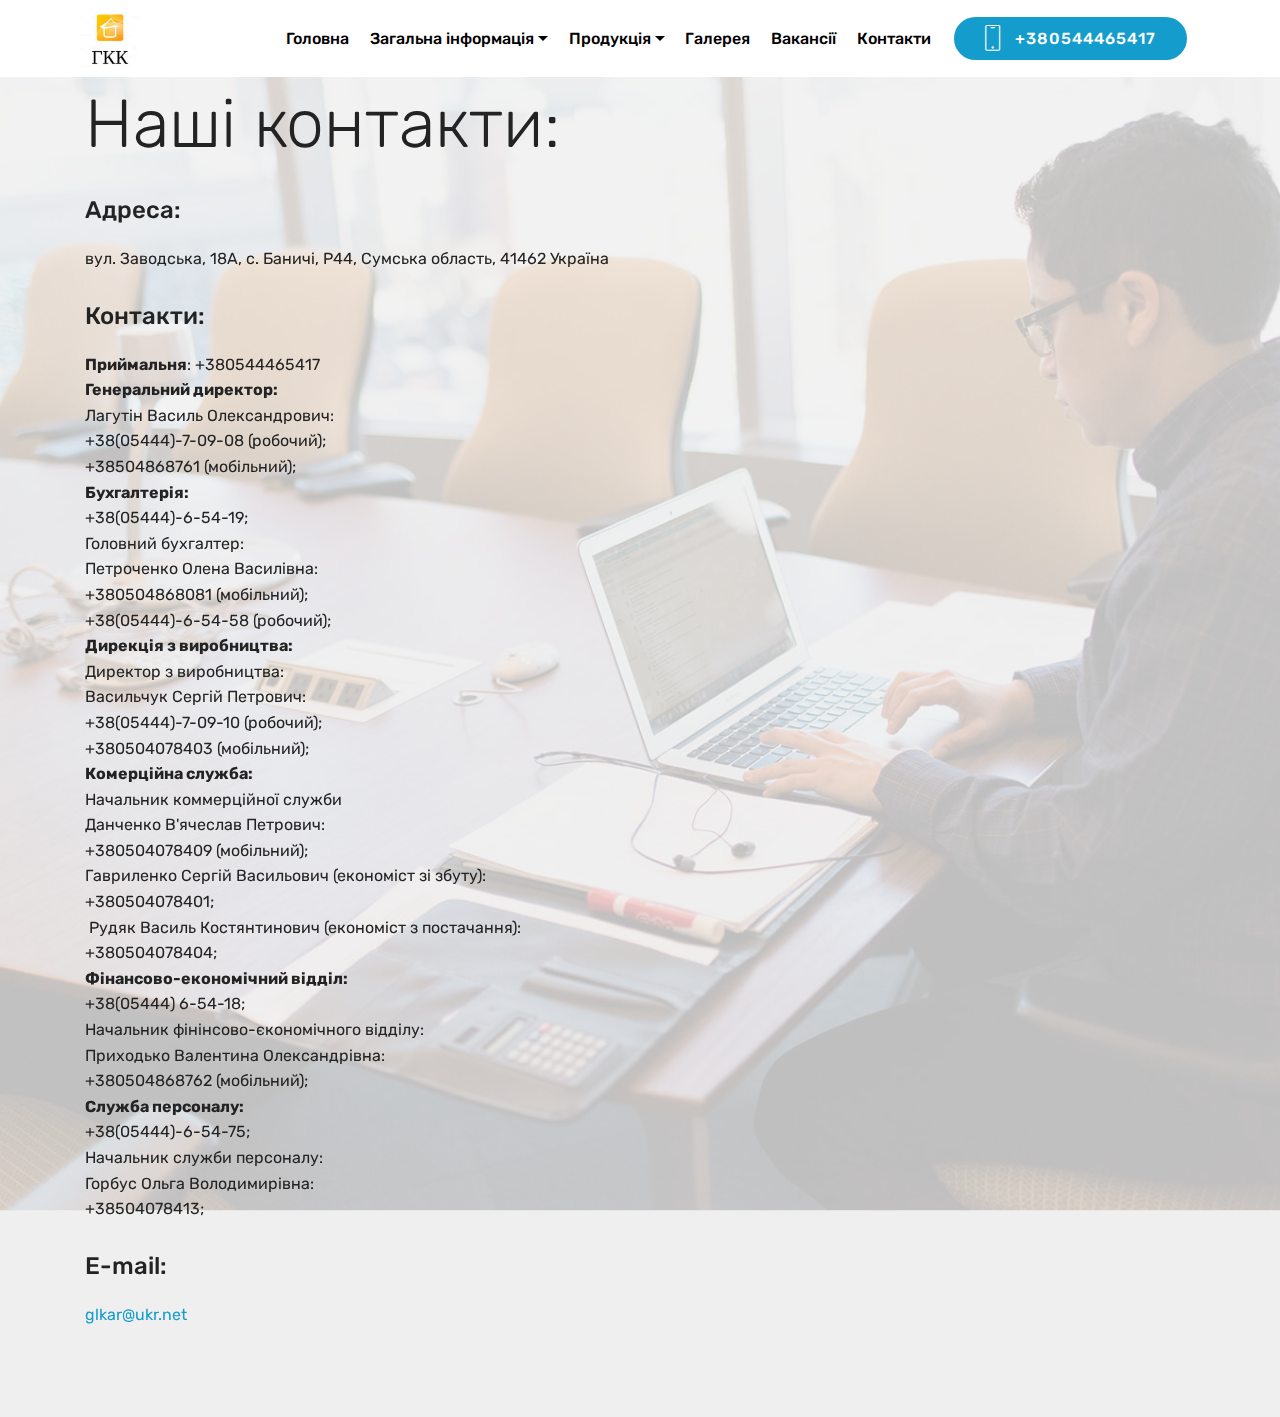
<file: page1.html>
<!DOCTYPE html>
<html  >
<head>
  <!-- Site made with Mobirise Website Builder v4.9.7, https://mobirise.com -->
  <meta charset="UTF-8">
  <meta http-equiv="X-UA-Compatible" content="IE=edge">
  <meta name="generator" content="Mobirise v4.9.7, mobirise.com">
  <meta name="viewport" content="width=device-width, initial-scale=1, minimum-scale=1">
  <link rel="shortcut icon" href="assets/images/111-184x183.jpg" type="image/x-icon">
  <meta name="description" content="Web Site Maker Description">
  
  <title>Контакти</title>
  <link rel="stylesheet" href="assets/web/assets/mobirise-icons/mobirise-icons.css">
  <link rel="stylesheet" href="assets/tether/tether.min.css">
  <link rel="stylesheet" href="assets/bootstrap/css/bootstrap.min.css">
  <link rel="stylesheet" href="assets/bootstrap/css/bootstrap-grid.min.css">
  <link rel="stylesheet" href="assets/bootstrap/css/bootstrap-reboot.min.css">
  <link rel="stylesheet" href="assets/dropdown/css/style.css">
  <link rel="stylesheet" href="assets/theme/css/style.css">
  <link rel="stylesheet" href="assets/mobirise/css/mbr-additional.css" type="text/css">
  
  
  
</head>
<body>
  <section class="menu cid-rnaMnCMq6t" once="menu" id="menu2-8">

    

    <nav class="navbar navbar-expand beta-menu navbar-dropdown align-items-center navbar-fixed-top navbar-toggleable-sm">
        <button class="navbar-toggler navbar-toggler-right" type="button" data-toggle="collapse" data-target="#navbarSupportedContent" aria-controls="navbarSupportedContent" aria-expanded="false" aria-label="Toggle navigation">
            <div class="hamburger">
                <span></span>
                <span></span>
                <span></span>
                <span></span>
            </div>
        </button>
        <div class="menu-logo">
            <div class="navbar-brand">
                <span class="navbar-logo">
                    <a href="index.html#header2-0">
                        <img src="assets/images/111-184x183.jpg" alt="Mobirise" title="" style="height: 3.8rem;">
                    </a>
                </span>
                
            </div>
        </div>
        <div class="collapse navbar-collapse" id="navbarSupportedContent">
            <ul class="navbar-nav nav-dropdown" data-app-modern-menu="true"><li class="nav-item">
                    <a class="nav-link link text-black display-4" href="index.html">
                        Головна</a>
                </li><li class="nav-item dropdown"><a class="nav-link link dropdown-toggle text-black display-4" href="page3.html" data-toggle="dropdown-submenu" aria-expanded="false">Загальна інформація</a><div class="dropdown-menu"><a class="dropdown-item text-black display-4" href="page3.html#team1-a">Наша команда</a><a class="dropdown-item text-black display-4" href="page3.html#services3-l" aria-expanded="false">Фінансова звітність 2018</a><a class="dropdown-item text-black display-4" href="page3.html#services3-d" aria-expanded="false">Фінансова звітність 2019</a><a class="dropdown-item text-black display-4" href="page3.html#services3-e" aria-expanded="false">Фінансова звітність 2020</a><a class="dropdown-item text-black display-4" href="page3.html#gallery1-m" aria-expanded="false">Установчі документи</a><a class="text-black dropdown-item display-4" href="page3.html#services3-h" aria-expanded="false">Публічний договір поставки кварциту</a></div></li><li class="nav-item dropdown open"><a class="nav-link link dropdown-toggle text-black display-4" href="page4.html" data-toggle="dropdown-submenu" aria-expanded="true">Продукція</a><div class="dropdown-menu"><a class="dropdown-item text-black display-4" href="page4.html#services1-f">Наша продукція</a><a class="dropdown-item text-black display-4" href="page4.html#content1-h" aria-expanded="false">Сфера &nbsp;застосування</a><a class="dropdown-item text-black display-4" href="page4.html#gallery1-f" aria-expanded="false">Якість</a><a class="dropdown-item text-black display-4" href="page4.html#content4-m" aria-expanded="false">Продаж неліквідних товарів</a></div></li><li class="nav-item"><a class="nav-link link text-black display-4" href="page2.html">
                        Галерея</a></li><li class="nav-item"><a class="nav-link link text-black display-4" href="page5.html">Вакансії</a></li>
                <li class="nav-item">
                    <a class="nav-link link text-black display-4" href="page1.html">
                        Контакти</a>
                </li></ul>
            <div class="navbar-buttons mbr-section-btn"><a class="btn btn-sm btn-primary display-4" href="tel:+1-234-567-8901">
                    <span class="btn-icon mbri-mobile mbr-iconfont mbr-iconfont-btn">
                    </span>
                    +380544465417&nbsp;</a></div>
        </div>
    </nav>
</section>

<section class="engine"><a href="https://mobirise.info/c">site builder</a></section><section class="mbr-section contacts1 cid-roDwELRFJn mbr-parallax-background" id="contacts1-d">
    <!---->
    
    <!---->
    <!--Overlay-->
    <div class="mbr-overlay" style="opacity: 0.8; background-color: rgb(239, 239, 239);">
    </div>
    <!--Container-->
    <div class="container">
        <div class="row">
            <!--Titles-->
            <div class="title col-12">
                <h2 class="align-left mbr-fonts-style display-1">Наші контакти:</h2>
                
            </div>
            <!--Left-->
            <div class="col-12 col-md-6">
                <div class="left-block wrapper">
                    <div class="b b-adress">
                        <h5 class="align-left mbr-fonts-style m-0 display-5">
                            Адреса:</h5>
                        <p class="mbr-text align-left mbr-fonts-style display-7">вул. Заводська, 18А, с. Баничі, Р44, Сумська область, 41462 Україна&nbsp;<br></p>
                    </div>
                    <div class="b b-phone">
                        <h5 class="align-left mbr-fonts-style m-0 display-5">
                            Контакти:</h5>
                        <p class="mbr-text align-left mbr-fonts-style display-7"><strong>Приймальня</strong>: +380544465417 &nbsp;<br><strong>Генеральний директор:</strong><br>Лагутін Василь Олександрович: <br>+38(05444)-7-09-08 (робочий);<br>+38504868761 (мобільний);<br><strong>Бухгалтерія:</strong>&nbsp;<br>+38(05444)-6-54-19;<br>Головний бухгалтер:&nbsp;<br>Петроченко Олена Василівна:<br>+380504868081 (мобільний);<br>+38(05444)-6-54-58 (робочий);<br><strong>Дирекція з виробництва:</strong><br>Директор з виробництва:<br>Васильчук Сергій Петрович:<br>+38(05444)-7-09-10 (робочий);<br>+380504078403 (мобільний);<br><strong>Комерційна служба:</strong><br>Начальник коммерційної служби<br>Данченко В'ячеслав Петрович:<br>+380504078409 (мобільний);<br>Гавриленко Сергій Васильович (економіст зі збуту):<br>+380504078401;<br>&nbsp;Рудяк Василь Костянтинович (економіст з постачання):<br>+380504078404;<br><strong>Фінансово-економічний відділ:</strong><br>+38(05444) 6-54-18;<br>Начальник фінінсово-єкономічного відділу:<br>Приходько Валентина Олександрівна:<br>+380504868762 (мобільний);<br><strong>Служба персоналу:</strong><br>+38(05444)-6-54-75;<br>Начальник служби персоналу:<br>Горбус Ольга Володимирівна:<br>+38504078413;</p>
                    </div>
                    <div class="b b-mail">
                        <h5 class="align-left mbr-fonts-style m-0 display-5">
                            E-mail:
                        </h5>
                        <p class="mbr-text align-left mbr-fonts-style display-7"><a href="mailto:glkar@ukr.net">
                            glkar@ukr.net 
                        </a></p>
                    </div>
                </div>
            </div>
            <!--Right-->
            <div class="col-12 col-md-6">
                <div class="google-map"><iframe frameborder="0" style="border:0" src="https://www.google.com/maps/embed?pb=!1m18!1m12!1m3!1d5187.636348353682!2d33.92137001281397!3d51.508622392713036!2m3!1f0!2f0!3f0!3m2!1i1024!2i768!4f13.1!3m3!1m2!1s0x412be8402818b4f9%3A0xc7a0b0d12e35f6de!2z0JTQnyAi0JPQu9GD0YXQvtCy0YHQutC40Lkg0LrQsNGA0YzQtdGAINC60LLQsNGA0YbQuNGC0L7QsiI!5e1!3m2!1sru!2sua!4v1554836081464!5m2!1sru!2sua" allowfullscreen=""></iframe></div>
            </div>
        </div>
    </div>
</section>


  <script src="assets/web/assets/jquery/jquery.min.js"></script>
  <script src="assets/popper/popper.min.js"></script>
  <script src="assets/tether/tether.min.js"></script>
  <script src="assets/bootstrap/js/bootstrap.min.js"></script>
  <script src="assets/smoothscroll/smooth-scroll.js"></script>
  <script src="assets/dropdown/js/script.min.js"></script>
  <script src="assets/touchswipe/jquery.touch-swipe.min.js"></script>
  <script src="assets/parallax/jarallax.min.js"></script>
  <script src="assets/theme/js/script.js"></script>
  
  
</body>
</html>
</file>
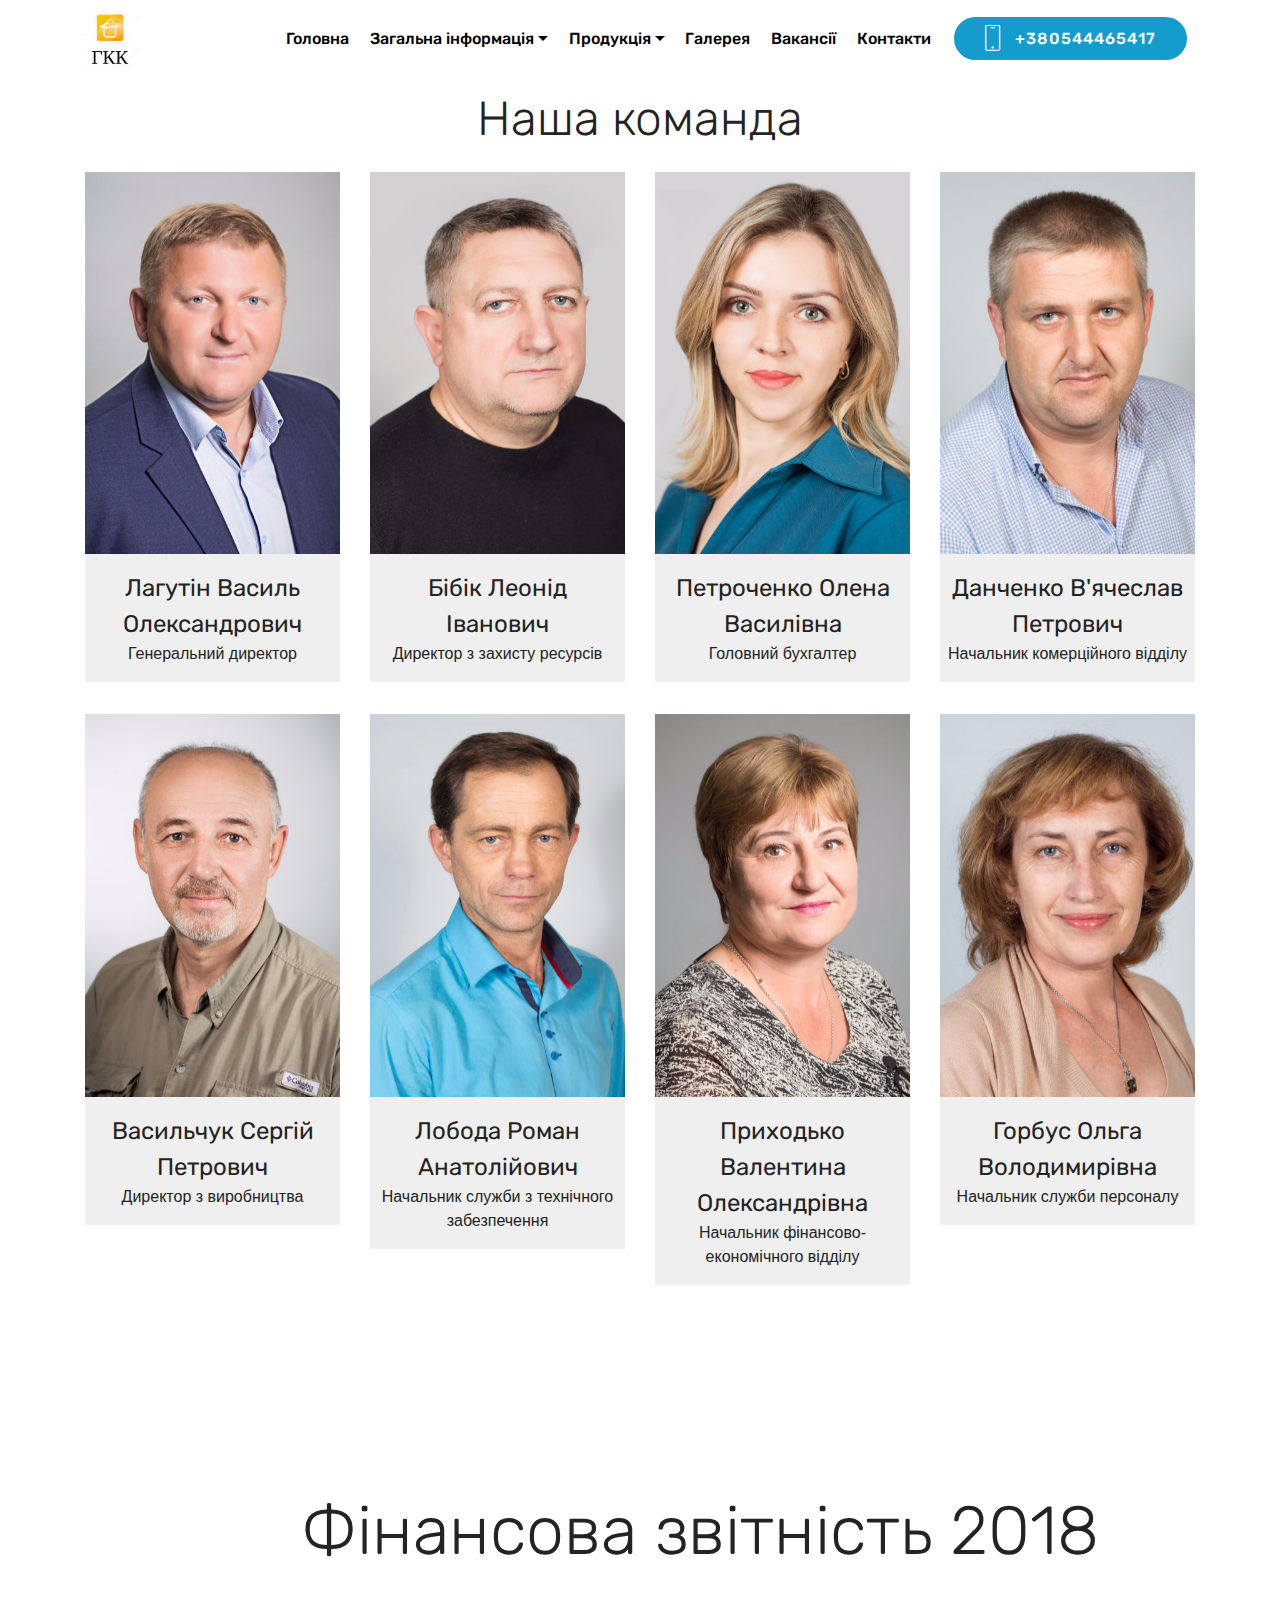
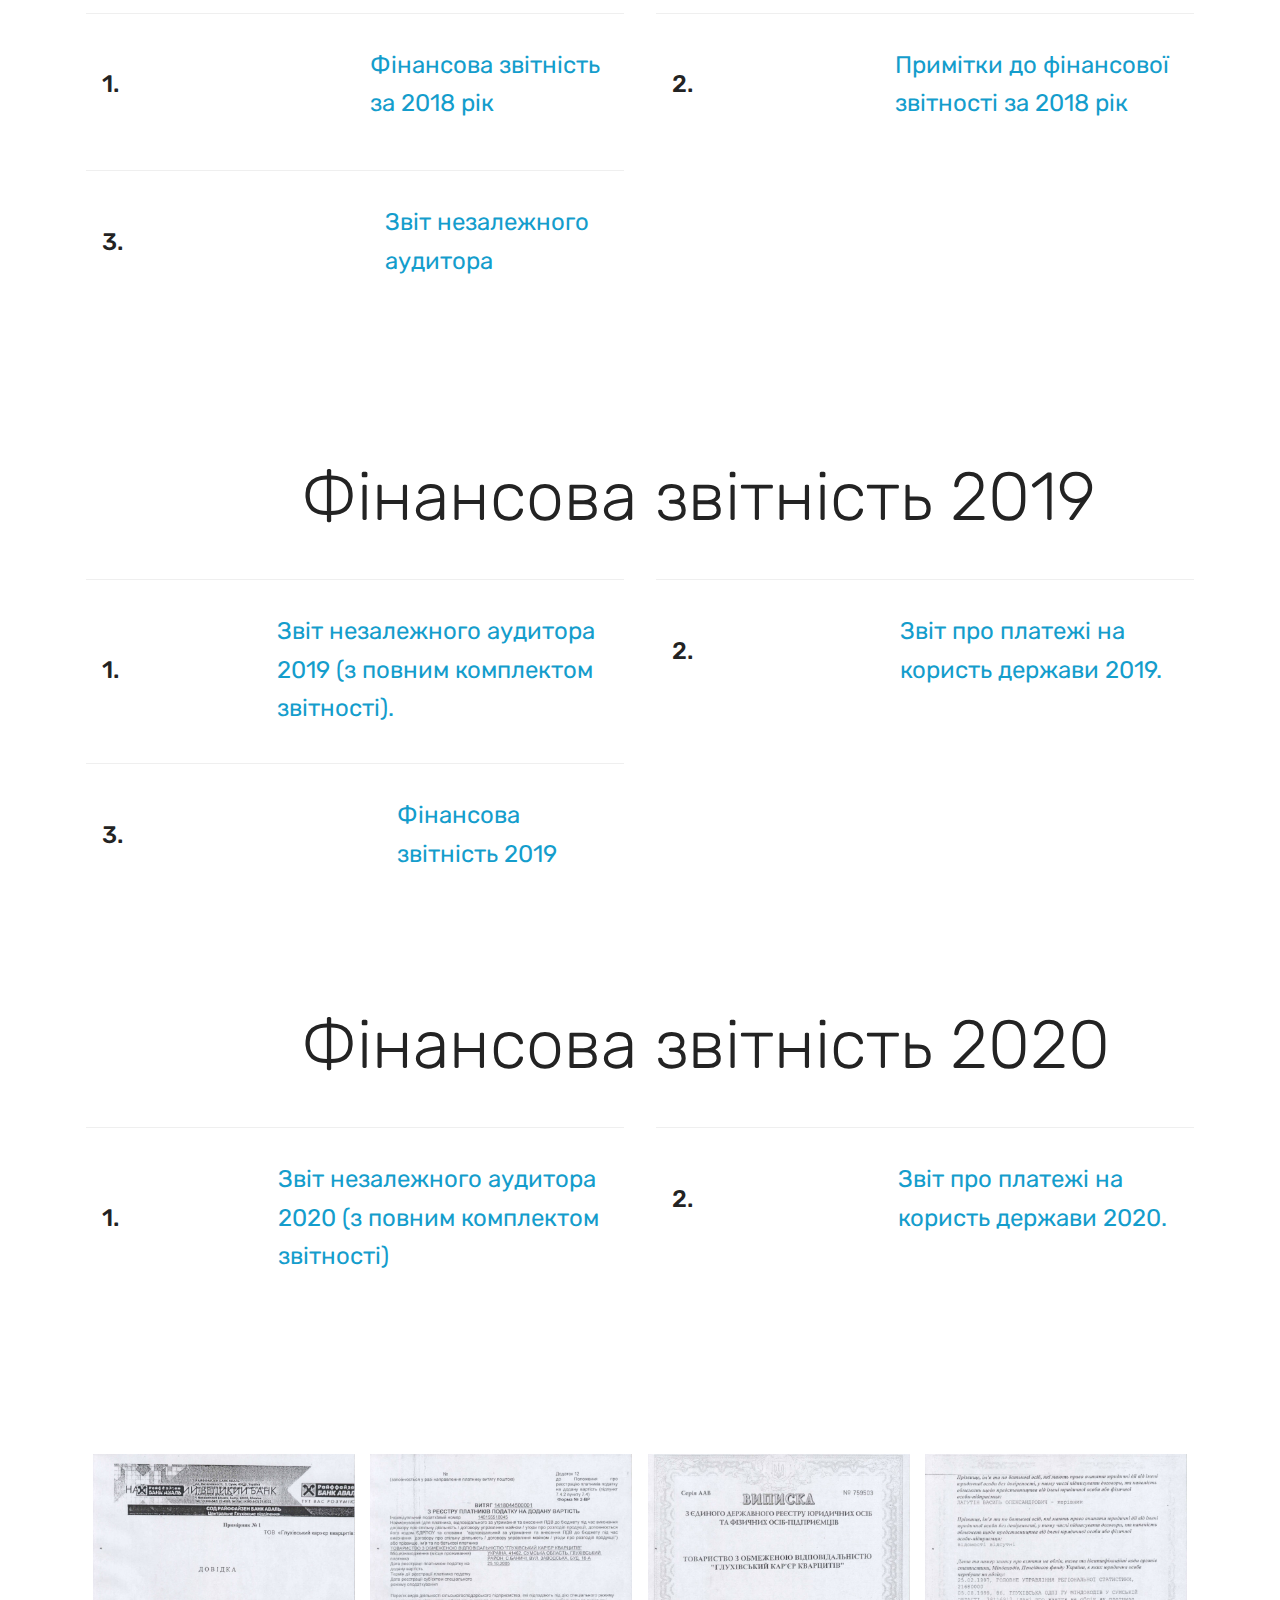
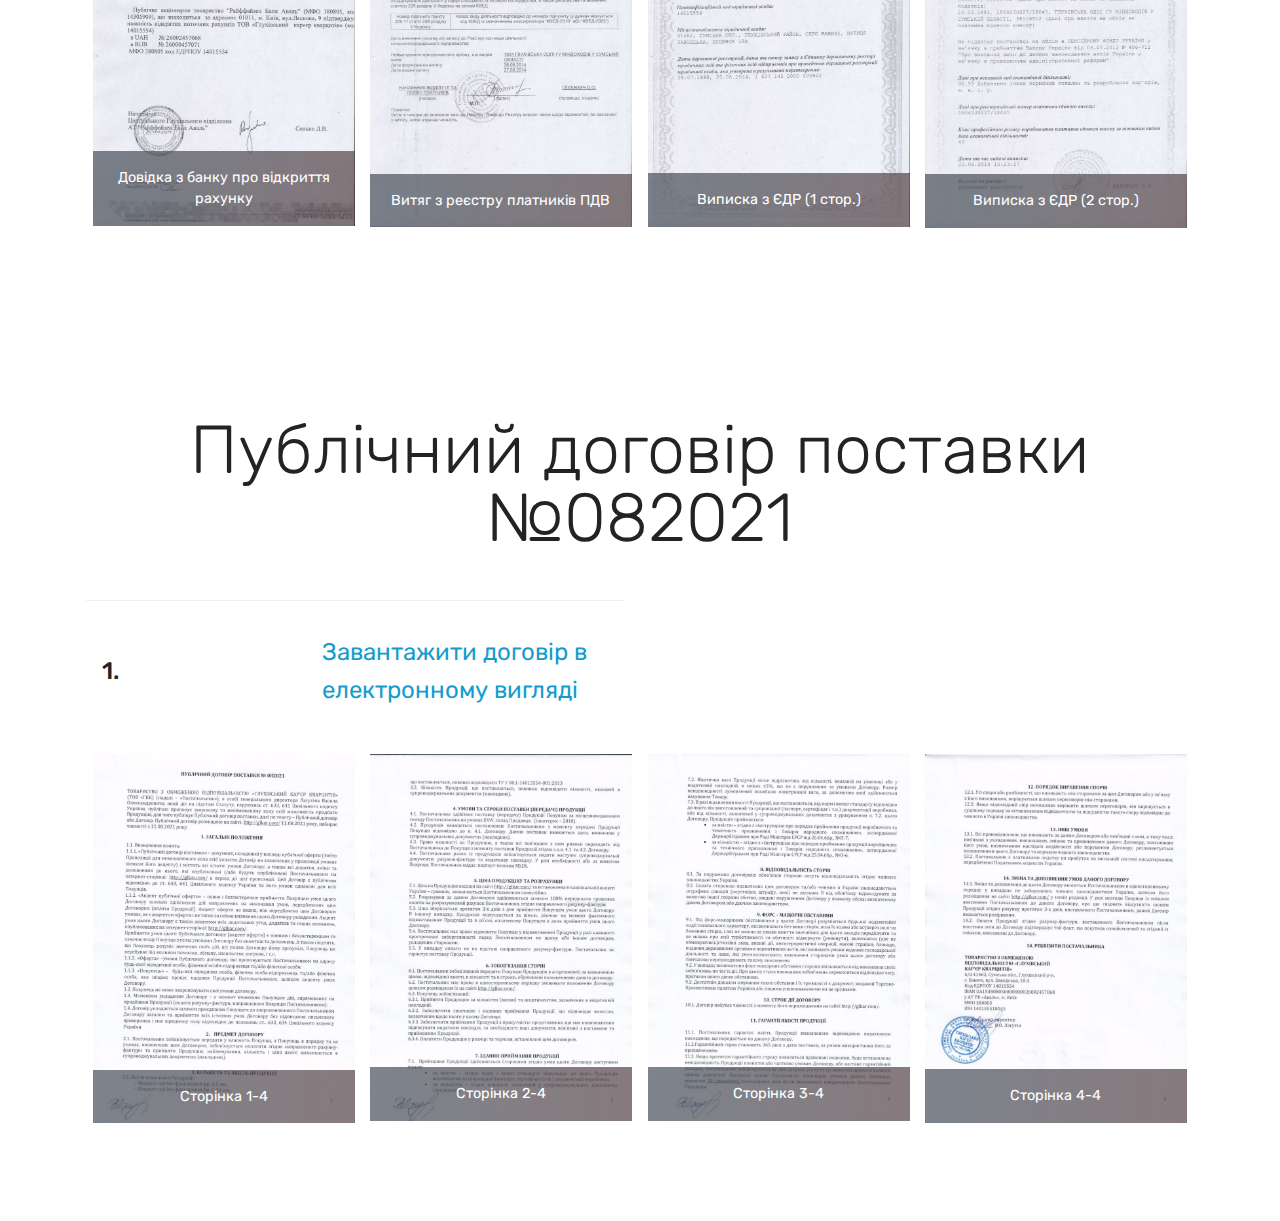
<file: page3.html>
<!DOCTYPE html>
<html  >
<head>
  <!-- Site made with Mobirise Website Builder v4.9.7, https://mobirise.com -->
  <meta charset="UTF-8">
  <meta http-equiv="X-UA-Compatible" content="IE=edge">
  <meta name="generator" content="Mobirise v4.9.7, mobirise.com">
  <meta name="viewport" content="width=device-width, initial-scale=1, minimum-scale=1">
  <link rel="shortcut icon" href="assets/images/111-184x183.jpg" type="image/x-icon">
  <meta name="description" content="Web Builder Description">
  
  <title>Загальна інформація</title>
  <link rel="stylesheet" href="assets/web/assets/mobirise-icons/mobirise-icons.css">
  <link rel="stylesheet" href="assets/tether/tether.min.css">
  <link rel="stylesheet" href="assets/bootstrap/css/bootstrap.min.css">
  <link rel="stylesheet" href="assets/bootstrap/css/bootstrap-grid.min.css">
  <link rel="stylesheet" href="assets/bootstrap/css/bootstrap-reboot.min.css">
  <link rel="stylesheet" href="assets/dropdown/css/style.css">
  <link rel="stylesheet" href="assets/socicon/css/styles.css">
  <link rel="stylesheet" href="assets/theme/css/style.css">
  <link rel="stylesheet" href="assets/gallery/style.css">
  <link rel="stylesheet" href="assets/mobirise/css/mbr-additional.css" type="text/css">
  
  
  
</head>
<body>
  <section class="menu cid-rnaK5PIRZw" once="menu" id="menu2-9">

    

    <nav class="navbar navbar-expand beta-menu navbar-dropdown align-items-center navbar-fixed-top navbar-toggleable-sm">
        <button class="navbar-toggler navbar-toggler-right" type="button" data-toggle="collapse" data-target="#navbarSupportedContent" aria-controls="navbarSupportedContent" aria-expanded="false" aria-label="Toggle navigation">
            <div class="hamburger">
                <span></span>
                <span></span>
                <span></span>
                <span></span>
            </div>
        </button>
        <div class="menu-logo">
            <div class="navbar-brand">
                <span class="navbar-logo">
                    <a href="index.html#header2-0">
                        <img src="assets/images/111-184x183.jpg" alt="Mobirise" title="" style="height: 3.8rem;">
                    </a>
                </span>
                
            </div>
        </div>
        <div class="collapse navbar-collapse" id="navbarSupportedContent">
            <ul class="navbar-nav nav-dropdown" data-app-modern-menu="true"><li class="nav-item">
                    <a class="nav-link link text-black display-4" href="index.html">
                        Головна</a>
                </li><li class="nav-item dropdown"><a class="nav-link link dropdown-toggle text-black display-4" href="page3.html" data-toggle="dropdown-submenu" aria-expanded="false">Загальна інформація</a><div class="dropdown-menu"><a class="dropdown-item text-black display-4" href="page3.html#team1-a">Наша команда</a><a class="dropdown-item text-black display-4" href="page3.html#services3-l" aria-expanded="false">Фінансова звітність 2018</a><a class="dropdown-item text-black display-4" href="page3.html#services3-d" aria-expanded="false">Фінансова звітність 2019</a><a class="dropdown-item text-black display-4" href="page3.html#services3-e" aria-expanded="false">Фінансова звітність 2020</a><a class="dropdown-item text-black display-4" href="page3.html#gallery1-m" aria-expanded="false">Установчі документи</a><a class="text-black dropdown-item display-4" href="page3.html#services3-h" aria-expanded="false">Публічний договір поставки кварциту</a></div></li><li class="nav-item dropdown open"><a class="nav-link link dropdown-toggle text-black display-4" href="page4.html" data-toggle="dropdown-submenu" aria-expanded="true">Продукція</a><div class="dropdown-menu"><a class="dropdown-item text-black display-4" href="page4.html#services1-f">Наша продукція</a><a class="dropdown-item text-black display-4" href="page4.html#content1-h" aria-expanded="false">Сфера &nbsp;застосування</a><a class="dropdown-item text-black display-4" href="page4.html#gallery1-f" aria-expanded="false">Якість</a><a class="dropdown-item text-black display-4" href="page4.html#content4-m" aria-expanded="false">Продаж неліквідних товарів</a></div></li><li class="nav-item"><a class="nav-link link text-black display-4" href="page2.html">
                        Галерея</a></li><li class="nav-item"><a class="nav-link link text-black display-4" href="page5.html">Вакансії</a></li>
                <li class="nav-item">
                    <a class="nav-link link text-black display-4" href="page1.html">
                        Контакти</a>
                </li></ul>
            <div class="navbar-buttons mbr-section-btn"><a class="btn btn-sm btn-primary display-4" href="tel:+1-234-567-8901">
                    <span class="btn-icon mbri-mobile mbr-iconfont mbr-iconfont-btn">
                    </span>
                    +380544465417&nbsp;</a></div>
        </div>
    </nav>
</section>

<section class="engine"><a href="https://mobirise.info/h">create a web page</a></section><section class="team1 cid-rnaPD4Faqi" id="team1-a">
    
    
    
    <div class="container align-center">
        <h2 class="pb-3 mbr-fonts-style mbr-section-title display-2">
            Наша команда</h2>
        
        <div class="row media-row">
            
        <div class="team-item col-lg-3 col-md-6">
                <div class="item-image">
                    <img src="assets/images/img-7011-510x765.jpg" alt="" title="">
                </div>
                <div class="item-caption py-3">
                    <div class="item-name px-2">
                        <p class="mbr-fonts-style display-5">
                           Лагутін Василь Олександрович</p>
                    </div>
                    <div class="item-role px-2">
                        <p>Генеральний директор</p>
                    </div>
                    
                </div>
            </div><div class="team-item col-lg-3 col-md-6">
                <div class="item-image">
                    <img src="assets/images/img-2935-510x765.jpg" alt="" title="">
                </div>
                <div class="item-caption py-3">
                    <div class="item-name px-2">
                        <p class="mbr-fonts-style display-5">Бібік Леонід Іванович</p>
                    </div>
                    <div class="item-role px-2">
                        <p>Директор з захисту ресурсів</p>
                    </div>
                    
                </div>
            </div><div class="team-item col-lg-3 col-md-6">
                <div class="item-image">
                    <img src="assets/images/img-2932-510x765.jpg" alt="" title="">
                </div>
                <div class="item-caption py-3">
                    <div class="item-name px-2">
                        <p class="mbr-fonts-style display-5">
                           Петроченко Олена Василівна</p>
                    </div>
                    <div class="item-role px-2">
                        <p>Головний бухгалтер</p>
                    </div>
                    
                </div>
            </div><div class="team-item col-lg-3 col-md-6">
                <div class="item-image">
                    <img src="assets/images/img-5544-510x765.jpg" alt="" title="">
                </div>
                <div class="item-caption py-3">
                    <div class="item-name px-2">
                        <p class="mbr-fonts-style display-5">
                           Данченко В'ячеслав Петрович</p>
                    </div>
                    <div class="item-role px-2">
                        <p>Начальник комерційного відділу</p>
                    </div>
                    
                </div>
            </div></div>    
    </div>
</section>

<section class="team1 cid-royqFEurQJ" id="team1-k">
    
    
    
    <div class="container align-center">
        
        
        <div class="row media-row">
            
        <div class="team-item col-lg-3 col-md-6">
                <div class="item-image">
                    <img src="assets/images/img-4268-510x765.jpg" alt="" title="">
                </div>
                <div class="item-caption py-3">
                    <div class="item-name px-2">
                        <p class="mbr-fonts-style display-5">Васильчук Сергій Петрович</p>
                    </div>
                    <div class="item-role px-2">
                        <p>Директор з виробництва</p>
                    </div>
                    
                </div>
            </div><div class="team-item col-lg-3 col-md-6">
                <div class="item-image">
                    <img src="assets/images/img-5579-510x765.jpg" alt="" title="">
                </div>
                <div class="item-caption py-3">
                    <div class="item-name px-2">
                        <p class="mbr-fonts-style display-5">Лобода Роман Анатолійович</p>
                    </div>
                    <div class="item-role px-2">
                        <p>Начальник служби з технічного забезпечення</p>
                    </div>
                    
                </div>
            </div><div class="team-item col-lg-3 col-md-6">
                <div class="item-image">
                    <img src="assets/images/img-6943-510x765.jpg" alt="" title="">
                </div>
                <div class="item-caption py-3">
                    <div class="item-name px-2">
                        <p class="mbr-fonts-style display-5">
                           Приходько Валентина Олександрівна</p>
                    </div>
                    <div class="item-role px-2">
                        <p>Начальник фінансово-економічного відділу</p>
                    </div>
                    
                </div>
            </div><div class="team-item col-lg-3 col-md-6">
                <div class="item-image">
                    <img src="assets/images/img-5587-510x765.jpg" alt="" title="">
                </div>
                <div class="item-caption py-3">
                    <div class="item-name px-2">
                        <p class="mbr-fonts-style display-5">
                           Горбус Ольга Володимирівна</p>
                    </div>
                    <div class="item-role px-2">
                        <p>Начальник служби персоналу</p>
                    </div>
                    
                </div>
            </div></div>    
    </div>
</section>

<section class="services3 cid-royFkZf4aW" id="services3-l">
    <!---->
    
    <!---->
    <!--Overlay-->
    
    <!--Container-->
    <div class="container">
        <div class="row">
            <!--Titles-->
            <div class="title pb-5 col-12">
                <h2 class="align-left mbr-fonts-style display-1">&nbsp; &nbsp; &nbsp; &nbsp; &nbsp; &nbsp; Фінансова звітність 2018</h2>
                
            </div>
            <!--Card-1-->
            <div class="card px-3 col-12 col-md-6">
                <div class="card-wrapper media-container-row media-container-row">
                    <div class="card-box">
                        <div class="top-line pb-1">
                            <h4 class="card-title mbr-fonts-style display-5">1.</h4>
                            <p class="mbr-text card-title cost mbr-fonts-style m-0 display-5"><a href="assets/files/zvit1.PDF" target="_blank">Фінансова звітність за 2018 рік</a></p>
                        </div>
                        <div class="bottom-line">
                            
                        </div>
                    </div>
                </div>
            </div>
            <!--Card-2-->
            <div class="card px-3 col-12 col-md-6">
                <div class="card-wrapper media-container-row media-container-row">
                    <div class="card-box">
                        <div class="top-line pb-3">
                            <h4 class="card-title mbr-fonts-style display-5">2.</h4>
                            <p class="mbr-text card-title cost mbr-fonts-style m-0 display-5"><a href="assets/files/prim.PDF" target="_blank">Примітки до фінансової звітності за 2018 рік</a></p>
                        </div>
                        <div class="bottom-line">
                            
                        </div>
                    </div>
                </div>
            </div>
            <!--Card-3-->
            <div class="card px-3 col-12 col-md-6">
                <div class="card-wrapper media-container-row media-container-row">
                    <div class="card-box">
                        <div class="top-line pb-3">
                            <h4 class="card-title mbr-fonts-style display-5">
                                3.</h4>
                            <p class="mbr-text card-title cost mbr-fonts-style m-0 display-5"><a href="assets/files/zvit2.pdf" target="_blank">Звіт незалежного аудитора</a></p>
                        </div>
                        <div class="bottom-line">
                            
                        </div>
                    </div>
                </div>
            </div>
            <!--Card-4-->
            
            <!--Card-5-->
            
            <!--Card-6-->
            
            <!--Card-7-->
            
            <!--Card-8-->
            
            <!--Card-9-->
            
            <!--Card-10-->
            
            <!--Card-11-->
            
            <!--Card-12-->
            
        </div>
    </div>
</section>

<section class="services3 cid-s7kZqp828H" id="services3-d">
    <!---->
    
    <!---->
    <!--Overlay-->
    
    <!--Container-->
    <div class="container">
        <div class="row">
            <!--Titles-->
            <div class="title pb-5 col-12">
                <h2 class="align-left mbr-fonts-style display-1">&nbsp; &nbsp; &nbsp; &nbsp; &nbsp; &nbsp; Фінансова звітність 2019</h2>
                
            </div>
            <!--Card-1-->
            <div class="card px-3 col-12 col-md-6">
                <div class="card-wrapper media-container-row media-container-row">
                    <div class="card-box">
                        <div class="top-line pb-1">
                            <h4 class="card-title mbr-fonts-style display-5">1.</h4>
                            <p class="mbr-text card-title cost mbr-fonts-style m-0 display-5"><a href="assets/files/11.pdf" target="_blank">Звіт незалежного аудитора  2019 (з повним комплектом звітності).</a></p>
                        </div>
                        <div class="bottom-line">
                            
                        </div>
                    </div>
                </div>
            </div>
            <!--Card-2-->
            <div class="card px-3 col-12 col-md-6">
                <div class="card-wrapper media-container-row media-container-row">
                    <div class="card-box">
                        <div class="top-line pb-3">
                            <h4 class="card-title mbr-fonts-style display-5">2.</h4>
                            <p class="mbr-text card-title cost mbr-fonts-style m-0 display-5"><a href="assets/files/22.pdf" target="_blank">Звіт про платежі на користь держави 2019.</a></p>
                        </div>
                        <div class="bottom-line">
                            
                        </div>
                    </div>
                </div>
            </div>
            <!--Card-3-->
            <div class="card px-3 col-12 col-md-6">
                <div class="card-wrapper media-container-row media-container-row">
                    <div class="card-box">
                        <div class="top-line pb-3">
                            <h4 class="card-title mbr-fonts-style display-5">3.</h4>
                            <p class="mbr-text card-title cost mbr-fonts-style m-0 display-5"><a href="assets/files/33.pdf" target="_blank">Фінансова звітність 2019</a></p>
                        </div>
                        <div class="bottom-line">
                            
                        </div>
                    </div>
                </div>
            </div>
            <!--Card-4-->
            
            <!--Card-5-->
            
            <!--Card-6-->
            
            <!--Card-7-->
            
            <!--Card-8-->
            
            <!--Card-9-->
            
            <!--Card-10-->
            
            <!--Card-11-->
            
            <!--Card-12-->
            
        </div>
    </div>
</section>

<section class="services3 cid-sw3ldbux9e" id="services3-e">
    <!---->
    
    <!---->
    <!--Overlay-->
    
    <!--Container-->
    <div class="container">
        <div class="row">
            <!--Titles-->
            <div class="title pb-5 col-12">
                <h2 class="align-left mbr-fonts-style display-1">&nbsp; &nbsp; &nbsp; &nbsp; &nbsp; &nbsp; Фінансова звітність 2020</h2>
                
            </div>
            <!--Card-1-->
            <div class="card px-3 col-12 col-md-6">
                <div class="card-wrapper media-container-row media-container-row">
                    <div class="card-box">
                        <div class="top-line pb-1">
                            <h4 class="card-title mbr-fonts-style display-5">1.</h4>
                            <p class="mbr-text card-title cost mbr-fonts-style m-0 display-5"><a href="assets/files/Aud2020.pdf" target="_blank">Звіт незалежного аудитора 2020 (з повним комплектом звітності)</a></p>
                        </div>
                        <div class="bottom-line">
                            
                        </div>
                    </div>
                </div>
            </div>
            <!--Card-2-->
            <div class="card px-3 col-12 col-md-6">
                <div class="card-wrapper media-container-row media-container-row">
                    <div class="card-box">
                        <div class="top-line pb-3">
                            <h4 class="card-title mbr-fonts-style display-5">2.</h4>
                            <p class="mbr-text card-title cost mbr-fonts-style m-0 display-5"><a href="assets/files/zvit2020.PDF" target="_blank">Звіт про платежі на користь держави 2020.</a></p>
                        </div>
                        <div class="bottom-line">
                            
                        </div>
                    </div>
                </div>
            </div>
            <!--Card-3-->
            
            <!--Card-4-->
            
            <!--Card-5-->
            
            <!--Card-6-->
            
            <!--Card-7-->
            
            <!--Card-8-->
            
            <!--Card-9-->
            
            <!--Card-10-->
            
            <!--Card-11-->
            
            <!--Card-12-->
            
        </div>
    </div>
</section>

<section class="mbr-gallery mbr-slider-carousel cid-royG56y8Wr" id="gallery1-m">

    

    <div class="container">
        <div><!-- Filter --><!-- Gallery --><div class="mbr-gallery-row"><div class="mbr-gallery-layout-default"><div><div><div class="mbr-gallery-item mbr-gallery-item--p1" data-video-url="false" data-tags="Потрясающие"><div href="#lb-gallery1-m" data-slide-to="0" data-toggle="modal"><img src="assets/images/1630x2317-800x1137.jpg" alt="" title=""><span class="icon-focus"></span><span class="mbr-gallery-title mbr-fonts-style display-7">Довідка з банку про відкриття рахунку</span></div></div><div class="mbr-gallery-item mbr-gallery-item--p1" data-video-url="false" data-tags="Потрясающие"><div href="#lb-gallery1-m" data-slide-to="1" data-toggle="modal"><img src="assets/images/1624x2317-800x1141.jpg" alt="" title=""><span class="icon-focus"></span><span class="mbr-gallery-title mbr-fonts-style display-7">Витяг з реєстру платників ПДВ</span></div></div><div class="mbr-gallery-item mbr-gallery-item--p1" data-video-url="false" data-tags="Потрясающие"><div href="#lb-gallery1-m" data-slide-to="2" data-toggle="modal"><img src="assets/images/0.1-1628x2317-800x1139.jpg" alt="" title=""><span class="icon-focus"></span><span class="mbr-gallery-title mbr-fonts-style display-7">Виписка з ЄДР (1 стор.)</span></div></div><div class="mbr-gallery-item mbr-gallery-item--p1" data-video-url="false" data-tags="Потрясающие"><div href="#lb-gallery1-m" data-slide-to="3" data-toggle="modal"><img src="assets/images/0.2-1622x2317-800x1143.jpg" alt="" title=""><span class="icon-focus"></span><span class="mbr-gallery-title mbr-fonts-style display-7">Виписка з ЄДР (2 стор.)</span></div></div></div></div><div class="clearfix"></div></div></div><!-- Lightbox --><div data-app-prevent-settings="" class="mbr-slider modal fade carousel slide" tabindex="-1" data-keyboard="true" data-interval="false" id="lb-gallery1-m"><div class="modal-dialog"><div class="modal-content"><div class="modal-body"><div class="carousel-inner"><div class="carousel-item active"><img src="assets/images/-1630x2317.jpg" alt="" title=""></div><div class="carousel-item"><img src="assets/images/-1624x2317.jpg" alt="" title=""></div><div class="carousel-item"><img src="assets/images/-.1-1628x2317.jpg" alt="" title=""></div><div class="carousel-item"><img src="assets/images/-.2-1622x2317.jpg" alt="" title=""></div></div><a class="carousel-control carousel-control-prev" role="button" data-slide="prev" href="#lb-gallery1-m"><span class="mbri-left mbr-iconfont" aria-hidden="true"></span><span class="sr-only">Previous</span></a><a class="carousel-control carousel-control-next" role="button" data-slide="next" href="#lb-gallery1-m"><span class="mbri-right mbr-iconfont" aria-hidden="true"></span><span class="sr-only">Next</span></a><a class="close" href="#" role="button" data-dismiss="modal"><span class="sr-only">Close</span></a></div></div></div></div></div>
    </div>

</section>

<section class="services3 cid-sFGRFV9UnW" id="services3-h">
    <!---->
    
    <!---->
    <!--Overlay-->
    
    <!--Container-->
    <div class="container">
        <div class="row">
            <!--Titles-->
            <div class="title pb-5 col-12">
                <h2 class="align-left mbr-fonts-style display-1">Публічний договір поставки №082021</h2>
                
            </div>
            <!--Card-1-->
            <div class="card px-3 col-12 col-md-6">
                <div class="card-wrapper media-container-row media-container-row">
                    <div class="card-box">
                        <div class="top-line pb-1">
                            <h4 class="card-title mbr-fonts-style display-5">1.</h4>
                            <p class="mbr-text card-title cost mbr-fonts-style m-0 display-5"><a href="assets/files/HP_10-08-2021_1536.pdf" target="_blank">Завантажити договір в електронному вигляді</a></p>
                        </div>
                        <div class="bottom-line">
                            
                        </div>
                    </div>
                </div>
            </div>
            <!--Card-2-->
            
            <!--Card-3-->
            
            <!--Card-4-->
            
            <!--Card-5-->
            
            <!--Card-6-->
            
            <!--Card-7-->
            
            <!--Card-8-->
            
            <!--Card-9-->
            
            <!--Card-10-->
            
            <!--Card-11-->
            
            <!--Card-12-->
            
        </div>
    </div>
</section>

<section class="mbr-gallery mbr-slider-carousel cid-sFGNwPjCo6" id="gallery1-g">

    

    <div class="container">
        <div><!-- Filter --><!-- Gallery --><div class="mbr-gallery-row"><div class="mbr-gallery-layout-default"><div><div><div class="mbr-gallery-item mbr-gallery-item--p1" data-video-url="false" data-tags="Потрясающие"><div href="#lb-gallery1-g" data-slide-to="0" data-toggle="modal"><img src="assets/images/hp-10-08-2021-1536-page-1-1240x1753-800x1131.jpg" alt="" title=""><span class="icon-focus"></span><span class="mbr-gallery-title mbr-fonts-style display-7">Сторінка 1-4</span></div></div><div class="mbr-gallery-item mbr-gallery-item--p1" data-video-url="false" data-tags="Отзывчивый"><div href="#lb-gallery1-g" data-slide-to="1" data-toggle="modal"><img src="assets/images/hp-10-08-2021-1536-page-2-1240x1753-800x1123.jpg" alt="" title=""><span class="icon-focus"></span><span class="mbr-gallery-title mbr-fonts-style display-7">Сторінка 2-4</span></div></div><div class="mbr-gallery-item mbr-gallery-item--p1" data-video-url="false" data-tags="Творческий"><div href="#lb-gallery1-g" data-slide-to="2" data-toggle="modal"><img src="assets/images/hp-10-08-2021-1536-page-3-1240x1753-800x1123.jpg" alt="" title=""><span class="icon-focus"></span><span class="mbr-gallery-title mbr-fonts-style display-7">Сторінка 3-4</span></div></div><div class="mbr-gallery-item mbr-gallery-item--p1" data-video-url="false" data-tags="Анимированный"><div href="#lb-gallery1-g" data-slide-to="3" data-toggle="modal"><img src="assets/images/hp-10-08-2021-1536-page-4-1240x1753-800x1130.jpg" alt="" title=""><span class="icon-focus"></span><span class="mbr-gallery-title mbr-fonts-style display-7">Сторінка 4-4</span></div></div></div></div><div class="clearfix"></div></div></div><!-- Lightbox --><div data-app-prevent-settings="" class="mbr-slider modal fade carousel slide" tabindex="-1" data-keyboard="true" data-interval="false" id="lb-gallery1-g"><div class="modal-dialog"><div class="modal-content"><div class="modal-body"><div class="carousel-inner"><div class="carousel-item"><img src="assets/images/hp-10-08-2021-1536-page-1-1240x1753.jpg" alt="" title=""></div><div class="carousel-item"><img src="assets/images/hp-10-08-2021-1536-page-2-1240x1753.jpg" alt="" title=""></div><div class="carousel-item"><img src="assets/images/hp-10-08-2021-1536-page-3-1240x1753.jpg" alt="" title=""></div><div class="carousel-item active"><img src="assets/images/hp-10-08-2021-1536-page-4-1240x1753.jpg" alt="" title=""></div></div><a class="carousel-control carousel-control-prev" role="button" data-slide="prev" href="#lb-gallery1-g"><span class="mbri-left mbr-iconfont" aria-hidden="true"></span><span class="sr-only">Previous</span></a><a class="carousel-control carousel-control-next" role="button" data-slide="next" href="#lb-gallery1-g"><span class="mbri-right mbr-iconfont" aria-hidden="true"></span><span class="sr-only">Next</span></a><a class="close" href="#" role="button" data-dismiss="modal"><span class="sr-only">Close</span></a></div></div></div></div></div>
    </div>

</section>


  <script src="assets/web/assets/jquery/jquery.min.js"></script>
  <script src="assets/popper/popper.min.js"></script>
  <script src="assets/tether/tether.min.js"></script>
  <script src="assets/bootstrap/js/bootstrap.min.js"></script>
  <script src="assets/smoothscroll/smooth-scroll.js"></script>
  <script src="assets/dropdown/js/script.min.js"></script>
  <script src="assets/masonry/masonry.pkgd.min.js"></script>
  <script src="assets/imagesloaded/imagesloaded.pkgd.min.js"></script>
  <script src="assets/bootstrapcarouselswipe/bootstrap-carousel-swipe.js"></script>
  <script src="assets/vimeoplayer/jquery.mb.vimeo_player.js"></script>
  <script src="assets/touchswipe/jquery.touch-swipe.min.js"></script>
  <script src="assets/theme/js/script.js"></script>
  <script src="assets/gallery/player.min.js"></script>
  <script src="assets/gallery/script.js"></script>
  <script src="assets/slidervideo/script.js"></script>
  
  
</body>
</html>
</file>
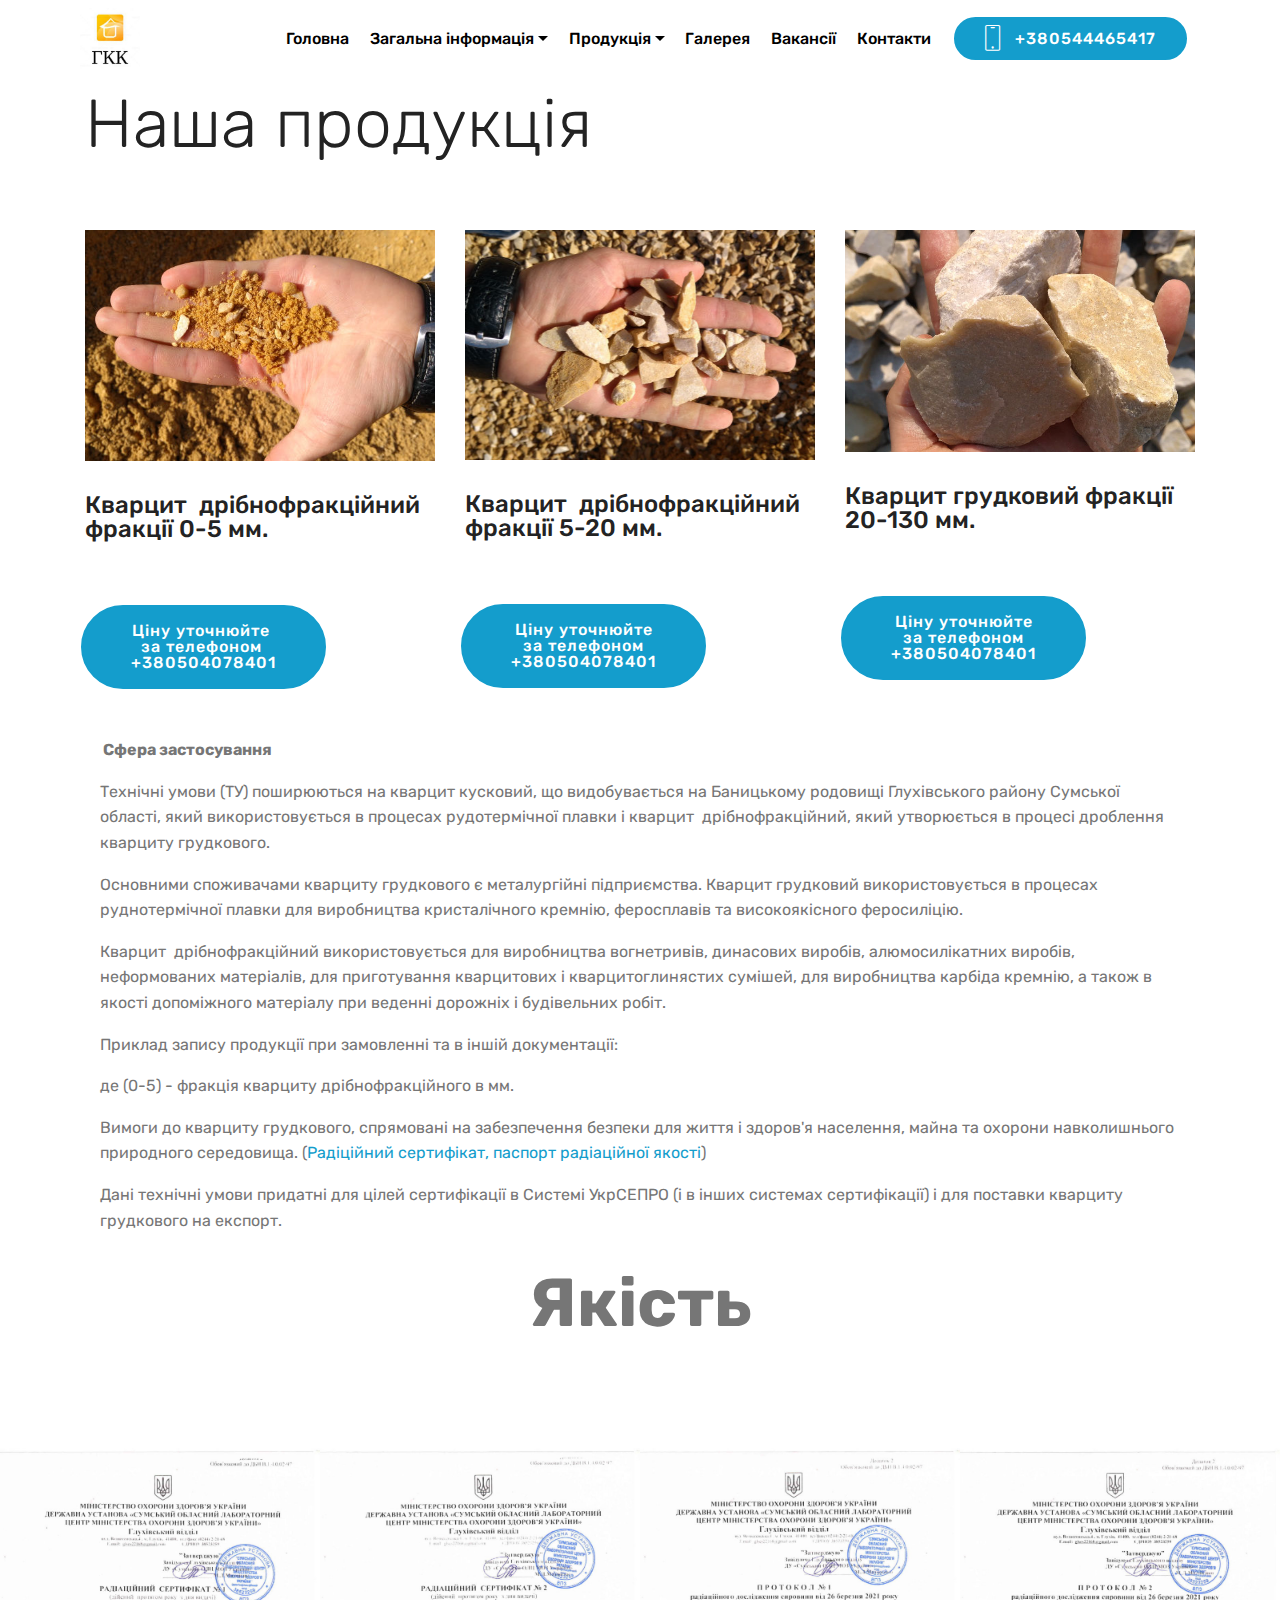
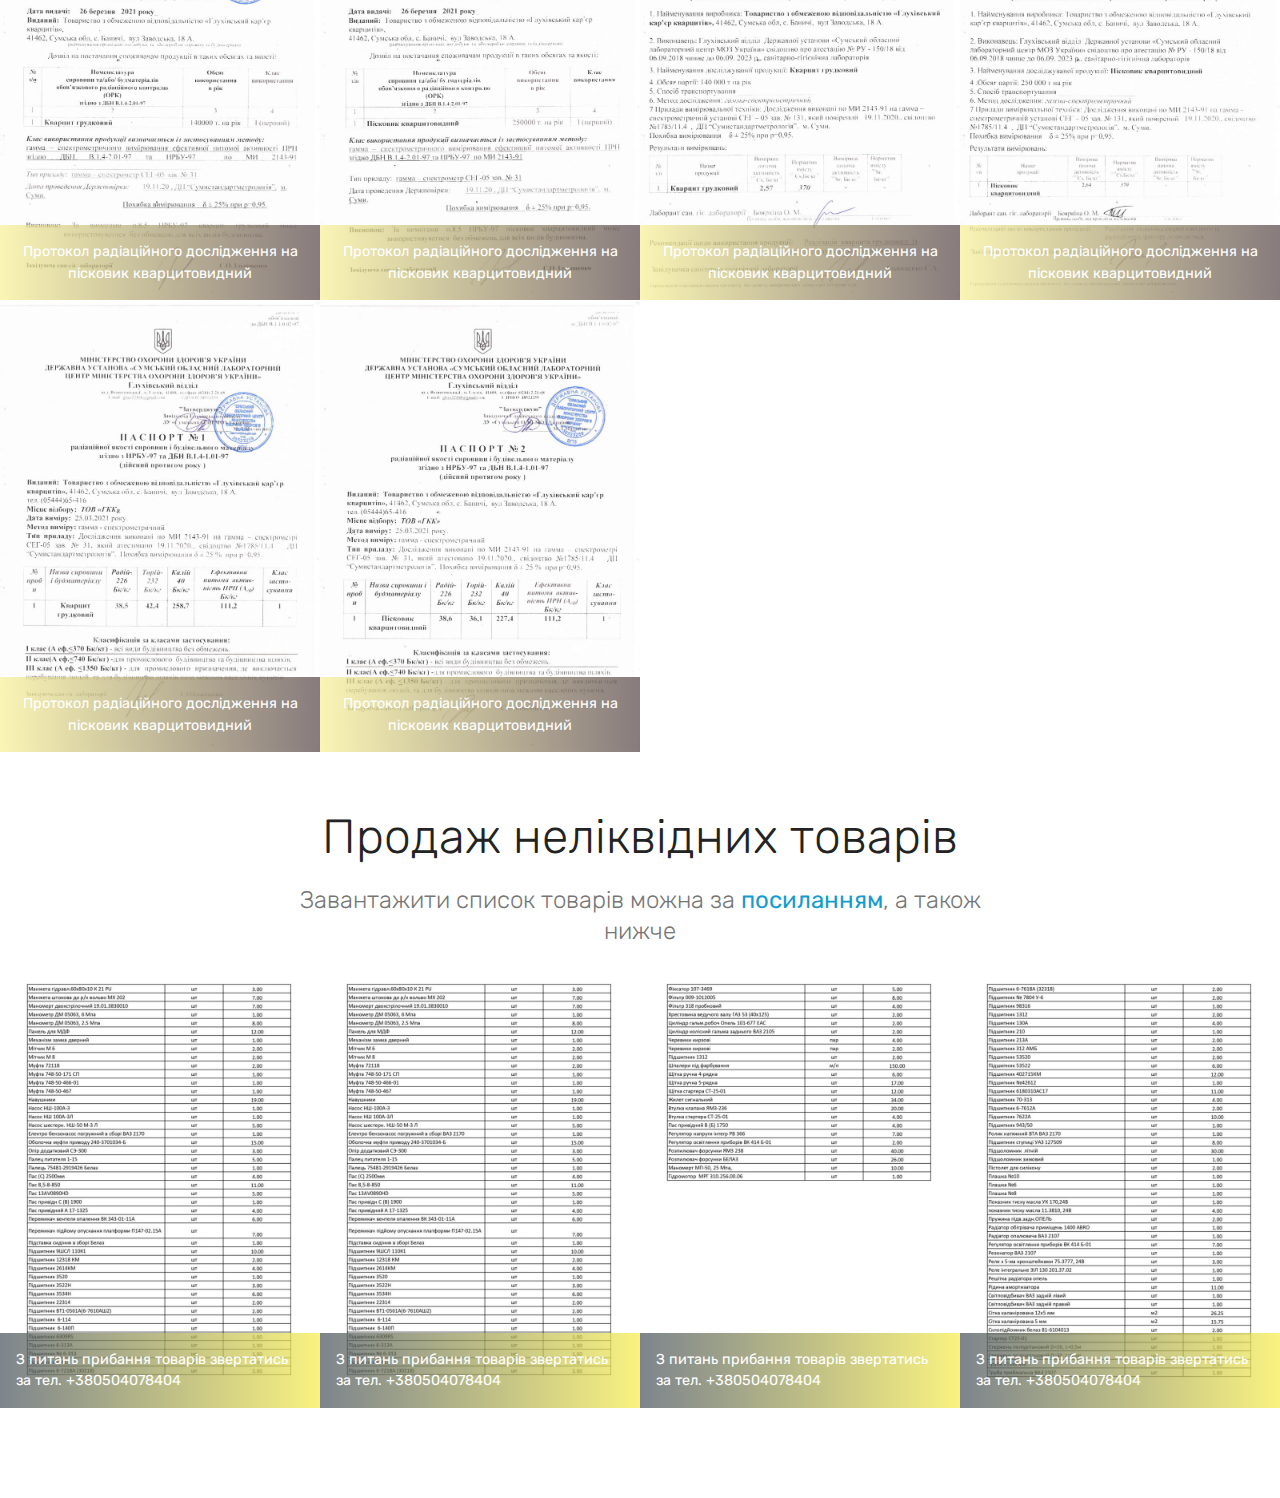
<file: page4.html>
<!DOCTYPE html>
<html  >
<head>
  <!-- Site made with Mobirise Website Builder v4.9.7, https://mobirise.com -->
  <meta charset="UTF-8">
  <meta http-equiv="X-UA-Compatible" content="IE=edge">
  <meta name="generator" content="Mobirise v4.9.7, mobirise.com">
  <meta name="viewport" content="width=device-width, initial-scale=1, minimum-scale=1">
  <link rel="shortcut icon" href="assets/images/111-184x183.jpg" type="image/x-icon">
  <meta name="description" content="Інформація про головну та побічну продукцію ТОВ "ГКК"">
  
  <title>Продукція</title>
  <link rel="stylesheet" href="assets/web/assets/mobirise-icons/mobirise-icons.css">
  <link rel="stylesheet" href="assets/tether/tether.min.css">
  <link rel="stylesheet" href="assets/bootstrap/css/bootstrap.min.css">
  <link rel="stylesheet" href="assets/bootstrap/css/bootstrap-grid.min.css">
  <link rel="stylesheet" href="assets/bootstrap/css/bootstrap-reboot.min.css">
  <link rel="stylesheet" href="assets/dropdown/css/style.css">
  <link rel="stylesheet" href="assets/theme/css/style.css">
  <link rel="stylesheet" href="assets/gallery/style.css">
  <link rel="stylesheet" href="assets/mobirise/css/mbr-additional.css" type="text/css">
  
  
  
</head>
<body>
  <section class="menu cid-rnaK5PIRZw" once="menu" id="menu2-d">

    

    <nav class="navbar navbar-expand beta-menu navbar-dropdown align-items-center navbar-fixed-top navbar-toggleable-sm">
        <button class="navbar-toggler navbar-toggler-right" type="button" data-toggle="collapse" data-target="#navbarSupportedContent" aria-controls="navbarSupportedContent" aria-expanded="false" aria-label="Toggle navigation">
            <div class="hamburger">
                <span></span>
                <span></span>
                <span></span>
                <span></span>
            </div>
        </button>
        <div class="menu-logo">
            <div class="navbar-brand">
                <span class="navbar-logo">
                    <a href="index.html#header2-0">
                        <img src="assets/images/111-184x183.jpg" alt="Mobirise" title="" style="height: 3.8rem;">
                    </a>
                </span>
                
            </div>
        </div>
        <div class="collapse navbar-collapse" id="navbarSupportedContent">
            <ul class="navbar-nav nav-dropdown" data-app-modern-menu="true"><li class="nav-item">
                    <a class="nav-link link text-black display-4" href="index.html">
                        Головна</a>
                </li><li class="nav-item dropdown"><a class="nav-link link dropdown-toggle text-black display-4" href="page3.html" data-toggle="dropdown-submenu" aria-expanded="false">Загальна інформація</a><div class="dropdown-menu"><a class="dropdown-item text-black display-4" href="page3.html#team1-a">Наша команда</a><a class="dropdown-item text-black display-4" href="page3.html#services3-l" aria-expanded="false">Фінансова звітність 2018</a><a class="dropdown-item text-black display-4" href="page3.html#services3-d" aria-expanded="false">Фінансова звітність 2019</a><a class="dropdown-item text-black display-4" href="page3.html#services3-e" aria-expanded="false">Фінансова звітність 2020</a><a class="dropdown-item text-black display-4" href="page3.html#gallery1-m" aria-expanded="false">Установчі документи</a><a class="text-black dropdown-item display-4" href="page3.html#services3-h" aria-expanded="false">Публічний договір поставки кварциту</a></div></li><li class="nav-item dropdown open"><a class="nav-link link dropdown-toggle text-black display-4" href="page4.html" data-toggle="dropdown-submenu" aria-expanded="true">Продукція</a><div class="dropdown-menu"><a class="dropdown-item text-black display-4" href="page4.html#services1-f">Наша продукція</a><a class="dropdown-item text-black display-4" href="page4.html#content1-h" aria-expanded="false">Сфера &nbsp;застосування</a><a class="dropdown-item text-black display-4" href="page4.html#gallery1-f" aria-expanded="false">Якість</a><a class="dropdown-item text-black display-4" href="page4.html#content4-m" aria-expanded="false">Продаж неліквідних товарів</a></div></li><li class="nav-item"><a class="nav-link link text-black display-4" href="page2.html">
                        Галерея</a></li><li class="nav-item"><a class="nav-link link text-black display-4" href="page5.html">Вакансії</a></li>
                <li class="nav-item">
                    <a class="nav-link link text-black display-4" href="page1.html">
                        Контакти</a>
                </li></ul>
            <div class="navbar-buttons mbr-section-btn"><a class="btn btn-sm btn-primary display-4" href="tel:+1-234-567-8901">
                    <span class="btn-icon mbri-mobile mbr-iconfont mbr-iconfont-btn">
                    </span>
                    +380544465417&nbsp;</a></div>
        </div>
    </nav>
</section>

<section class="engine"><a href="https://mobirise.info/x">css templates</a></section><section class="services1 cid-roxUB8cIgV" id="services1-f">
    <!---->
    
    <!---->
    <!--Overlay-->
    
    <!--Container-->
    <div class="container">
        <div class="row justify-content-center">
            <!--Titles-->
            <div class="title pb-5 col-12">
                <h2 class="align-left pb-3 mbr-fonts-style display-1">
                    Наша продукція</h2>
                <h3 class="mbr-section-subtitle mbr-light mbr-fonts-style display-5"></h3>
            </div>
            <!--Card-1-->
            <div class="card col-12 col-md-6 col-lg-4">
                <div class="card-wrapper">
                    <div class="card-img">
                        <img src="assets/images/img-20190402-134559-700x394.jpg" alt="Mobirise" title="">
                    </div>
                    <div class="card-box pb-md-5">
                        <h4 class="card-title mbr-fonts-style display-5">Кварцит &nbsp;дрібнофракційний фракції 0-5 мм.</h4>
                        <p class="mbr-text mbr-fonts-style display-7"></p>
                        <!--Btn-->
                        <div class="mbr-section-btn align-left"><a href="tel:+380504078404" class="btn btn-primary display-4">Ціну уточнюйте&nbsp;<br>за телефоном&nbsp;<br>+380504078401<br></a></div>
                    </div>
                </div>
            </div>
            <!--Card-2-->
            <div class="card col-12 col-md-6 col-lg-4">
                <div class="card-wrapper">
                    <div class="card-img">
                        <img src="assets/images/img-20190402-134630-700x394.jpg" alt="Mobirise" title="">
                    </div>
                    <div class="card-box pb-md-5">
                        <h4 class="card-title mbr-fonts-style display-5">Кварцит &nbsp;дрібнофракційний фракції 5-20 мм.</h4>
                        <p class="mbr-text mbr-fonts-style display-7"></p>
                        <!--Btn-->
                        <div class="mbr-section-btn align-left"><a href="tel:+380504078404" class="btn btn-primary display-4">Ціну уточнюйте 
<br>за телефоном 
<br>+380504078401</a></div>
                    </div>
                </div>
            </div>
            <!--Card-3-->
            <div class="card col-12 col-md-6 col-lg-4 last-child">
                <div class="card-wrapper">
                    <div class="card-img">
                        <img src="assets/images/img-20190424-123344-700x1244.jpg" alt="Mobirise" title="">
                    </div>
                    <div class="card-box">
                        <h4 class="card-title mbr-fonts-style display-5">Кварцит грудковий фракції 20-130 мм.</h4>
                        <p class="mbr-text mbr-fonts-style display-7"></p>
                        <!--Btn-->
                        <div class="mbr-section-btn align-left"><a href="tel:+380504078404" class="btn btn-primary display-4">Ціну уточнюйте 
<br>за телефоном 
<br>+380504078401</a></div>
                    </div>
                </div>
            </div>
            <!--Card-4-->
            
        </div>
    </div>
</section>

<section class="mbr-section article content1 cid-roEb1ByoVU" id="content1-h">
    
     

    <div class="container">
        <div class="media-container-row">
            <div class="mbr-text col-12 mbr-fonts-style display-7 col-md-12"><p><span style="font-size: 1rem;"><strong>&nbsp;Сфера застосування</strong></span></p><p><span style="font-size: 1rem;">Технічні умови (ТУ) поширюються на кварцит кусковий, що видобувається на Баницькому родовищі Глухівського району Сумської області, який використовується в процесах рудотермічної плавки і кварцит &nbsp;дрібнофракційний, який утворюється в процесі дроблення кварциту грудкового.</span></p><p><span style="font-size: 1rem;">Основними споживачами кварциту грудкового є металургійні підприємства.&nbsp;</span><span style="font-size: 1rem;">Кварцит грудковий використовується в процесах руднотермічної плавки для виробництва кристалічного кремнію, феросплавів та високоякісного феросиліцію. </span></p><p><span style="font-size: 1rem;">Кварцит &nbsp;дрібнофракційний використовується для виробництва вогнетривів, динасових виробів, алюмосилікатних виробів, неформованих матеріалів, для приготування кварцитових і кварцитоглинястих сумішей, для виробництва карбіда кремнію, а також в якості допоміжного матеріалу при веденні дорожніх і будівельних робіт.</span></p><p>Приклад запису продукції при замовленні та в іншій документації:</p><p>де (0-5) - фракція кварциту дрібнофракційного в мм.
</p><p>Вимоги до кварциту грудкового, спрямовані на забезпечення безпеки для життя і здоров'я населення, майна та охорони навколишнього природного середовища. (<a href="page4.html#gallery1-f">Радіційний сертифікат, паспорт радіаційної якості</a>)</p><p>Дані технічні умови придатні для цілей сертифікації в Системі УкрСЕПРО (і в інших системах сертифікації) і для поставки кварциту грудкового на експорт.</p></div>
        </div>
    </div>
</section>

<section class="mbr-section article content1 cid-roJC2dQtbS" id="content1-e">
    
     

    <div class="container">
        <div class="media-container-row">
            <div class="mbr-text col-12 mbr-fonts-style display-1 col-md-12"><strong>Якість</strong></div>
        </div>
    </div>
</section>

<section class="mbr-gallery mbr-slider-carousel cid-roJCTmCJab" id="gallery1-f">

    

    <div>
        <div><!-- Filter --><!-- Gallery --><div class="mbr-gallery-row"><div class="mbr-gallery-layout-default"><div><div><div class="mbr-gallery-item mbr-gallery-item--p0" data-video-url="false" data-tags="Анимированный"><div href="#lb-gallery1-f" data-slide-to="0" data-toggle="modal"><img src="assets/images/pages-to-jpg-1-1241x1754-800x1131.jpg" alt="" title=""><span class="icon-focus"></span><span class="mbr-gallery-title mbr-fonts-style display-7">Протокол радіаційного дослідження  на пісковик кварцитовидний</span></div></div><div class="mbr-gallery-item mbr-gallery-item--p0" data-video-url="false" data-tags="Анимированный"><div href="#lb-gallery1-f" data-slide-to="1" data-toggle="modal"><img src="assets/images/pages-to-jpg-2-1241x1754-800x1131.jpg" alt="" title=""><span class="icon-focus"></span><span class="mbr-gallery-title mbr-fonts-style display-7">Протокол радіаційного дослідження  на пісковик кварцитовидний</span></div></div><div class="mbr-gallery-item mbr-gallery-item--p0" data-video-url="false" data-tags="Анимированный"><div href="#lb-gallery1-f" data-slide-to="2" data-toggle="modal"><img src="assets/images/pages-to-jpg-3-1241x1754-800x1131.jpg" alt="" title=""><span class="icon-focus"></span><span class="mbr-gallery-title mbr-fonts-style display-7">Протокол радіаційного дослідження  на пісковик кварцитовидний</span></div></div><div class="mbr-gallery-item mbr-gallery-item--p0" data-video-url="false" data-tags="Анимированный"><div href="#lb-gallery1-f" data-slide-to="3" data-toggle="modal"><img src="assets/images/pages-to-jpg-4-1241x1754-800x1131.jpg" alt="" title=""><span class="icon-focus"></span><span class="mbr-gallery-title mbr-fonts-style display-7">Протокол радіаційного дослідження  на пісковик кварцитовидний</span></div></div><div class="mbr-gallery-item mbr-gallery-item--p0" data-video-url="false" data-tags="Анимированный"><div href="#lb-gallery1-f" data-slide-to="4" data-toggle="modal"><img src="assets/images/pages-to-jpg-5-1241x1754-800x1131.jpg" alt="" title=""><span class="icon-focus"></span><span class="mbr-gallery-title mbr-fonts-style display-7">Протокол радіаційного дослідження  на пісковик кварцитовидний</span></div></div><div class="mbr-gallery-item mbr-gallery-item--p0" data-video-url="false" data-tags="Анимированный"><div href="#lb-gallery1-f" data-slide-to="5" data-toggle="modal"><img src="assets/images/pages-to-jpg-6-1241x1754-800x1131.jpg" alt="" title=""><span class="icon-focus"></span><span class="mbr-gallery-title mbr-fonts-style display-7">Протокол радіаційного дослідження  на пісковик кварцитовидний</span></div></div></div></div><div class="clearfix"></div></div></div><!-- Lightbox --><div data-app-prevent-settings="" class="mbr-slider modal fade carousel slide" tabindex="-1" data-keyboard="true" data-interval="false" id="lb-gallery1-f"><div class="modal-dialog"><div class="modal-content"><div class="modal-body"><ol class="carousel-indicators"><li data-app-prevent-settings="" data-target="#lb-gallery1-f" class=" active" data-slide-to="0"></li><li data-app-prevent-settings="" data-target="#lb-gallery1-f" data-slide-to="1"></li><li data-app-prevent-settings="" data-target="#lb-gallery1-f" data-slide-to="2"></li><li data-app-prevent-settings="" data-target="#lb-gallery1-f" data-slide-to="3"></li><li data-app-prevent-settings="" data-target="#lb-gallery1-f" data-slide-to="4"></li><li data-app-prevent-settings="" data-target="#lb-gallery1-f" data-slide-to="5"></li></ol><div class="carousel-inner"><div class="carousel-item active"><img src="assets/images/-pages-to-jpg-1-1241x1754.jpg" alt="" title=""></div><div class="carousel-item"><img src="assets/images/-pages-to-jpg-2-1241x1754.jpg" alt="" title=""></div><div class="carousel-item"><img src="assets/images/-pages-to-jpg-3-1241x1754.jpg" alt="" title=""></div><div class="carousel-item"><img src="assets/images/-pages-to-jpg-4-1241x1754.jpg" alt="" title=""></div><div class="carousel-item"><img src="assets/images/-pages-to-jpg-5-1241x1754.jpg" alt="" title=""></div><div class="carousel-item"><img src="assets/images/-pages-to-jpg-6-1241x1754.jpg" alt="" title=""></div></div><a class="carousel-control carousel-control-prev" role="button" data-slide="prev" href="#lb-gallery1-f"><span class="mbri-left mbr-iconfont" aria-hidden="true"></span><span class="sr-only">Previous</span></a><a class="carousel-control carousel-control-next" role="button" data-slide="next" href="#lb-gallery1-f"><span class="mbri-right mbr-iconfont" aria-hidden="true"></span><span class="sr-only">Next</span></a><a class="close" href="#" role="button" data-dismiss="modal"><span class="sr-only">Close</span></a></div></div></div></div></div>
    </div>

</section>

<section class="mbr-section content4 cid-sHc5s466Ky" id="content4-m">

    

    <div class="container">
        <div class="media-container-row">
            <div class="title col-12 col-md-8">
                <h2 class="align-center pb-3 mbr-fonts-style display-2">
                    Продаж неліквідних товарів</h2>
                <h3 class="mbr-section-subtitle align-center mbr-light mbr-fonts-style display-5">Завантажити список товарів можна за <a href="assets/files/nel.pdf" target="_blank">посиланням</a>, а також нижче</h3>
                
            </div>
        </div>
    </div>
</section>

<section class="mbr-gallery mbr-slider-carousel cid-sHc33Y89ev" id="gallery1-j">

    

    <div>
        <div><!-- Filter --><!-- Gallery --><div class="mbr-gallery-row"><div class="mbr-gallery-layout-default"><div><div><div class="mbr-gallery-item mbr-gallery-item--p0" data-video-url="false" data-tags="Потрясающие"><div href="#lb-gallery1-j" data-slide-to="0" data-toggle="modal"><img src="assets/images/12112-1131x1600-800x1132.jpg" alt="" title=""><span class="icon-focus"></span><span class="mbr-gallery-title mbr-fonts-style display-7">З питань прибання товарів звертатись за тел. +380504078404</span></div></div><div class="mbr-gallery-item mbr-gallery-item--p0" data-video-url="false" data-tags="Отзывчивый"><div href="#lb-gallery1-j" data-slide-to="1" data-toggle="modal"><img src="assets/images/12112-1131x1600-800x1132.jpg" alt="" title=""><span class="icon-focus"></span><span class="mbr-gallery-title mbr-fonts-style display-7">З питань прибання товарів звертатись за тел. +380504078404</span></div></div><div class="mbr-gallery-item mbr-gallery-item--p0" data-video-url="false" data-tags="Творческий"><div href="#lb-gallery1-j" data-slide-to="2" data-toggle="modal"><img src="assets/images/65658165-1131x1600-800x1132.jpg" alt="" title=""><span class="icon-focus"></span><span class="mbr-gallery-title mbr-fonts-style display-7">З питань прибання товарів звертатись за тел. +380504078404</span></div></div><div class="mbr-gallery-item mbr-gallery-item--p0" data-video-url="false" data-tags="Анимированный"><div href="#lb-gallery1-j" data-slide-to="3" data-toggle="modal"><img src="assets/images/4445414-1131x1600-800x1132.jpg" alt="" title=""><span class="icon-focus"></span><span class="mbr-gallery-title mbr-fonts-style display-7">З питань прибання товарів звертатись за тел. +380504078404</span></div></div></div></div><div class="clearfix"></div></div></div><!-- Lightbox --><div data-app-prevent-settings="" class="mbr-slider modal fade carousel slide" tabindex="-1" data-keyboard="true" data-interval="false" id="lb-gallery1-j"><div class="modal-dialog"><div class="modal-content"><div class="modal-body"><div class="carousel-inner"><div class="carousel-item"><img src="assets/images/12112-1131x1600.jpg" alt="" title=""></div><div class="carousel-item"><img src="assets/images/12112-1131x1600.jpg" alt="" title=""></div><div class="carousel-item"><img src="assets/images/65658165-1131x1600.jpg" alt="" title=""></div><div class="carousel-item active"><img src="assets/images/4445414-1131x1600.jpg" alt="" title=""></div></div><a class="carousel-control carousel-control-prev" role="button" data-slide="prev" href="#lb-gallery1-j"><span class="mbri-left mbr-iconfont" aria-hidden="true"></span><span class="sr-only">Previous</span></a><a class="carousel-control carousel-control-next" role="button" data-slide="next" href="#lb-gallery1-j"><span class="mbri-right mbr-iconfont" aria-hidden="true"></span><span class="sr-only">Next</span></a><a class="close" href="#" role="button" data-dismiss="modal"><span class="sr-only">Close</span></a></div></div></div></div></div>
    </div>

</section>


  <script src="assets/web/assets/jquery/jquery.min.js"></script>
  <script src="assets/popper/popper.min.js"></script>
  <script src="assets/tether/tether.min.js"></script>
  <script src="assets/bootstrap/js/bootstrap.min.js"></script>
  <script src="assets/smoothscroll/smooth-scroll.js"></script>
  <script src="assets/dropdown/js/script.min.js"></script>
  <script src="assets/touchswipe/jquery.touch-swipe.min.js"></script>
  <script src="assets/vimeoplayer/jquery.mb.vimeo_player.js"></script>
  <script src="assets/bootstrapcarouselswipe/bootstrap-carousel-swipe.js"></script>
  <script src="assets/masonry/masonry.pkgd.min.js"></script>
  <script src="assets/imagesloaded/imagesloaded.pkgd.min.js"></script>
  <script src="assets/theme/js/script.js"></script>
  <script src="assets/gallery/player.min.js"></script>
  <script src="assets/gallery/script.js"></script>
  <script src="assets/slidervideo/script.js"></script>
  
  
</body>
</html>
</file>
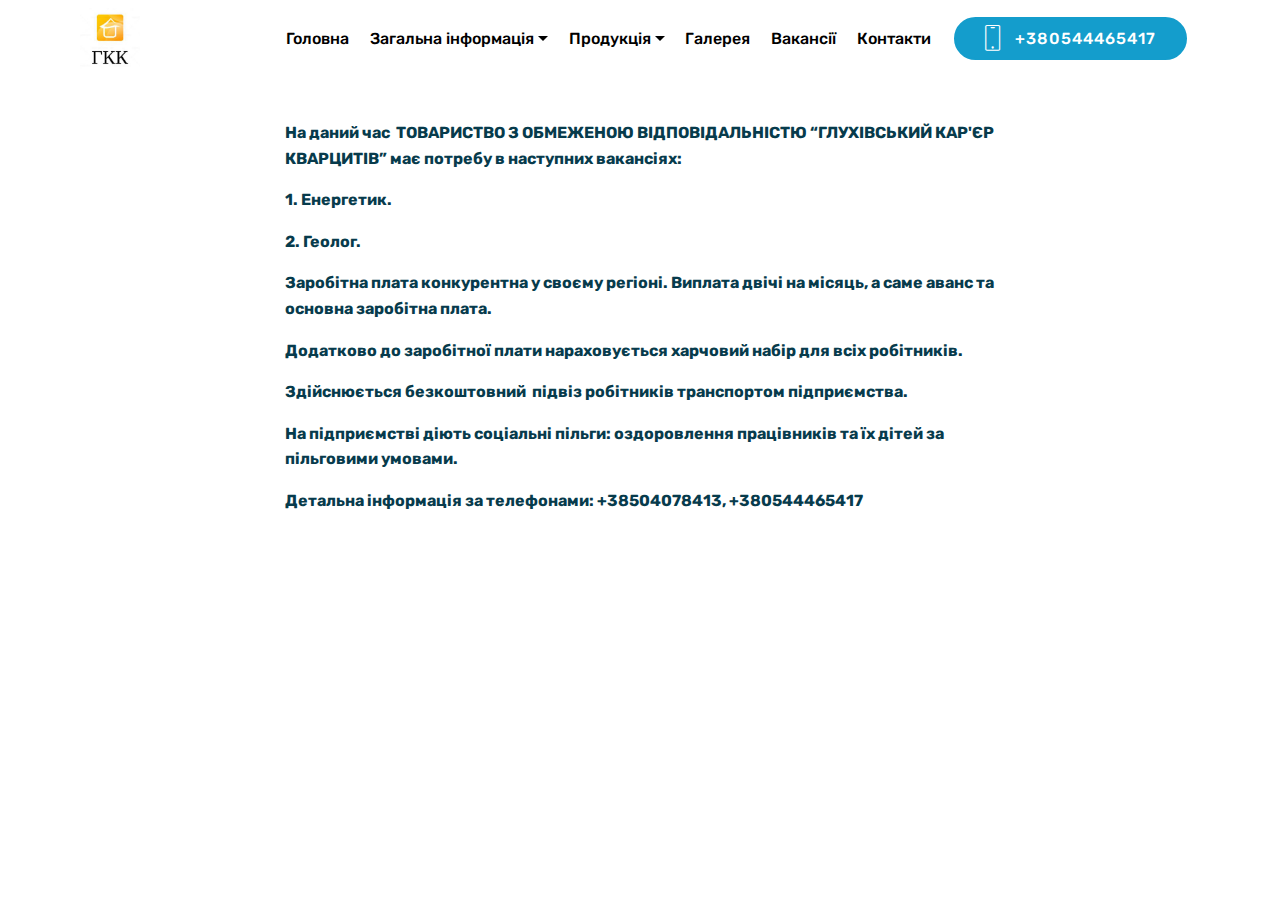
<file: page5.html>
<!DOCTYPE html>
<html  >
<head>
  <!-- Site made with Mobirise Website Builder v4.9.7, https://mobirise.com -->
  <meta charset="UTF-8">
  <meta http-equiv="X-UA-Compatible" content="IE=edge">
  <meta name="generator" content="Mobirise v4.9.7, mobirise.com">
  <meta name="viewport" content="width=device-width, initial-scale=1, minimum-scale=1">
  <link rel="shortcut icon" href="assets/images/111-184x183.jpg" type="image/x-icon">
  <meta name="description" content="Вільні вакансії на ТОВ "ГКК"">
  
  <title>Вакансії</title>
  <link rel="stylesheet" href="assets/web/assets/mobirise-icons/mobirise-icons.css">
  <link rel="stylesheet" href="assets/tether/tether.min.css">
  <link rel="stylesheet" href="assets/bootstrap/css/bootstrap.min.css">
  <link rel="stylesheet" href="assets/bootstrap/css/bootstrap-grid.min.css">
  <link rel="stylesheet" href="assets/bootstrap/css/bootstrap-reboot.min.css">
  <link rel="stylesheet" href="assets/dropdown/css/style.css">
  <link rel="stylesheet" href="assets/theme/css/style.css">
  <link rel="stylesheet" href="assets/mobirise/css/mbr-additional.css" type="text/css">
  
  
  
</head>
<body>
  <section class="menu cid-rnaK5PIRZw" once="menu" id="menu2-g">

    

    <nav class="navbar navbar-expand beta-menu navbar-dropdown align-items-center navbar-fixed-top navbar-toggleable-sm">
        <button class="navbar-toggler navbar-toggler-right" type="button" data-toggle="collapse" data-target="#navbarSupportedContent" aria-controls="navbarSupportedContent" aria-expanded="false" aria-label="Toggle navigation">
            <div class="hamburger">
                <span></span>
                <span></span>
                <span></span>
                <span></span>
            </div>
        </button>
        <div class="menu-logo">
            <div class="navbar-brand">
                <span class="navbar-logo">
                    <a href="index.html#header2-0">
                        <img src="assets/images/111-184x183.jpg" alt="Mobirise" title="" style="height: 3.8rem;">
                    </a>
                </span>
                
            </div>
        </div>
        <div class="collapse navbar-collapse" id="navbarSupportedContent">
            <ul class="navbar-nav nav-dropdown" data-app-modern-menu="true"><li class="nav-item">
                    <a class="nav-link link text-black display-4" href="index.html">
                        Головна</a>
                </li><li class="nav-item dropdown"><a class="nav-link link dropdown-toggle text-black display-4" href="page3.html" data-toggle="dropdown-submenu" aria-expanded="false">Загальна інформація</a><div class="dropdown-menu"><a class="dropdown-item text-black display-4" href="page3.html#team1-a">Наша команда</a><a class="dropdown-item text-black display-4" href="page3.html#services3-l" aria-expanded="false">Фінансова звітність 2018</a><a class="dropdown-item text-black display-4" href="page3.html#services3-d" aria-expanded="false">Фінансова звітність 2019</a><a class="dropdown-item text-black display-4" href="page3.html#services3-e" aria-expanded="false">Фінансова звітність 2020</a><a class="dropdown-item text-black display-4" href="page3.html#gallery1-m" aria-expanded="false">Установчі документи</a><a class="text-black dropdown-item display-4" href="page3.html#services3-h" aria-expanded="false">Публічний договір поставки кварциту</a></div></li><li class="nav-item dropdown open"><a class="nav-link link dropdown-toggle text-black display-4" href="page4.html" data-toggle="dropdown-submenu" aria-expanded="true">Продукція</a><div class="dropdown-menu"><a class="dropdown-item text-black display-4" href="page4.html#services1-f">Наша продукція</a><a class="dropdown-item text-black display-4" href="page4.html#content1-h" aria-expanded="false">Сфера &nbsp;застосування</a><a class="dropdown-item text-black display-4" href="page4.html#gallery1-f" aria-expanded="false">Якість</a><a class="dropdown-item text-black display-4" href="page4.html#content4-m" aria-expanded="false">Продаж неліквідних товарів</a></div></li><li class="nav-item"><a class="nav-link link text-black display-4" href="page2.html">
                        Галерея</a></li><li class="nav-item"><a class="nav-link link text-black display-4" href="page5.html">Вакансії</a></li>
                <li class="nav-item">
                    <a class="nav-link link text-black display-4" href="page1.html">
                        Контакти</a>
                </li></ul>
            <div class="navbar-buttons mbr-section-btn"><a class="btn btn-sm btn-primary display-4" href="tel:+1-234-567-8901">
                    <span class="btn-icon mbri-mobile mbr-iconfont mbr-iconfont-btn">
                    </span>
                    +380544465417&nbsp;</a></div>
        </div>
    </nav>
</section>

<section class="engine"><a href="https://mobirise.info/k">develop own website</a></section><section class="mbr-section article content1 cid-royitVWd1s" id="content1-j">
    
     

    <div class="container">
        <div class="media-container-row">
            <div class="mbr-text col-12 mbr-fonts-style display-7 col-md-8"><p><strong>На даний час &nbsp;ТОВАРИСТВО З ОБМЕЖЕНОЮ ВІДПОВІДАЛЬНІСТЮ “ГЛУХІВСЬКИЙ КАР'ЄР КВАРЦИТІВ” має потребу в наступних вакансіях:</strong></p><p><strong>1. Енергетик.</strong></p><p><strong>2. Геолог.</strong></p><p><strong>
</strong></p><p><strong>Заробітна плата конкурентна у своєму регіоні. Виплата двічі на місяць, а саме аванс та основна заробітна плата.</strong></p><p><strong>Додатково до заробітної плати нараховується харчовий набір для всіх робітників.</strong></p><p><strong>
</strong></p><p><strong>Здійснюється безкоштовний &nbsp;підвіз робітників транспортом підприємства.</strong></p><p><strong>На підприємстві діють соціальні пільги: оздоровлення працівників та їх дітей за пільговими умовами.
</strong></p><p><strong>Детальна інформація за телефонами: +38504078413, +380544465417</strong></p></div>
        </div>
    </div>
</section>


  <script src="assets/web/assets/jquery/jquery.min.js"></script>
  <script src="assets/popper/popper.min.js"></script>
  <script src="assets/tether/tether.min.js"></script>
  <script src="assets/bootstrap/js/bootstrap.min.js"></script>
  <script src="assets/smoothscroll/smooth-scroll.js"></script>
  <script src="assets/dropdown/js/script.min.js"></script>
  <script src="assets/touchswipe/jquery.touch-swipe.min.js"></script>
  <script src="assets/theme/js/script.js"></script>
  
  
</body>
</html>
</file>
<file: assets/web/assets/mobirise-icons/mobirise-icons.css>
@font-face {
  font-family: 'MobiriseIcons';
  src:  url('mobirise-icons.eot?spat4u');
  src:  url('mobirise-icons.eot?spat4u#iefix') format('embedded-opentype'),
    url('mobirise-icons.ttf?spat4u') format('truetype'),
    url('mobirise-icons.woff?spat4u') format('woff'),
    url('mobirise-icons.svg?spat4u#MobiriseIcons') format('svg');
  font-weight: normal;
  font-style: normal;
}

[class^="mbri-"], [class*=" mbri-"] {
  /* use !important to prevent issues with browser extensions that change fonts */
  font-family: MobiriseIcons !important;
  speak: none;
  font-style: normal;
  font-weight: normal;
  font-variant: normal;
  text-transform: none;
  line-height: 1;

  /* Better Font Rendering =========== */
  -webkit-font-smoothing: antialiased;
  -moz-osx-font-smoothing: grayscale;
}

.mbri-add-submenu:before {
  content: "\e900";
}
.mbri-alert:before {
  content: "\e901";
}
.mbri-align-center:before {
  content: "\e902";
}
.mbri-align-justify:before {
  content: "\e903";
}
.mbri-align-left:before {
  content: "\e904";
}
.mbri-align-right:before {
  content: "\e905";
}
.mbri-android:before {
  content: "\e906";
}
.mbri-apple:before {
  content: "\e907";
}
.mbri-arrow-down:before {
  content: "\e908";
}
.mbri-arrow-next:before {
  content: "\e909";
}
.mbri-arrow-prev:before {
  content: "\e90a";
}
.mbri-arrow-up:before {
  content: "\e90b";
}
.mbri-bold:before {
  content: "\e90c";
}
.mbri-bookmark:before {
  content: "\e90d";
}
.mbri-bootstrap:before {
  content: "\e90e";
}
.mbri-briefcase:before {
  content: "\e90f";
}
.mbri-browse:before {
  content: "\e910";
}
.mbri-bulleted-list:before {
  content: "\e911";
}
.mbri-calendar:before {
  content: "\e912";
}
.mbri-camera:before {
  content: "\e913";
}
.mbri-cart-add:before {
  content: "\e914";
}
.mbri-cart-full:before {
  content: "\e915";
}
.mbri-cash:before {
  content: "\e916";
}
.mbri-change-style:before {
  content: "\e917";
}
.mbri-chat:before {
  content: "\e918";
}
.mbri-clock:before {
  content: "\e919";
}
.mbri-close:before {
  content: "\e91a";
}
.mbri-cloud:before {
  content: "\e91b";
}
.mbri-code:before {
  content: "\e91c";
}
.mbri-contact-form:before {
  content: "\e91d";
}
.mbri-credit-card:before {
  content: "\e91e";
}
.mbri-cursor-click:before {
  content: "\e91f";
}
.mbri-cust-feedback:before {
  content: "\e920";
}
.mbri-database:before {
  content: "\e921";
}
.mbri-delivery:before {
  content: "\e922";
}
.mbri-desktop:before {
  content: "\e923";
}
.mbri-devices:before {
  content: "\e924";
}
.mbri-down:before {
  content: "\e925";
}
.mbri-download:before {
  content: "\e989";
}
.mbri-drag-n-drop:before {
  content: "\e927";
}
.mbri-drag-n-drop2:before {
  content: "\e928";
}
.mbri-edit:before {
  content: "\e929";
}
.mbri-edit2:before {
  content: "\e92a";
}
.mbri-error:before {
  content: "\e92b";
}
.mbri-extension:before {
  content: "\e92c";
}
.mbri-features:before {
  content: "\e92d";
}
.mbri-file:before {
  content: "\e92e";
}
.mbri-flag:before {
  content: "\e92f";
}
.mbri-folder:before {
  content: "\e930";
}
.mbri-gift:before {
  content: "\e931";
}
.mbri-github:before {
  content: "\e932";
}
.mbri-globe:before {
  content: "\e933";
}
.mbri-globe-2:before {
  content: "\e934";
}
.mbri-growing-chart:before {
  content: "\e935";
}
.mbri-hearth:before {
  content: "\e936";
}
.mbri-help:before {
  content: "\e937";
}
.mbri-home:before {
  content: "\e938";
}
.mbri-hot-cup:before {
  content: "\e939";
}
.mbri-idea:before {
  content: "\e93a";
}
.mbri-image-gallery:before {
  content: "\e93b";
}
.mbri-image-slider:before {
  content: "\e93c";
}
.mbri-info:before {
  content: "\e93d";
}
.mbri-italic:before {
  content: "\e93e";
}
.mbri-key:before {
  content: "\e93f";
}
.mbri-laptop:before {
  content: "\e940";
}
.mbri-layers:before {
  content: "\e941";
}
.mbri-left-right:before {
  content: "\e942";
}
.mbri-left:before {
  content: "\e943";
}
.mbri-letter:before {
  content: "\e944";
}
.mbri-like:before {
  content: "\e945";
}
.mbri-link:before {
  content: "\e946";
}
.mbri-lock:before {
  content: "\e947";
}
.mbri-login:before {
  content: "\e948";
}
.mbri-logout:before {
  content: "\e949";
}
.mbri-magic-stick:before {
  content: "\e94a";
}
.mbri-map-pin:before {
  content: "\e94b";
}
.mbri-menu:before {
  content: "\e94c";
}
.mbri-mobile:before {
  content: "\e94d";
}
.mbri-mobile2:before {
  content: "\e94e";
}
.mbri-mobirise:before {
  content: "\e94f";
}
.mbri-more-horizontal:before {
  content: "\e950";
}
.mbri-more-vertical:before {
  content: "\e951";
}
.mbri-music:before {
  content: "\e952";
}
.mbri-new-file:before {
  content: "\e953";
}
.mbri-numbered-list:before {
  content: "\e954";
}
.mbri-opened-folder:before {
  content: "\e955";
}
.mbri-pages:before {
  content: "\e956";
}
.mbri-paper-plane:before {
  content: "\e957";
}
.mbri-paperclip:before {
  content: "\e958";
}
.mbri-photo:before {
  content: "\e959";
}
.mbri-photos:before {
  content: "\e95a";
}
.mbri-pin:before {
  content: "\e95b";
}
.mbri-play:before {
  content: "\e95c";
}
.mbri-plus:before {
  content: "\e95d";
}
.mbri-preview:before {
  content: "\e95e";
}
.mbri-print:before {
  content: "\e95f";
}
.mbri-protect:before {
  content: "\e960";
}
.mbri-question:before {
  content: "\e961";
}
.mbri-quote-left:before {
  content: "\e962";
}
.mbri-quote-right:before {
  content: "\e963";
}
.mbri-refresh:before {
  content: "\e964";
}
.mbri-responsive:before {
  content: "\e965";
}
.mbri-right:before {
  content: "\e966";
}
.mbri-rocket:before {
  content: "\e967";
}
.mbri-sad-face:before {
  content: "\e968";
}
.mbri-sale:before {
  content: "\e969";
}
.mbri-save:before {
  content: "\e96a";
}
.mbri-search:before {
  content: "\e96b";
}
.mbri-setting:before {
  content: "\e96c";
}
.mbri-setting2:before {
  content: "\e96d";
}
.mbri-setting3:before {
  content: "\e96e";
}
.mbri-share:before {
  content: "\e96f";
}
.mbri-shopping-bag:before {
  content: "\e970";
}
.mbri-shopping-basket:before {
  content: "\e971";
}
.mbri-shopping-cart:before {
  content: "\e972";
}
.mbri-sites:before {
  content: "\e973";
}
.mbri-smile-face:before {
  content: "\e974";
}
.mbri-speed:before {
  content: "\e975";
}
.mbri-star:before {
  content: "\e976";
}
.mbri-success:before {
  content: "\e977";
}
.mbri-sun:before {
  content: "\e978";
}
.mbri-sun2:before {
  content: "\e979";
}
.mbri-tablet:before {
  content: "\e97a";
}
.mbri-tablet-vertical:before {
  content: "\e97b";
}
.mbri-target:before {
  content: "\e97c";
}
.mbri-timer:before {
  content: "\e97d";
}
.mbri-to-ftp:before {
  content: "\e97e";
}
.mbri-to-local-drive:before {
  content: "\e97f";
}
.mbri-touch-swipe:before {
  content: "\e980";
}
.mbri-touch:before {
  content: "\e981";
}
.mbri-trash:before {
  content: "\e982";
}
.mbri-underline:before {
  content: "\e983";
}
.mbri-unlink:before {
  content: "\e984";
}
.mbri-unlock:before {
  content: "\e985";
}
.mbri-up-down:before {
  content: "\e986";
}
.mbri-up:before {
  content: "\e987";
}
.mbri-update:before {
  content: "\e988";
}
.mbri-upload:before {
 content: "\e926"; 
}
.mbri-user:before {
  content: "\e98a";
}
.mbri-user2:before {
  content: "\e98b";
}
.mbri-users:before {
  content: "\e98c";
}
.mbri-video:before {
  content: "\e98d";
}
.mbri-video-play:before {
  content: "\e98e";
}
.mbri-watch:before {
  content: "\e98f";
}
.mbri-website-theme:before {
  content: "\e990";
}
.mbri-wifi:before {
  content: "\e991";
}
.mbri-windows:before {
  content: "\e992";
}
.mbri-zoom-out:before {
  content: "\e993";
}
.mbri-redo:before {
  content: "\e994";
}
.mbri-undo:before {
  content: "\e995";
}
</file>
<file: assets/dropdown/css/style.css>
.navbar-dropdown {
  left: 0;
  padding: 0;
  position: absolute;
  right: 0;
  top: 0;
  transition: all 0.45s ease;
  z-index: 1030;
  background: #282828; }
  .navbar-dropdown .navbar-logo {
    margin-right: 0.8rem;
    transition: margin 0.3s ease-in-out;
    vertical-align: middle; }
    .navbar-dropdown .navbar-logo img {
      height: 3.125rem;
      transition: all 0.3s ease-in-out; }
    .navbar-dropdown .navbar-logo.mbr-iconfont {
      font-size: 3.125rem;
      line-height: 3.125rem; }
  .navbar-dropdown .navbar-caption {
    font-weight: 700;
    white-space: normal;
    vertical-align: -4px;
    line-height: 3.125rem !important; }
    .navbar-dropdown .navbar-caption, .navbar-dropdown .navbar-caption:hover {
      color: inherit;
      text-decoration: none; }
  .navbar-dropdown .mbr-iconfont + .navbar-caption {
    vertical-align: -1px; }
  .navbar-dropdown.navbar-fixed-top {
    position: fixed; }
  .navbar-dropdown .navbar-brand span {
    vertical-align: -4px; }
  .navbar-dropdown.bg-color.transparent {
    background: none; }
  .navbar-dropdown.navbar-short .navbar-brand {
    padding: 0.625rem 0; }
    .navbar-dropdown.navbar-short .navbar-brand span {
      vertical-align: -1px; }
  .navbar-dropdown.navbar-short .navbar-caption {
    line-height: 2.375rem !important;
    vertical-align: -2px; }
  .navbar-dropdown.navbar-short .navbar-logo {
    margin-right: 0.5rem; }
    .navbar-dropdown.navbar-short .navbar-logo img {
      height: 2.375rem; }
    .navbar-dropdown.navbar-short .navbar-logo.mbr-iconfont {
      font-size: 2.375rem;
      line-height: 2.375rem; }
  .navbar-dropdown.navbar-short .mbr-table-cell {
    height: 3.625rem; }
  .navbar-dropdown .navbar-close {
    left: 0.6875rem;
    position: fixed;
    top: 0.75rem;
    z-index: 1000; }
  .navbar-dropdown .hamburger-icon {
    content: "";
    display: inline-block;
    vertical-align: middle;
    width: 16px;
    -webkit-box-shadow: 0 -6px 0 1px #282828,0 0 0 1px #282828,0 6px 0 1px #282828;
    -moz-box-shadow: 0 -6px 0 1px #282828,0 0 0 1px #282828,0 6px 0 1px #282828;
    box-shadow: 0 -6px 0 1px #282828,0 0 0 1px #282828,0 6px 0 1px #282828; }

.dropdown-menu .dropdown-toggle[data-toggle="dropdown-submenu"]::after {
  border-bottom: 0.35em solid transparent;
  border-left: 0.35em solid;
  border-right: 0;
  border-top: 0.35em solid transparent;
  margin-left: 0.3rem; }

.dropdown-menu .dropdown-item:focus {
  outline: 0; }

.nav-dropdown {
  font-size: 0.75rem;
  font-weight: 500;
  height: auto !important; }
  .nav-dropdown .nav-btn {
    padding-left: 1rem; }
  .nav-dropdown .link {
    margin: .667em 1.667em;
    font-weight: 500;
    padding: 0;
    transition: color .2s ease-in-out; }
    .nav-dropdown .link.dropdown-toggle {
      margin-right: 2.583em; }
      .nav-dropdown .link.dropdown-toggle::after {
        margin-left: .25rem;
        border-top: 0.35em solid;
        border-right: 0.35em solid transparent;
        border-left: 0.35em solid transparent;
        border-bottom: 0; }
      .nav-dropdown .link.dropdown-toggle[aria-expanded="true"] {
        margin: 0;
        padding: 0.667em 3.263em  0.667em 1.667em; }
  .nav-dropdown .link::after,
  .nav-dropdown .dropdown-item::after {
    color: inherit; }
  .nav-dropdown .btn {
    font-size: 0.75rem;
    font-weight: 700;
    letter-spacing: 0;
    margin-bottom: 0;
    padding-left: 1.25rem;
    padding-right: 1.25rem; }
  .nav-dropdown .dropdown-menu {
    border-radius: 0;
    border: 0;
    left: 0;
    margin: 0;
    padding-bottom: 1.25rem;
    padding-top: 1.25rem;
    position: relative; }
  .nav-dropdown .dropdown-submenu {
    margin-left: 0.125rem;
    top: 0; }
  .nav-dropdown .dropdown-item {
    font-weight: 500;
    line-height: 2;
    padding: 0.3846em 4.615em 0.3846em 1.5385em;
    position: relative;
    transition: color .2s ease-in-out, background-color .2s ease-in-out; }
    .nav-dropdown .dropdown-item::after {
      margin-top: -0.3077em;
      position: absolute;
      right: 1.1538em;
      top: 50%; }
    .nav-dropdown .dropdown-item:focus, .nav-dropdown .dropdown-item:hover {
      background: none; }

@media (max-width: 767px) {
  .nav-dropdown.navbar-toggleable-sm {
    bottom: 0;
    display: none;
    left: 0;
    overflow-x: hidden;
    position: fixed;
    top: 0;
    transform: translateX(-100%);
    -ms-transform: translateX(-100%);
    -webkit-transform: translateX(-100%);
    width: 18.75rem;
    z-index: 999; } }
.nav-dropdown.navbar-toggleable-xl {
  bottom: 0;
  display: none;
  left: 0;
  overflow-x: hidden;
  position: fixed;
  top: 0;
  transform: translateX(-100%);
  -ms-transform: translateX(-100%);
  -webkit-transform: translateX(-100%);
  width: 18.75rem;
  z-index: 999; }

.nav-dropdown-sm {
  display: block !important;
  overflow-x: hidden;
  overflow: auto;
  padding-top: 3.875rem; }
  .nav-dropdown-sm::after {
    content: "";
    display: block;
    height: 3rem;
    width: 100%; }
  .nav-dropdown-sm.collapse.in ~ .navbar-close {
    display: block !important; }
  .nav-dropdown-sm.collapsing, .nav-dropdown-sm.collapse.in {
    transform: translateX(0);
    -ms-transform: translateX(0);
    -webkit-transform: translateX(0);
    transition: all 0.25s ease-out;
    -webkit-transition: all 0.25s ease-out;
    background: #282828; }
  .nav-dropdown-sm.collapsing[aria-expanded="false"] {
    transform: translateX(-100%);
    -ms-transform: translateX(-100%);
    -webkit-transform: translateX(-100%); }
  .nav-dropdown-sm .nav-item {
    display: block;
    margin-left: 0 !important;
    padding-left: 0; }
  .nav-dropdown-sm .link,
  .nav-dropdown-sm .dropdown-item {
    border-top: 1px dotted rgba(255, 255, 255, 0.1);
    font-size: 0.8125rem;
    line-height: 1.6;
    margin: 0 !important;
    padding: 0.875rem 2.4rem 0.875rem 1.5625rem !important;
    position: relative;
    white-space: normal; }
    .nav-dropdown-sm .link:focus, .nav-dropdown-sm .link:hover,
    .nav-dropdown-sm .dropdown-item:focus,
    .nav-dropdown-sm .dropdown-item:hover {
      background: rgba(0, 0, 0, 0.2) !important;
      color: #c0a375; }
  .nav-dropdown-sm .nav-btn {
    position: relative;
    padding: 1.5625rem 1.5625rem 0 1.5625rem; }
    .nav-dropdown-sm .nav-btn::before {
      border-top: 1px dotted rgba(255, 255, 255, 0.1);
      content: "";
      left: 0;
      position: absolute;
      top: 0;
      width: 100%; }
    .nav-dropdown-sm .nav-btn + .nav-btn {
      padding-top: 0.625rem; }
      .nav-dropdown-sm .nav-btn + .nav-btn::before {
        display: none; }
  .nav-dropdown-sm .btn {
    padding: 0.625rem 0; }
  .nav-dropdown-sm .dropdown-toggle[data-toggle="dropdown-submenu"]::after {
    margin-left: .25rem;
    border-top: 0.35em solid;
    border-right: 0.35em solid transparent;
    border-left: 0.35em solid transparent;
    border-bottom: 0; }
  .nav-dropdown-sm .dropdown-toggle[data-toggle="dropdown-submenu"][aria-expanded="true"]::after {
    border-top: 0;
    border-right: 0.35em solid transparent;
    border-left: 0.35em solid transparent;
    border-bottom: 0.35em solid; }
  .nav-dropdown-sm .dropdown-menu {
    margin: 0;
    padding: 0;
    position: relative;
    top: 0;
    left: 0;
    width: 100%;
    border: 0;
    float: none;
    border-radius: 0;
    background: none; }
  .nav-dropdown-sm .dropdown-submenu {
    left: 100%;
    margin-left: 0.125rem;
    margin-top: -1.25rem;
    top: 0; }

.navbar-toggleable-sm .nav-dropdown .dropdown-menu {
  position: absolute; }

.navbar-toggleable-sm .nav-dropdown .dropdown-submenu {
  left: 100%;
  margin-left: 0.125rem;
  margin-top: -1.25rem;
  top: 0; }

.navbar-toggleable-sm.opened .nav-dropdown .dropdown-menu {
  position: relative; }

.navbar-toggleable-sm.opened .nav-dropdown .dropdown-submenu {
  left: 0;
  margin-left: 00rem;
  margin-top: 0rem;
  top: 0; }

.is-builder .nav-dropdown.collapsing {
  transition: none !important; }

/*# sourceMappingURL=style.css.map */
</file>
<file: assets/theme/css/style.css>
/*!
 * Mobirise v4 theme (https://mobirise.com/)
 * Copyright 2017 Mobirise
 */
section {
  background-color: #eeeeee; }

section,
.container,
.container-fluid {
  position: relative;
  word-wrap: break-word; }

a.mbr-iconfont:hover {
  text-decoration: none; }

.article .lead p, .article .lead ul, .article .lead ol, .article .lead pre, .article .lead blockquote {
  margin-bottom: 0; }

a {
  font-style: normal;
  font-weight: 400;
  cursor: pointer; }
  a, a:hover {
    text-decoration: none; }

figure {
  margin-bottom: 0; }

body {
  color: #232323; }

h1, h2, h3, h4, h5, h6,
.h1, .h2, .h3, .h4, .h5, .h6,
.display-1, .display-2, .display-3, .display-4 {
  line-height: 1;
  word-break: break-word;
  word-wrap: break-word; }

b, strong {
  font-weight: bold; }

blockquote {
  padding: 10px 0 10px 20px;
  position: relative;
  border-left: 2px solid;
  border-color: #ff3366; }

input:-webkit-autofill, input:-webkit-autofill:hover, input:-webkit-autofill:focus, input:-webkit-autofill:active {
  transition-delay: 9999s;
  transition-property: background-color, color; }

textarea[type="hidden"] {
  display: none; }

body {
  position: relative; }

section {
  background-position: 50% 50%;
  background-repeat: no-repeat;
  background-size: cover; }
  section .mbr-background-video,
  section .mbr-background-video-preview {
    position: absolute;
    bottom: 0;
    left: 0;
    right: 0;
    top: 0; }

.hidden {
  visibility: hidden; }

.mbr-z-index20 {
  z-index: 20; }

/*! Base colors */
.mbr-white {
  color: #ffffff; }

.mbr-black {
  color: #000000; }

.mbr-bg-white {
  background-color: #ffffff; }

.mbr-bg-black {
  background-color: #000000; }

/*! Text-aligns */
.align-left {
  text-align: left; }

.align-center {
  text-align: center; }

.align-right {
  text-align: right; }

@media (max-width: 767px) {
  .align-left, .align-center, .align-right, .mbr-section-btn, .mbr-section-title {
    text-align: center; } }
/*! Font-weight  */
.mbr-light {
  font-weight: 300; }

.mbr-regular {
  font-weight: 400; }

.mbr-semibold {
  font-weight: 500; }

.mbr-bold {
  font-weight: 700; }

/*! Media  */
.media-size-item {
  -webkit-flex: 1 1 auto;
  -moz-flex: 1 1 auto;
  -ms-flex: 1 1 auto;
  -o-flex: 1 1 auto;
  flex: 1 1 auto; }

.media-content {
  -webkit-flex-basis: 100%;
  flex-basis: 100%; }

.media-container-row {
  display: -ms-flexbox;
  display: -webkit-flex;
  display: flex;
  -webkit-flex-direction: row;
  -ms-flex-direction: row;
  flex-direction: row;
  -webkit-flex-wrap: wrap;
  -ms-flex-wrap: wrap;
  flex-wrap: wrap;
  -webkit-justify-content: center;
  -ms-flex-pack: center;
  justify-content: center;
  -webkit-align-content: center;
  -ms-flex-line-pack: center;
  align-content: center;
  -webkit-align-items: start;
  -ms-flex-align: start;
  align-items: start; }
  .media-container-row .media-size-item {
    width: 400px; }

.media-container-column {
  display: -ms-flexbox;
  display: -webkit-flex;
  display: flex;
  -webkit-flex-direction: column;
  -ms-flex-direction: column;
  flex-direction: column;
  -webkit-flex-wrap: wrap;
  -ms-flex-wrap: wrap;
  flex-wrap: wrap;
  -webkit-justify-content: center;
  -ms-flex-pack: center;
  justify-content: center;
  -webkit-align-content: center;
  -ms-flex-line-pack: center;
  align-content: center;
  -webkit-align-items: stretch;
  -ms-flex-align: stretch;
  align-items: stretch; }
  .media-container-column > * {
    width: 100%; }

@media (min-width: 992px) {
  .media-container-row {
    -webkit-flex-wrap: nowrap;
    -ms-flex-wrap: nowrap;
    flex-wrap: nowrap; } }
figure {
  overflow: hidden; }

figure[mbr-media-size] {
  transition: width 0.1s; }

.mbr-figure img, .mbr-figure iframe {
  display: block;
  width: 100%; }

.card {
  background-color: transparent;
  border: none; }

.card-img {
  text-align: center;
  flex-shrink: 0;
  -webkit-flex-shrink: 0; }

.media {
  max-width: 100%;
  margin: 0 auto; }

.mbr-figure {
  -ms-flex-item-align: center;
  -ms-grid-row-align: center;
  -webkit-align-self: center;
  align-self: center; }

.media-container > div {
  max-width: 100%; }

.mbr-figure img, .card-img img {
  width: 100%; }

@media (max-width: 991px) {
  .media-size-item {
    width: auto !important; }

  .media {
    width: auto; }

  .mbr-figure {
    width: 100% !important; } }
/*! Buttons */
.mbr-section-btn {
  margin-left: -.25rem;
  margin-right: -.25rem;
  font-size: 0; }

nav .mbr-section-btn {
  margin-left: 0rem;
  margin-right: 0rem; }

/*! Btn icon margin */
.btn .mbr-iconfont, .btn.btn-sm .mbr-iconfont {
  cursor: pointer;
  margin-right: 0.5rem; }

.btn.btn-md .mbr-iconfont, .btn.btn-md .mbr-iconfont {
  margin-right: 0.8rem; }

.mbr-regular {
  font-weight: 400; }

.mbr-semibold {
  font-weight: 500; }

.mbr-bold {
  font-weight: 700; }

[type="submit"] {
  -webkit-appearance: none; }

/*! Full-screen */
.mbr-fullscreen .mbr-overlay {
  min-height: 100vh; }

.mbr-fullscreen {
  display: flex;
  display: -webkit-flex;
  display: -moz-flex;
  display: -ms-flex;
  display: -o-flex;
  align-items: center;
  -webkit-align-items: center;
  min-height: 100vh;
  padding-top: 3rem;
  padding-bottom: 3rem; }

/*! Map */
.map {
  height: 25rem;
  position: relative; }
  .map iframe {
    width: 100%;
    height: 100%; }

/* Form */
.form-asterisk {
  font-family: initial;
  position: absolute;
  top: -2px;
  font-weight: normal; }

/*! Scroll to top arrow */
.mbr-arrow-up {
  bottom: 25px;
  right: 90px;
  position: fixed;
  text-align: right;
  z-index: 5000;
  color: #ffffff;
  font-size: 32px;
  transform: rotate(180deg);
  -webkit-transform: rotate(180deg); }

.mbr-arrow-up a {
  background: rgba(0, 0, 0, 0.2);
  border-radius: 3px;
  color: #fff;
  display: inline-block;
  height: 60px;
  width: 60px;
  outline-style: none !important;
  position: relative;
  text-decoration: none;
  transition: all .3s ease-in-out;
  cursor: pointer;
  text-align: center; }
  .mbr-arrow-up a:hover {
    background-color: rgba(0, 0, 0, 0.4); }
  .mbr-arrow-up a i {
    line-height: 60px; }

.mbr-arrow-up-icon {
  display: block;
  color: #fff; }

.mbr-arrow-up-icon::before {
  content: "\203a";
  display: inline-block;
  font-family: serif;
  font-size: 32px;
  line-height: 1;
  font-style: normal;
  position: relative;
  top: 6px;
  left: -4px;
  -webkit-transform: rotate(-90deg);
  transform: rotate(-90deg); }

/*! Arrow Down */
.mbr-arrow {
  position: absolute;
  bottom: 45px;
  left: 50%;
  width: 60px;
  height: 60px;
  cursor: pointer;
  background-color: rgba(80, 80, 80, 0.5);
  border-radius: 50%;
  -webkit-transform: translateX(-50%);
  transform: translateX(-50%); }
  .mbr-arrow > a {
    display: inline-block;
    text-decoration: none;
    outline-style: none;
    -webkit-animation: arrowdown 1.7s ease-in-out infinite;
    animation: arrowdown 1.7s ease-in-out infinite; }
    .mbr-arrow > a > i {
      position: absolute;
      top: -2px;
      left: 15px;
      font-size: 2rem; }

@keyframes arrowdown {
  0% {
    transform: translateY(0px);
    -webkit-transform: translateY(0px); }
  50% {
    transform: translateY(-5px);
    -webkit-transform: translateY(-5px); }
  100% {
    transform: translateY(0px);
    -webkit-transform: translateY(0px); } }
@-webkit-keyframes arrowdown {
  0% {
    transform: translateY(0px);
    -webkit-transform: translateY(0px); }
  50% {
    transform: translateY(-5px);
    -webkit-transform: translateY(-5px); }
  100% {
    transform: translateY(0px);
    -webkit-transform: translateY(0px); } }
@media (max-width: 500px) {
  .mbr-arrow-up {
    left: 50%;
    right: auto;
    transform: translateX(-50%) rotate(180deg);
    -webkit-transform: translateX(-50%) rotate(180deg); } }
/*Gradients animation*/
@keyframes gradient-animation {
  from {
    background-position: 0% 100%;
    animation-timing-function: ease-in-out; }
  to {
    background-position: 100% 0%;
    animation-timing-function: ease-in-out; } }
@-webkit-keyframes gradient-animation {
  from {
    background-position: 0% 100%;
    animation-timing-function: ease-in-out; }
  to {
    background-position: 100% 0%;
    animation-timing-function: ease-in-out; } }
.bg-gradient {
  background-size: 200% 200%;
  animation: gradient-animation 5s infinite alternate;
  -webkit-animation: gradient-animation 5s infinite alternate; }

.menu .navbar-brand {
  display: -webkit-flex; }
  .menu .navbar-brand span {
    display: flex;
    display: -webkit-flex; }
  .menu .navbar-brand .navbar-caption-wrap {
    display: -webkit-flex; }
  .menu .navbar-brand .navbar-logo img {
    display: -webkit-flex; }
@media (min-width: 768px) and (max-width: 991px) {
  .menu .navbar-toggleable-sm .navbar-nav {
    display: -webkit-box;
    display: -webkit-flex;
    display: -ms-flexbox; } }
@media (min-width: 992px) {
  .menu .navbar-nav.nav-dropdown {
    display: -webkit-flex; }
  .menu .navbar-toggleable-sm .navbar-collapse {
    display: -webkit-flex !important; } }
@media (max-width: 767px) {
  .menu .navbar-collapse {
    max-height: 80vh; }
  .menu .dropdown-menu {
    max-height: 60vh; } }

.navbar {
  display: -webkit-flex;
  -webkit-flex-wrap: wrap;
  -webkit-align-items: center;
  -webkit-justify-content: space-between; }

.navbar-collapse {
  -webkit-flex-basis: 100%;
  -webkit-flex-grow: 1;
  -webkit-align-items: center;
  max-height: 93.5vh; }
  .navbar-collapse.show {
    overflow: auto; }

.nav-dropdown .link {
  padding: .667em 1.667em !important;
  margin: 0 !important; }

.nav {
  display: -webkit-flex;
  -webkit-flex-wrap: wrap; }

.row {
  display: -webkit-flex;
  -webkit-flex-wrap: wrap; }

.justify-content-center {
  -webkit-justify-content: center; }

.form-inline {
  display: -webkit-flex;
  -webkit-flex-flow: row wrap;
  -webkit-align-items: center; }

.card-wrapper {
  -webkit-flex: 1; }

.carousel-control {
  z-index: 10;
  display: -webkit-flex;
  -webkit-align-items: center;
  -webkit-justify-content: center; }

.carousel-controls {
  display: -webkit-flex; }

.media {
  display: -webkit-flex; }

.jq-selectbox__select {
  padding: 1.07em .5em;
  position: absolute;
  top: 0;
  left: 0;
  width: 100%; }

.jq-selectbox__dropdown {
  position: absolute;
  top: 100% !important;
  left: 0 !important;
  width: 100% !important; }

.jq-selectbox__trigger-arrow {
  transform: translateY(-50%); }

.jq-selectbox li {
  padding: 1.07em .5em; }

/*# sourceMappingURL=style.css.map */
.engine {
	position: absolute;
	text-indent: -2400px;
	text-align: center;
	padding: 0;
	top: 0;
	left: -2400px;
}
</file>
<file: assets/mobirise/css/mbr-additional.css>
@import url(https://fonts.googleapis.com/css?family=Rubik:300,300i,400,400i,500,500i,700,700i,900,900i);





body {
  font-style: normal;
  line-height: 1.5;
}
.mbr-section-title {
  font-style: normal;
  line-height: 1.2;
}
.mbr-section-subtitle {
  line-height: 1.3;
}
.mbr-text {
  font-style: normal;
  line-height: 1.6;
}
.display-1 {
  font-family: 'Rubik', sans-serif;
  font-size: 4.25rem;
}
.display-1 > .mbr-iconfont {
  font-size: 6.8rem;
}
.display-2 {
  font-family: 'Rubik', sans-serif;
  font-size: 3rem;
}
.display-2 > .mbr-iconfont {
  font-size: 4.8rem;
}
.display-4 {
  font-family: 'Rubik', sans-serif;
  font-size: 1rem;
}
.display-4 > .mbr-iconfont {
  font-size: 1.6rem;
}
.display-5 {
  font-family: 'Rubik', sans-serif;
  font-size: 1.5rem;
}
.display-5 > .mbr-iconfont {
  font-size: 2.4rem;
}
.display-7 {
  font-family: 'Rubik', sans-serif;
  font-size: 1rem;
}
.display-7 > .mbr-iconfont {
  font-size: 1.6rem;
}
/* ---- Fluid typography for mobile devices ---- */
/* 1.4 - font scale ratio ( bootstrap == 1.42857 ) */
/* 100vw - current viewport width */
/* (48 - 20)  48 == 48rem == 768px, 20 == 20rem == 320px(minimal supported viewport) */
/* 0.65 - min scale variable, may vary */
@media (max-width: 768px) {
  .display-1 {
    font-size: 3.4rem;
    font-size: calc( 2.1374999999999997rem + (4.25 - 2.1374999999999997) * ((100vw - 20rem) / (48 - 20)));
    line-height: calc( 1.4 * (2.1374999999999997rem + (4.25 - 2.1374999999999997) * ((100vw - 20rem) / (48 - 20))));
  }
  .display-2 {
    font-size: 2.4rem;
    font-size: calc( 1.7rem + (3 - 1.7) * ((100vw - 20rem) / (48 - 20)));
    line-height: calc( 1.4 * (1.7rem + (3 - 1.7) * ((100vw - 20rem) / (48 - 20))));
  }
  .display-4 {
    font-size: 0.8rem;
    font-size: calc( 1rem + (1 - 1) * ((100vw - 20rem) / (48 - 20)));
    line-height: calc( 1.4 * (1rem + (1 - 1) * ((100vw - 20rem) / (48 - 20))));
  }
  .display-5 {
    font-size: 1.2rem;
    font-size: calc( 1.175rem + (1.5 - 1.175) * ((100vw - 20rem) / (48 - 20)));
    line-height: calc( 1.4 * (1.175rem + (1.5 - 1.175) * ((100vw - 20rem) / (48 - 20))));
  }
}
/* Buttons */
.btn {
  font-weight: 500;
  border-width: 2px;
  font-style: normal;
  letter-spacing: 1px;
  margin: .4rem .8rem;
  white-space: normal;
  -webkit-transition: all 0.3s ease-in-out;
  -moz-transition: all 0.3s ease-in-out;
  transition: all 0.3s ease-in-out;
  display: inline-flex;
  align-items: center;
  justify-content: center;
  word-break: break-word;
  -webkit-align-items: center;
  -webkit-justify-content: center;
  display: -webkit-inline-flex;
  padding: 1rem 3rem;
  border-radius: 3px;
}
.btn-sm {
  font-weight: 500;
  letter-spacing: 1px;
  -webkit-transition: all 0.3s ease-in-out;
  -moz-transition: all 0.3s ease-in-out;
  transition: all 0.3s ease-in-out;
  padding: 0.6rem 1.5rem;
  border-radius: 3px;
}
.btn-md {
  font-weight: 500;
  letter-spacing: 1px;
  margin: .4rem .8rem !important;
  -webkit-transition: all 0.3s ease-in-out;
  -moz-transition: all 0.3s ease-in-out;
  transition: all 0.3s ease-in-out;
  padding: 1rem 3rem;
  border-radius: 3px;
}
.btn-lg {
  font-weight: 500;
  letter-spacing: 1px;
  margin: .4rem .8rem !important;
  -webkit-transition: all 0.3s ease-in-out;
  -moz-transition: all 0.3s ease-in-out;
  transition: all 0.3s ease-in-out;
  padding: 1.2rem 3.2rem;
  border-radius: 3px;
}
.bg-primary {
  background-color: #149dcc !important;
}
.bg-success {
  background-color: #c4bc3b !important;
}
.bg-info {
  background-color: #82786e !important;
}
.bg-warning {
  background-color: #879a9f !important;
}
.bg-danger {
  background-color: #b1a374 !important;
}
.btn-primary,
.btn-primary:active {
  background-color: #149dcc !important;
  border-color: #149dcc !important;
  color: #ffffff !important;
}
.btn-primary:hover,
.btn-primary:focus,
.btn-primary.focus,
.btn-primary.active {
  color: #ffffff !important;
  background-color: #0d6786 !important;
  border-color: #0d6786 !important;
}
.btn-primary.disabled,
.btn-primary:disabled {
  color: #ffffff !important;
  background-color: #0d6786 !important;
  border-color: #0d6786 !important;
}
.btn-secondary,
.btn-secondary:active {
  background-color: #ff3366 !important;
  border-color: #ff3366 !important;
  color: #ffffff !important;
}
.btn-secondary:hover,
.btn-secondary:focus,
.btn-secondary.focus,
.btn-secondary.active {
  color: #ffffff !important;
  background-color: #e50039 !important;
  border-color: #e50039 !important;
}
.btn-secondary.disabled,
.btn-secondary:disabled {
  color: #ffffff !important;
  background-color: #e50039 !important;
  border-color: #e50039 !important;
}
.btn-info,
.btn-info:active {
  background-color: #82786e !important;
  border-color: #82786e !important;
  color: #ffffff !important;
}
.btn-info:hover,
.btn-info:focus,
.btn-info.focus,
.btn-info.active {
  color: #ffffff !important;
  background-color: #59524b !important;
  border-color: #59524b !important;
}
.btn-info.disabled,
.btn-info:disabled {
  color: #ffffff !important;
  background-color: #59524b !important;
  border-color: #59524b !important;
}
.btn-success,
.btn-success:active {
  background-color: #c4bc3b !important;
  border-color: #c4bc3b !important;
  color: #ffffff !important;
}
.btn-success:hover,
.btn-success:focus,
.btn-success.focus,
.btn-success.active {
  color: #ffffff !important;
  background-color: #898429 !important;
  border-color: #898429 !important;
}
.btn-success.disabled,
.btn-success:disabled {
  color: #ffffff !important;
  background-color: #898429 !important;
  border-color: #898429 !important;
}
.btn-warning,
.btn-warning:active {
  background-color: #879a9f !important;
  border-color: #879a9f !important;
  color: #ffffff !important;
}
.btn-warning:hover,
.btn-warning:focus,
.btn-warning.focus,
.btn-warning.active {
  color: #ffffff !important;
  background-color: #617479 !important;
  border-color: #617479 !important;
}
.btn-warning.disabled,
.btn-warning:disabled {
  color: #ffffff !important;
  background-color: #617479 !important;
  border-color: #617479 !important;
}
.btn-danger,
.btn-danger:active {
  background-color: #b1a374 !important;
  border-color: #b1a374 !important;
  color: #ffffff !important;
}
.btn-danger:hover,
.btn-danger:focus,
.btn-danger.focus,
.btn-danger.active {
  color: #ffffff !important;
  background-color: #8b7d4e !important;
  border-color: #8b7d4e !important;
}
.btn-danger.disabled,
.btn-danger:disabled {
  color: #ffffff !important;
  background-color: #8b7d4e !important;
  border-color: #8b7d4e !important;
}
.btn-white {
  color: #333333 !important;
}
.btn-white,
.btn-white:active {
  background-color: #ffffff !important;
  border-color: #ffffff !important;
  color: #808080 !important;
}
.btn-white:hover,
.btn-white:focus,
.btn-white.focus,
.btn-white.active {
  color: #808080 !important;
  background-color: #d9d9d9 !important;
  border-color: #d9d9d9 !important;
}
.btn-white.disabled,
.btn-white:disabled {
  color: #808080 !important;
  background-color: #d9d9d9 !important;
  border-color: #d9d9d9 !important;
}
.btn-black,
.btn-black:active {
  background-color: #333333 !important;
  border-color: #333333 !important;
  color: #ffffff !important;
}
.btn-black:hover,
.btn-black:focus,
.btn-black.focus,
.btn-black.active {
  color: #ffffff !important;
  background-color: #0d0d0d !important;
  border-color: #0d0d0d !important;
}
.btn-black.disabled,
.btn-black:disabled {
  color: #ffffff !important;
  background-color: #0d0d0d !important;
  border-color: #0d0d0d !important;
}
.btn-primary-outline,
.btn-primary-outline:active {
  background: none;
  border-color: #0b566f;
  color: #0b566f;
}
.btn-primary-outline:hover,
.btn-primary-outline:focus,
.btn-primary-outline.focus,
.btn-primary-outline.active {
  color: #ffffff;
  background-color: #149dcc;
  border-color: #149dcc;
}
.btn-primary-outline.disabled,
.btn-primary-outline:disabled {
  color: #ffffff !important;
  background-color: #149dcc !important;
  border-color: #149dcc !important;
}
.btn-secondary-outline,
.btn-secondary-outline:active {
  background: none;
  border-color: #cc0033;
  color: #cc0033;
}
.btn-secondary-outline:hover,
.btn-secondary-outline:focus,
.btn-secondary-outline.focus,
.btn-secondary-outline.active {
  color: #ffffff;
  background-color: #ff3366;
  border-color: #ff3366;
}
.btn-secondary-outline.disabled,
.btn-secondary-outline:disabled {
  color: #ffffff !important;
  background-color: #ff3366 !important;
  border-color: #ff3366 !important;
}
.btn-info-outline,
.btn-info-outline:active {
  background: none;
  border-color: #4b453f;
  color: #4b453f;
}
.btn-info-outline:hover,
.btn-info-outline:focus,
.btn-info-outline.focus,
.btn-info-outline.active {
  color: #ffffff;
  background-color: #82786e;
  border-color: #82786e;
}
.btn-info-outline.disabled,
.btn-info-outline:disabled {
  color: #ffffff !important;
  background-color: #82786e !important;
  border-color: #82786e !important;
}
.btn-success-outline,
.btn-success-outline:active {
  background: none;
  border-color: #767123;
  color: #767123;
}
.btn-success-outline:hover,
.btn-success-outline:focus,
.btn-success-outline.focus,
.btn-success-outline.active {
  color: #ffffff;
  background-color: #c4bc3b;
  border-color: #c4bc3b;
}
.btn-success-outline.disabled,
.btn-success-outline:disabled {
  color: #ffffff !important;
  background-color: #c4bc3b !important;
  border-color: #c4bc3b !important;
}
.btn-warning-outline,
.btn-warning-outline:active {
  background: none;
  border-color: #55666b;
  color: #55666b;
}
.btn-warning-outline:hover,
.btn-warning-outline:focus,
.btn-warning-outline.focus,
.btn-warning-outline.active {
  color: #ffffff;
  background-color: #879a9f;
  border-color: #879a9f;
}
.btn-warning-outline.disabled,
.btn-warning-outline:disabled {
  color: #ffffff !important;
  background-color: #879a9f !important;
  border-color: #879a9f !important;
}
.btn-danger-outline,
.btn-danger-outline:active {
  background: none;
  border-color: #7a6e45;
  color: #7a6e45;
}
.btn-danger-outline:hover,
.btn-danger-outline:focus,
.btn-danger-outline.focus,
.btn-danger-outline.active {
  color: #ffffff;
  background-color: #b1a374;
  border-color: #b1a374;
}
.btn-danger-outline.disabled,
.btn-danger-outline:disabled {
  color: #ffffff !important;
  background-color: #b1a374 !important;
  border-color: #b1a374 !important;
}
.btn-black-outline,
.btn-black-outline:active {
  background: none;
  border-color: #000000;
  color: #000000;
}
.btn-black-outline:hover,
.btn-black-outline:focus,
.btn-black-outline.focus,
.btn-black-outline.active {
  color: #ffffff;
  background-color: #333333;
  border-color: #333333;
}
.btn-black-outline.disabled,
.btn-black-outline:disabled {
  color: #ffffff !important;
  background-color: #333333 !important;
  border-color: #333333 !important;
}
.btn-white-outline,
.btn-white-outline:active,
.btn-white-outline.active {
  background: none;
  border-color: #ffffff;
  color: #ffffff;
}
.btn-white-outline:hover,
.btn-white-outline:focus,
.btn-white-outline.focus {
  color: #333333;
  background-color: #ffffff;
  border-color: #ffffff;
}
.text-primary {
  color: #149dcc !important;
}
.text-secondary {
  color: #ff3366 !important;
}
.text-success {
  color: #c4bc3b !important;
}
.text-info {
  color: #82786e !important;
}
.text-warning {
  color: #879a9f !important;
}
.text-danger {
  color: #b1a374 !important;
}
.text-white {
  color: #ffffff !important;
}
.text-black {
  color: #000000 !important;
}
a.text-primary:hover,
a.text-primary:focus {
  color: #0b566f !important;
}
a.text-secondary:hover,
a.text-secondary:focus {
  color: #cc0033 !important;
}
a.text-success:hover,
a.text-success:focus {
  color: #767123 !important;
}
a.text-info:hover,
a.text-info:focus {
  color: #4b453f !important;
}
a.text-warning:hover,
a.text-warning:focus {
  color: #55666b !important;
}
a.text-danger:hover,
a.text-danger:focus {
  color: #7a6e45 !important;
}
a.text-white:hover,
a.text-white:focus {
  color: #b3b3b3 !important;
}
a.text-black:hover,
a.text-black:focus {
  color: #4d4d4d !important;
}
.alert-success {
  background-color: #70c770;
}
.alert-info {
  background-color: #82786e;
}
.alert-warning {
  background-color: #879a9f;
}
.alert-danger {
  background-color: #b1a374;
}
.mbr-section-btn a.btn:not(.btn-form) {
  border-radius: 100px;
}
.mbr-section-btn a.btn:not(.btn-form):hover,
.mbr-section-btn a.btn:not(.btn-form):focus {
  box-shadow: none !important;
}
.mbr-section-btn a.btn:not(.btn-form):hover,
.mbr-section-btn a.btn:not(.btn-form):focus {
  box-shadow: 0 10px 40px 0 rgba(0, 0, 0, 0.2) !important;
  -webkit-box-shadow: 0 10px 40px 0 rgba(0, 0, 0, 0.2) !important;
}
.mbr-gallery-filter li a {
  border-radius: 100px !important;
}
.mbr-gallery-filter li.active .btn {
  background-color: #149dcc;
  border-color: #149dcc;
  color: #ffffff;
}
.mbr-gallery-filter li.active .btn:focus {
  box-shadow: none;
}
.nav-tabs .nav-link {
  border-radius: 100px !important;
}
.btn-form {
  border-radius: 0;
}
.btn-form:hover {
  cursor: pointer;
}
a,
a:hover {
  color: #149dcc;
}
.mbr-plan-header.bg-primary .mbr-plan-subtitle,
.mbr-plan-header.bg-primary .mbr-plan-price-desc {
  color: #b4e6f8;
}
.mbr-plan-header.bg-success .mbr-plan-subtitle,
.mbr-plan-header.bg-success .mbr-plan-price-desc {
  color: #e2dd9d;
}
.mbr-plan-header.bg-info .mbr-plan-subtitle,
.mbr-plan-header.bg-info .mbr-plan-price-desc {
  color: #beb8b2;
}
.mbr-plan-header.bg-warning .mbr-plan-subtitle,
.mbr-plan-header.bg-warning .mbr-plan-price-desc {
  color: #ced6d8;
}
.mbr-plan-header.bg-danger .mbr-plan-subtitle,
.mbr-plan-header.bg-danger .mbr-plan-price-desc {
  color: #dfd9c6;
}
/* Scroll to top button*/
.scrollToTop_wraper {
  display: none;
}
#scrollToTop a i:before {
  content: '';
  position: absolute;
  height: 40%;
  top: 25%;
  background: #fff;
  width: 2px;
  left: calc(50% - 1px);
}
#scrollToTop a i:after {
  content: '';
  position: absolute;
  display: block;
  border-top: 2px solid #fff;
  border-right: 2px solid #fff;
  width: 40%;
  height: 40%;
  left: 30%;
  bottom: 30%;
  transform: rotate(135deg);
  -webkit-transform: rotate(135deg);
}
/* Others*/
.note-check a[data-value=Rubik] {
  font-style: normal;
}
.mbr-arrow a {
  color: #ffffff;
}
@media (max-width: 767px) {
  .mbr-arrow {
    display: none;
  }
}
.form-control-label {
  position: relative;
  cursor: pointer;
  margin-bottom: .357em;
  padding: 0;
}
.alert {
  color: #ffffff;
  border-radius: 0;
  border: 0;
  font-size: .875rem;
  line-height: 1.5;
  margin-bottom: 1.875rem;
  padding: 1.25rem;
  position: relative;
}
.alert.alert-form::after {
  background-color: inherit;
  bottom: -7px;
  content: "";
  display: block;
  height: 14px;
  left: 50%;
  margin-left: -7px;
  position: absolute;
  transform: rotate(45deg);
  width: 14px;
  -webkit-transform: rotate(45deg);
}
.form-control {
  background-color: #f5f5f5;
  box-shadow: none;
  color: #565656;
  font-family: 'Rubik', sans-serif;
  font-size: 1rem;
  line-height: 1.43;
  min-height: 3.5em;
  padding: 1.07em .5em;
}
.form-control > .mbr-iconfont {
  font-size: 1.6rem;
}
.form-control,
.form-control:focus {
  border: 1px solid #e8e8e8;
}
.form-active .form-control:invalid {
  border-color: red;
}
.mbr-overlay {
  background-color: #000;
  bottom: 0;
  left: 0;
  opacity: .5;
  position: absolute;
  right: 0;
  top: 0;
  z-index: 0;
  pointer-events: none;
}
blockquote {
  font-style: italic;
  padding: 10px 0 10px 20px;
  font-size: 1.09rem;
  position: relative;
  border-color: #149dcc;
  border-width: 3px;
}
ul,
ol,
pre,
blockquote {
  margin-bottom: 2.3125rem;
}
pre {
  background: #f4f4f4;
  padding: 10px 24px;
  white-space: pre-wrap;
}
.inactive {
  -webkit-user-select: none;
  -moz-user-select: none;
  -ms-user-select: none;
  user-select: none;
  pointer-events: none;
  -webkit-user-drag: none;
  user-drag: none;
}
.mbr-section__comments .row {
  justify-content: center;
  -webkit-justify-content: center;
}
/* Forms */
.mbr-form .btn {
  margin: .4rem 0;
}
.mbr-form .input-group-btn a.btn {
  border-radius: 100px !important;
}
.mbr-form .input-group-btn a.btn:hover {
  box-shadow: 0 10px 40px 0 rgba(0, 0, 0, 0.2);
}
.mbr-form .input-group-btn button[type="submit"] {
  border-radius: 100px !important;
  padding: 1rem 3rem;
}
.mbr-form .input-group-btn button[type="submit"]:hover {
  box-shadow: 0 10px 40px 0 rgba(0, 0, 0, 0.2);
}
.form2 .form-control {
  border-top-left-radius: 100px;
  border-bottom-left-radius: 100px;
}
.form2 .input-group-btn a.btn {
  border-top-left-radius: 0 !important;
  border-bottom-left-radius: 0 !important;
}
.form2 .input-group-btn button[type="submit"] {
  border-top-left-radius: 0 !important;
  border-bottom-left-radius: 0 !important;
}
.form3 input[type="email"] {
  border-radius: 100px !important;
}
@media (max-width: 349px) {
  .form2 input[type="email"] {
    border-radius: 100px !important;
  }
  .form2 .input-group-btn a.btn {
    border-radius: 100px !important;
  }
  .form2 .input-group-btn button[type="submit"] {
    border-radius: 100px !important;
  }
}
@media (max-width: 767px) {
  .btn {
    font-size: .75rem !important;
  }
  .btn .mbr-iconfont {
    font-size: 1rem !important;
  }
}
/* Social block */
.btn-social {
  font-size: 20px;
  border-radius: 50%;
  padding: 0;
  width: 44px;
  height: 44px;
  line-height: 44px;
  text-align: center;
  position: relative;
  border: 2px solid #c0a375;
  border-color: #149dcc;
  color: #232323;
  cursor: pointer;
}
.btn-social i {
  top: 0;
  line-height: 44px;
  width: 44px;
}
.btn-social:hover {
  color: #fff;
  background: #149dcc;
}
.btn-social + .btn {
  margin-left: .1rem;
}
/* Footer */
.mbr-footer-content li::before,
.mbr-footer .mbr-contacts li::before {
  background: #149dcc;
}
.mbr-footer-content li a:hover,
.mbr-footer .mbr-contacts li a:hover {
  color: #149dcc;
}
.footer3 input[type="email"],
.footer4 input[type="email"] {
  border-radius: 100px !important;
}
.footer3 .input-group-btn a.btn,
.footer4 .input-group-btn a.btn {
  border-radius: 100px !important;
}
.footer3 .input-group-btn button[type="submit"],
.footer4 .input-group-btn button[type="submit"] {
  border-radius: 100px !important;
}
/* Headers*/
.header13 .form-inline input[type="email"],
.header14 .form-inline input[type="email"] {
  border-radius: 100px;
}
.header13 .form-inline input[type="text"],
.header14 .form-inline input[type="text"] {
  border-radius: 100px;
}
.header13 .form-inline input[type="tel"],
.header14 .form-inline input[type="tel"] {
  border-radius: 100px;
}
.header13 .form-inline a.btn,
.header14 .form-inline a.btn {
  border-radius: 100px;
}
.header13 .form-inline button,
.header14 .form-inline button {
  border-radius: 100px !important;
}
.offset-1 {
  margin-left: 8.33333%;
}
.offset-2 {
  margin-left: 16.66667%;
}
.offset-3 {
  margin-left: 25%;
}
.offset-4 {
  margin-left: 33.33333%;
}
.offset-5 {
  margin-left: 41.66667%;
}
.offset-6 {
  margin-left: 50%;
}
.offset-7 {
  margin-left: 58.33333%;
}
.offset-8 {
  margin-left: 66.66667%;
}
.offset-9 {
  margin-left: 75%;
}
.offset-10 {
  margin-left: 83.33333%;
}
.offset-11 {
  margin-left: 91.66667%;
}
@media (min-width: 576px) {
  .offset-sm-0 {
    margin-left: 0%;
  }
  .offset-sm-1 {
    margin-left: 8.33333%;
  }
  .offset-sm-2 {
    margin-left: 16.66667%;
  }
  .offset-sm-3 {
    margin-left: 25%;
  }
  .offset-sm-4 {
    margin-left: 33.33333%;
  }
  .offset-sm-5 {
    margin-left: 41.66667%;
  }
  .offset-sm-6 {
    margin-left: 50%;
  }
  .offset-sm-7 {
    margin-left: 58.33333%;
  }
  .offset-sm-8 {
    margin-left: 66.66667%;
  }
  .offset-sm-9 {
    margin-left: 75%;
  }
  .offset-sm-10 {
    margin-left: 83.33333%;
  }
  .offset-sm-11 {
    margin-left: 91.66667%;
  }
}
@media (min-width: 768px) {
  .offset-md-0 {
    margin-left: 0%;
  }
  .offset-md-1 {
    margin-left: 8.33333%;
  }
  .offset-md-2 {
    margin-left: 16.66667%;
  }
  .offset-md-3 {
    margin-left: 25%;
  }
  .offset-md-4 {
    margin-left: 33.33333%;
  }
  .offset-md-5 {
    margin-left: 41.66667%;
  }
  .offset-md-6 {
    margin-left: 50%;
  }
  .offset-md-7 {
    margin-left: 58.33333%;
  }
  .offset-md-8 {
    margin-left: 66.66667%;
  }
  .offset-md-9 {
    margin-left: 75%;
  }
  .offset-md-10 {
    margin-left: 83.33333%;
  }
  .offset-md-11 {
    margin-left: 91.66667%;
  }
}
@media (min-width: 992px) {
  .offset-lg-0 {
    margin-left: 0%;
  }
  .offset-lg-1 {
    margin-left: 8.33333%;
  }
  .offset-lg-2 {
    margin-left: 16.66667%;
  }
  .offset-lg-3 {
    margin-left: 25%;
  }
  .offset-lg-4 {
    margin-left: 33.33333%;
  }
  .offset-lg-5 {
    margin-left: 41.66667%;
  }
  .offset-lg-6 {
    margin-left: 50%;
  }
  .offset-lg-7 {
    margin-left: 58.33333%;
  }
  .offset-lg-8 {
    margin-left: 66.66667%;
  }
  .offset-lg-9 {
    margin-left: 75%;
  }
  .offset-lg-10 {
    margin-left: 83.33333%;
  }
  .offset-lg-11 {
    margin-left: 91.66667%;
  }
}
@media (min-width: 1200px) {
  .offset-xl-0 {
    margin-left: 0%;
  }
  .offset-xl-1 {
    margin-left: 8.33333%;
  }
  .offset-xl-2 {
    margin-left: 16.66667%;
  }
  .offset-xl-3 {
    margin-left: 25%;
  }
  .offset-xl-4 {
    margin-left: 33.33333%;
  }
  .offset-xl-5 {
    margin-left: 41.66667%;
  }
  .offset-xl-6 {
    margin-left: 50%;
  }
  .offset-xl-7 {
    margin-left: 58.33333%;
  }
  .offset-xl-8 {
    margin-left: 66.66667%;
  }
  .offset-xl-9 {
    margin-left: 75%;
  }
  .offset-xl-10 {
    margin-left: 83.33333%;
  }
  .offset-xl-11 {
    margin-left: 91.66667%;
  }
}
.navbar-toggler {
  -webkit-align-self: flex-start;
  -ms-flex-item-align: start;
  align-self: flex-start;
  padding: 0.25rem 0.75rem;
  font-size: 1.25rem;
  line-height: 1;
  background: transparent;
  border: 1px solid transparent;
  -webkit-border-radius: 0.25rem;
  border-radius: 0.25rem;
}
.navbar-toggler:focus,
.navbar-toggler:hover {
  text-decoration: none;
}
.navbar-toggler-icon {
  display: inline-block;
  width: 1.5em;
  height: 1.5em;
  vertical-align: middle;
  content: "";
  background: no-repeat center center;
  -webkit-background-size: 100% 100%;
  -o-background-size: 100% 100%;
  background-size: 100% 100%;
}
.navbar-toggler-left {
  position: absolute;
  left: 1rem;
}
.navbar-toggler-right {
  position: absolute;
  right: 1rem;
}
@media (max-width: 575px) {
  .navbar-toggleable .navbar-nav .dropdown-menu {
    position: static;
    float: none;
  }
  .navbar-toggleable > .container {
    padding-right: 0;
    padding-left: 0;
  }
}
@media (min-width: 576px) {
  .navbar-toggleable {
    -webkit-box-orient: horizontal;
    -webkit-box-direction: normal;
    -webkit-flex-direction: row;
    -ms-flex-direction: row;
    flex-direction: row;
    -webkit-flex-wrap: nowrap;
    -ms-flex-wrap: nowrap;
    flex-wrap: nowrap;
    -webkit-box-align: center;
    -webkit-align-items: center;
    -ms-flex-align: center;
    align-items: center;
  }
  .navbar-toggleable .navbar-nav {
    -webkit-box-orient: horizontal;
    -webkit-box-direction: normal;
    -webkit-flex-direction: row;
    -ms-flex-direction: row;
    flex-direction: row;
  }
  .navbar-toggleable .navbar-nav .nav-link {
    padding-right: .5rem;
    padding-left: .5rem;
  }
  .navbar-toggleable > .container {
    display: -webkit-box;
    display: -webkit-flex;
    display: -ms-flexbox;
    display: flex;
    -webkit-flex-wrap: nowrap;
    -ms-flex-wrap: nowrap;
    flex-wrap: nowrap;
    -webkit-box-align: center;
    -webkit-align-items: center;
    -ms-flex-align: center;
    align-items: center;
  }
  .navbar-toggleable .navbar-collapse {
    display: -webkit-box !important;
    display: -webkit-flex !important;
    display: -ms-flexbox !important;
    display: flex !important;
    width: 100%;
  }
  .navbar-toggleable .navbar-toggler {
    display: none;
  }
}
@media (max-width: 767px) {
  .navbar-toggleable-sm .navbar-nav .dropdown-menu {
    position: static;
    float: none;
  }
  .navbar-toggleable-sm > .container {
    padding-right: 0;
    padding-left: 0;
  }
}
@media (min-width: 768px) {
  .navbar-toggleable-sm {
    -webkit-box-orient: horizontal;
    -webkit-box-direction: normal;
    -webkit-flex-direction: row;
    -ms-flex-direction: row;
    flex-direction: row;
    -webkit-flex-wrap: nowrap;
    -ms-flex-wrap: nowrap;
    flex-wrap: nowrap;
    -webkit-box-align: center;
    -webkit-align-items: center;
    -ms-flex-align: center;
    align-items: center;
  }
  .navbar-toggleable-sm .navbar-nav {
    -webkit-box-orient: horizontal;
    -webkit-box-direction: normal;
    -webkit-flex-direction: row;
    -ms-flex-direction: row;
    flex-direction: row;
  }
  .navbar-toggleable-sm .navbar-nav .nav-link {
    padding-right: .5rem;
    padding-left: .5rem;
  }
  .navbar-toggleable-sm > .container {
    display: -webkit-box;
    display: -webkit-flex;
    display: -ms-flexbox;
    display: flex;
    -webkit-flex-wrap: nowrap;
    -ms-flex-wrap: nowrap;
    flex-wrap: nowrap;
    -webkit-box-align: center;
    -webkit-align-items: center;
    -ms-flex-align: center;
    align-items: center;
  }
  .navbar-toggleable-sm .navbar-collapse {
    display: none;
    width: 100%;
  }
  .navbar-toggleable-sm .navbar-toggler {
    display: none;
  }
}
@media (max-width: 991px) {
  .navbar-toggleable-md .navbar-nav .dropdown-menu {
    position: static;
    float: none;
  }
  .navbar-toggleable-md > .container {
    padding-right: 0;
    padding-left: 0;
  }
}
@media (min-width: 992px) {
  .navbar-toggleable-md {
    -webkit-box-orient: horizontal;
    -webkit-box-direction: normal;
    -webkit-flex-direction: row;
    -ms-flex-direction: row;
    flex-direction: row;
    -webkit-flex-wrap: nowrap;
    -ms-flex-wrap: nowrap;
    flex-wrap: nowrap;
    -webkit-box-align: center;
    -webkit-align-items: center;
    -ms-flex-align: center;
    align-items: center;
  }
  .navbar-toggleable-md .navbar-nav {
    -webkit-box-orient: horizontal;
    -webkit-box-direction: normal;
    -webkit-flex-direction: row;
    -ms-flex-direction: row;
    flex-direction: row;
  }
  .navbar-toggleable-md .navbar-nav .nav-link {
    padding-right: .5rem;
    padding-left: .5rem;
  }
  .navbar-toggleable-md > .container {
    display: -webkit-box;
    display: -webkit-flex;
    display: -ms-flexbox;
    display: flex;
    -webkit-flex-wrap: nowrap;
    -ms-flex-wrap: nowrap;
    flex-wrap: nowrap;
    -webkit-box-align: center;
    -webkit-align-items: center;
    -ms-flex-align: center;
    align-items: center;
  }
  .navbar-toggleable-md .navbar-collapse {
    display: -webkit-box !important;
    display: -webkit-flex !important;
    display: -ms-flexbox !important;
    display: flex !important;
    width: 100%;
  }
  .navbar-toggleable-md .navbar-toggler {
    display: none;
  }
}
@media (max-width: 1199px) {
  .navbar-toggleable-lg .navbar-nav .dropdown-menu {
    position: static;
    float: none;
  }
  .navbar-toggleable-lg > .container {
    padding-right: 0;
    padding-left: 0;
  }
}
@media (min-width: 1200px) {
  .navbar-toggleable-lg {
    -webkit-box-orient: horizontal;
    -webkit-box-direction: normal;
    -webkit-flex-direction: row;
    -ms-flex-direction: row;
    flex-direction: row;
    -webkit-flex-wrap: nowrap;
    -ms-flex-wrap: nowrap;
    flex-wrap: nowrap;
    -webkit-box-align: center;
    -webkit-align-items: center;
    -ms-flex-align: center;
    align-items: center;
  }
  .navbar-toggleable-lg .navbar-nav {
    -webkit-box-orient: horizontal;
    -webkit-box-direction: normal;
    -webkit-flex-direction: row;
    -ms-flex-direction: row;
    flex-direction: row;
  }
  .navbar-toggleable-lg .navbar-nav .nav-link {
    padding-right: .5rem;
    padding-left: .5rem;
  }
  .navbar-toggleable-lg > .container {
    display: -webkit-box;
    display: -webkit-flex;
    display: -ms-flexbox;
    display: flex;
    -webkit-flex-wrap: nowrap;
    -ms-flex-wrap: nowrap;
    flex-wrap: nowrap;
    -webkit-box-align: center;
    -webkit-align-items: center;
    -ms-flex-align: center;
    align-items: center;
  }
  .navbar-toggleable-lg .navbar-collapse {
    display: -webkit-box !important;
    display: -webkit-flex !important;
    display: -ms-flexbox !important;
    display: flex !important;
    width: 100%;
  }
  .navbar-toggleable-lg .navbar-toggler {
    display: none;
  }
}
.navbar-toggleable-xl {
  -webkit-box-orient: horizontal;
  -webkit-box-direction: normal;
  -webkit-flex-direction: row;
  -ms-flex-direction: row;
  flex-direction: row;
  -webkit-flex-wrap: nowrap;
  -ms-flex-wrap: nowrap;
  flex-wrap: nowrap;
  -webkit-box-align: center;
  -webkit-align-items: center;
  -ms-flex-align: center;
  align-items: center;
}
.navbar-toggleable-xl .navbar-nav .dropdown-menu {
  position: static;
  float: none;
}
.navbar-toggleable-xl > .container {
  padding-right: 0;
  padding-left: 0;
}
.navbar-toggleable-xl .navbar-nav {
  -webkit-box-orient: horizontal;
  -webkit-box-direction: normal;
  -webkit-flex-direction: row;
  -ms-flex-direction: row;
  flex-direction: row;
}
.navbar-toggleable-xl .navbar-nav .nav-link {
  padding-right: .5rem;
  padding-left: .5rem;
}
.navbar-toggleable-xl > .container {
  display: -webkit-box;
  display: -webkit-flex;
  display: -ms-flexbox;
  display: flex;
  -webkit-flex-wrap: nowrap;
  -ms-flex-wrap: nowrap;
  flex-wrap: nowrap;
  -webkit-box-align: center;
  -webkit-align-items: center;
  -ms-flex-align: center;
  align-items: center;
}
.navbar-toggleable-xl .navbar-collapse {
  display: -webkit-box !important;
  display: -webkit-flex !important;
  display: -ms-flexbox !important;
  display: flex !important;
  width: 100%;
}
.navbar-toggleable-xl .navbar-toggler {
  display: none;
}
.card-img {
  width: auto;
}
.menu .navbar.collapsed:not(.beta-menu) {
  flex-direction: column;
  -webkit-flex-direction: column;
}
.carousel-item.active,
.carousel-item-next,
.carousel-item-prev {
  display: -webkit-box;
  display: -webkit-flex;
  display: -ms-flexbox;
  display: flex;
}
.note-air-layout .dropup .dropdown-menu,
.note-air-layout .navbar-fixed-bottom .dropdown .dropdown-menu {
  bottom: initial !important;
}
html,
body {
  height: auto;
  min-height: 100vh;
}
.dropup .dropdown-toggle::after {
  display: none;
}
@media screen and (-ms-high-contrast: active), (-ms-high-contrast: none) {
  .card-wrapper {
    flex: auto!important;
  }
}
.jq-selectbox li:hover,
.jq-selectbox li.selected {
  background-color: #149dcc;
  color: #ffffff;
}
.jq-selectbox .jq-selectbox__trigger-arrow {
  border-top-color: contrast(currentColor, #000000, #ffffff, 30%);
}
.jq-selectbox:hover .jq-selectbox__trigger-arrow {
  border-top-color: #149dcc;
}
.cid-rnaK5PIRZw .navbar {
  background: #ffffff;
  transition: none;
  min-height: 77px;
  padding: .5rem 0;
}
.cid-rnaK5PIRZw .navbar-dropdown.bg-color.transparent.opened {
  background: #ffffff;
}
.cid-rnaK5PIRZw a {
  font-style: normal;
}
.cid-rnaK5PIRZw .nav-item span {
  padding-right: 0.4em;
  line-height: 0.5em;
  vertical-align: text-bottom;
  position: relative;
  text-decoration: none;
}
.cid-rnaK5PIRZw .nav-item a {
  display: -webkit-flex;
  align-items: center;
  justify-content: center;
  padding: 0.7rem 0 !important;
  margin: 0rem .65rem !important;
  -webkit-align-items: center;
  -webkit-justify-content: center;
}
.cid-rnaK5PIRZw .nav-item:focus,
.cid-rnaK5PIRZw .nav-link:focus {
  outline: none;
}
.cid-rnaK5PIRZw .btn {
  padding: 0.4rem 1.5rem;
  display: -webkit-inline-flex;
  align-items: center;
  -webkit-align-items: center;
}
.cid-rnaK5PIRZw .btn .mbr-iconfont {
  font-size: 1.6rem;
}
.cid-rnaK5PIRZw .menu-logo {
  margin-right: auto;
}
.cid-rnaK5PIRZw .menu-logo .navbar-brand {
  display: flex;
  margin-left: 5rem;
  padding: 0;
  transition: padding .2s;
  min-height: 3.8rem;
  -webkit-align-items: center;
  align-items: center;
}
.cid-rnaK5PIRZw .menu-logo .navbar-brand .navbar-caption-wrap {
  display: flex;
  -webkit-align-items: center;
  align-items: center;
  word-break: break-word;
  min-width: 7rem;
  margin: .3rem 0;
}
.cid-rnaK5PIRZw .menu-logo .navbar-brand .navbar-caption-wrap .navbar-caption {
  line-height: 1.2rem !important;
  padding-right: 2rem;
}
.cid-rnaK5PIRZw .menu-logo .navbar-brand .navbar-logo {
  font-size: 4rem;
  transition: font-size 0.25s;
}
.cid-rnaK5PIRZw .menu-logo .navbar-brand .navbar-logo img {
  display: flex;
}
.cid-rnaK5PIRZw .menu-logo .navbar-brand .navbar-logo .mbr-iconfont {
  transition: font-size 0.25s;
}
.cid-rnaK5PIRZw .menu-logo .navbar-brand .navbar-logo a {
  display: inline-flex;
}
.cid-rnaK5PIRZw .navbar-toggleable-sm .navbar-collapse {
  justify-content: flex-end;
  -webkit-justify-content: flex-end;
  padding-right: 5rem;
  width: auto;
}
.cid-rnaK5PIRZw .navbar-toggleable-sm .navbar-collapse .navbar-nav {
  flex-wrap: wrap;
  -webkit-flex-wrap: wrap;
  padding-left: 0;
}
.cid-rnaK5PIRZw .navbar-toggleable-sm .navbar-collapse .navbar-nav .nav-item {
  -webkit-align-self: center;
  align-self: center;
}
.cid-rnaK5PIRZw .navbar-toggleable-sm .navbar-collapse .navbar-buttons {
  padding-left: 0;
  padding-bottom: 0;
}
.cid-rnaK5PIRZw .dropdown .dropdown-menu {
  background: #ffffff;
  display: none;
  position: absolute;
  min-width: 5rem;
  padding-top: 1.4rem;
  padding-bottom: 1.4rem;
  text-align: left;
}
.cid-rnaK5PIRZw .dropdown .dropdown-menu .dropdown-item {
  width: auto;
  padding: 0.235em 1.5385em 0.235em 1.5385em !important;
}
.cid-rnaK5PIRZw .dropdown .dropdown-menu .dropdown-item::after {
  right: 0.5rem;
}
.cid-rnaK5PIRZw .dropdown .dropdown-menu .dropdown-submenu {
  margin: 0;
}
.cid-rnaK5PIRZw .dropdown.open > .dropdown-menu {
  display: block;
}
.cid-rnaK5PIRZw .navbar-toggleable-sm.opened:after {
  position: absolute;
  width: 100vw;
  height: 100vh;
  content: '';
  background-color: rgba(0, 0, 0, 0.1);
  left: 0;
  bottom: 0;
  transform: translateY(100%);
  -webkit-transform: translateY(100%);
  z-index: 1000;
}
.cid-rnaK5PIRZw .navbar.navbar-short {
  min-height: 60px;
  transition: all .2s;
}
.cid-rnaK5PIRZw .navbar.navbar-short .navbar-toggler-right {
  top: 20px;
}
.cid-rnaK5PIRZw .navbar.navbar-short .navbar-logo a {
  font-size: 2.5rem !important;
  line-height: 2.5rem;
  transition: font-size 0.25s;
}
.cid-rnaK5PIRZw .navbar.navbar-short .navbar-logo a .mbr-iconfont {
  font-size: 2.5rem !important;
}
.cid-rnaK5PIRZw .navbar.navbar-short .navbar-logo a img {
  height: 3rem !important;
}
.cid-rnaK5PIRZw .navbar.navbar-short .navbar-brand {
  min-height: 3rem;
}
.cid-rnaK5PIRZw button.navbar-toggler {
  width: 31px;
  height: 18px;
  cursor: pointer;
  transition: all .2s;
  top: 1.5rem;
  right: 1rem;
}
.cid-rnaK5PIRZw button.navbar-toggler:focus {
  outline: none;
}
.cid-rnaK5PIRZw button.navbar-toggler .hamburger span {
  position: absolute;
  right: 0;
  width: 30px;
  height: 2px;
  border-right: 5px;
  background-color: #333333;
}
.cid-rnaK5PIRZw button.navbar-toggler .hamburger span:nth-child(1) {
  top: 0;
  transition: all .2s;
}
.cid-rnaK5PIRZw button.navbar-toggler .hamburger span:nth-child(2) {
  top: 8px;
  transition: all .15s;
}
.cid-rnaK5PIRZw button.navbar-toggler .hamburger span:nth-child(3) {
  top: 8px;
  transition: all .15s;
}
.cid-rnaK5PIRZw button.navbar-toggler .hamburger span:nth-child(4) {
  top: 16px;
  transition: all .2s;
}
.cid-rnaK5PIRZw nav.opened .hamburger span:nth-child(1) {
  top: 8px;
  width: 0;
  opacity: 0;
  right: 50%;
  transition: all .2s;
}
.cid-rnaK5PIRZw nav.opened .hamburger span:nth-child(2) {
  -webkit-transform: rotate(45deg);
  transform: rotate(45deg);
  transition: all .25s;
}
.cid-rnaK5PIRZw nav.opened .hamburger span:nth-child(3) {
  -webkit-transform: rotate(-45deg);
  transform: rotate(-45deg);
  transition: all .25s;
}
.cid-rnaK5PIRZw nav.opened .hamburger span:nth-child(4) {
  top: 8px;
  width: 0;
  opacity: 0;
  right: 50%;
  transition: all .2s;
}
.cid-rnaK5PIRZw .collapsed.navbar-expand {
  flex-direction: column;
  -webkit-flex-direction: column;
}
.cid-rnaK5PIRZw .collapsed .btn {
  display: -webkit-flex;
}
.cid-rnaK5PIRZw .collapsed .navbar-collapse {
  display: none !important;
  padding-right: 0 !important;
}
.cid-rnaK5PIRZw .collapsed .navbar-collapse.collapsing,
.cid-rnaK5PIRZw .collapsed .navbar-collapse.show {
  display: block !important;
}
.cid-rnaK5PIRZw .collapsed .navbar-collapse.collapsing .navbar-nav,
.cid-rnaK5PIRZw .collapsed .navbar-collapse.show .navbar-nav {
  display: block;
  text-align: center;
}
.cid-rnaK5PIRZw .collapsed .navbar-collapse.collapsing .navbar-nav .nav-item,
.cid-rnaK5PIRZw .collapsed .navbar-collapse.show .navbar-nav .nav-item {
  clear: both;
}
.cid-rnaK5PIRZw .collapsed .navbar-collapse.collapsing .navbar-buttons,
.cid-rnaK5PIRZw .collapsed .navbar-collapse.show .navbar-buttons {
  text-align: center;
}
.cid-rnaK5PIRZw .collapsed .navbar-collapse.collapsing .navbar-buttons:last-child,
.cid-rnaK5PIRZw .collapsed .navbar-collapse.show .navbar-buttons:last-child {
  margin-bottom: 1rem;
}
@media (min-width: 992px) {
  .cid-rnaK5PIRZw .collapsed:not(.navbar-short) .navbar-collapse {
    max-height: calc(98.5vh - 3.8rem);
  }
}
.cid-rnaK5PIRZw .collapsed button.navbar-toggler {
  display: block;
}
.cid-rnaK5PIRZw .collapsed .navbar-brand {
  margin-left: 1rem !important;
}
.cid-rnaK5PIRZw .collapsed .navbar-toggleable-sm {
  flex-direction: column;
  -webkit-flex-direction: column;
}
.cid-rnaK5PIRZw .collapsed .dropdown .dropdown-menu {
  width: 100%;
  text-align: center;
  position: relative;
  opacity: 0;
  overflow: hidden;
  display: block;
  height: 0;
  visibility: hidden;
  padding: 0;
  transition-duration: .5s;
  transition-property: opacity,padding,height;
}
.cid-rnaK5PIRZw .collapsed .dropdown.open > .dropdown-menu {
  position: relative;
  opacity: 1;
  height: auto;
  padding: 1.4rem 0;
  visibility: visible;
}
.cid-rnaK5PIRZw .collapsed .dropdown .dropdown-submenu {
  left: 0;
  text-align: center;
  width: 100%;
}
.cid-rnaK5PIRZw .collapsed .dropdown .dropdown-toggle[data-toggle="dropdown-submenu"]::after {
  margin-top: 0;
  position: inherit;
  right: 0;
  top: 50%;
  display: inline-block;
  width: 0;
  height: 0;
  margin-left: .3em;
  vertical-align: middle;
  content: "";
  border-top: .30em solid;
  border-right: .30em solid transparent;
  border-left: .30em solid transparent;
}
@media (max-width: 991px) {
  .cid-rnaK5PIRZw.navbar-expand {
    flex-direction: column;
    -webkit-flex-direction: column;
  }
  .cid-rnaK5PIRZw img {
    height: 3.8rem !important;
  }
  .cid-rnaK5PIRZw .btn {
    display: -webkit-flex;
  }
  .cid-rnaK5PIRZw button.navbar-toggler {
    display: block;
  }
  .cid-rnaK5PIRZw .navbar-brand {
    margin-left: 1rem !important;
  }
  .cid-rnaK5PIRZw .navbar-toggleable-sm {
    flex-direction: column;
    -webkit-flex-direction: column;
  }
  .cid-rnaK5PIRZw .navbar-collapse {
    display: none !important;
    padding-right: 0 !important;
  }
  .cid-rnaK5PIRZw .navbar-collapse.collapsing,
  .cid-rnaK5PIRZw .navbar-collapse.show {
    display: block !important;
  }
  .cid-rnaK5PIRZw .navbar-collapse.collapsing .navbar-nav,
  .cid-rnaK5PIRZw .navbar-collapse.show .navbar-nav {
    display: block;
    text-align: center;
  }
  .cid-rnaK5PIRZw .navbar-collapse.collapsing .navbar-nav .nav-item,
  .cid-rnaK5PIRZw .navbar-collapse.show .navbar-nav .nav-item {
    clear: both;
  }
  .cid-rnaK5PIRZw .navbar-collapse.collapsing .navbar-buttons,
  .cid-rnaK5PIRZw .navbar-collapse.show .navbar-buttons {
    text-align: center;
  }
  .cid-rnaK5PIRZw .navbar-collapse.collapsing .navbar-buttons:last-child,
  .cid-rnaK5PIRZw .navbar-collapse.show .navbar-buttons:last-child {
    margin-bottom: 1rem;
  }
  .cid-rnaK5PIRZw .dropdown .dropdown-menu {
    width: 100%;
    text-align: center;
    position: relative;
    opacity: 0;
    overflow: hidden;
    display: block;
    height: 0;
    visibility: hidden;
    padding: 0;
    transition-duration: .5s;
    transition-property: opacity,padding,height;
  }
  .cid-rnaK5PIRZw .dropdown.open > .dropdown-menu {
    position: relative;
    opacity: 1;
    height: auto;
    padding: 1.4rem 0;
    visibility: visible;
  }
  .cid-rnaK5PIRZw .dropdown .dropdown-submenu {
    left: 0;
    text-align: center;
    width: 100%;
  }
  .cid-rnaK5PIRZw .dropdown .dropdown-toggle[data-toggle="dropdown-submenu"]::after {
    margin-top: 0;
    position: inherit;
    right: 0;
    top: 50%;
    display: inline-block;
    width: 0;
    height: 0;
    margin-left: .3em;
    vertical-align: middle;
    content: "";
    border-top: .30em solid;
    border-right: .30em solid transparent;
    border-left: .30em solid transparent;
  }
}
@media (min-width: 767px) {
  .cid-rnaK5PIRZw .menu-logo {
    flex-shrink: 0;
    -webkit-flex-shrink: 0;
  }
}
.cid-rnaK5PIRZw .navbar-collapse {
  flex-basis: auto;
  -webkit-flex-basis: auto;
}
.cid-rnaK5PIRZw .nav-link:hover,
.cid-rnaK5PIRZw .dropdown-item:hover {
  color: #767676 !important;
}
.cid-rnaGOknOGZ {
  padding-top: 90px;
  padding-bottom: 90px;
  background-image: url("../../../assets/images/img-2980-2000x1333.jpg");
}
.cid-rnaGOknOGZ .mbr-text,
.cid-rnaGOknOGZ .mbr-section-btn {
  color: #ffffff;
  text-align: center;
}
.cid-rnaMnCMq6t .navbar {
  background: #ffffff;
  transition: none;
  min-height: 77px;
  padding: .5rem 0;
}
.cid-rnaMnCMq6t .navbar-dropdown.bg-color.transparent.opened {
  background: #ffffff;
}
.cid-rnaMnCMq6t a {
  font-style: normal;
}
.cid-rnaMnCMq6t .nav-item span {
  padding-right: 0.4em;
  line-height: 0.5em;
  vertical-align: text-bottom;
  position: relative;
  text-decoration: none;
}
.cid-rnaMnCMq6t .nav-item a {
  display: -webkit-flex;
  align-items: center;
  justify-content: center;
  padding: 0.7rem 0 !important;
  margin: 0rem .65rem !important;
  -webkit-align-items: center;
  -webkit-justify-content: center;
}
.cid-rnaMnCMq6t .nav-item:focus,
.cid-rnaMnCMq6t .nav-link:focus {
  outline: none;
}
.cid-rnaMnCMq6t .btn {
  padding: 0.4rem 1.5rem;
  display: -webkit-inline-flex;
  align-items: center;
  -webkit-align-items: center;
}
.cid-rnaMnCMq6t .btn .mbr-iconfont {
  font-size: 1.6rem;
}
.cid-rnaMnCMq6t .menu-logo {
  margin-right: auto;
}
.cid-rnaMnCMq6t .menu-logo .navbar-brand {
  display: flex;
  margin-left: 5rem;
  padding: 0;
  transition: padding .2s;
  min-height: 3.8rem;
  -webkit-align-items: center;
  align-items: center;
}
.cid-rnaMnCMq6t .menu-logo .navbar-brand .navbar-caption-wrap {
  display: flex;
  -webkit-align-items: center;
  align-items: center;
  word-break: break-word;
  min-width: 7rem;
  margin: .3rem 0;
}
.cid-rnaMnCMq6t .menu-logo .navbar-brand .navbar-caption-wrap .navbar-caption {
  line-height: 1.2rem !important;
  padding-right: 2rem;
}
.cid-rnaMnCMq6t .menu-logo .navbar-brand .navbar-logo {
  font-size: 4rem;
  transition: font-size 0.25s;
}
.cid-rnaMnCMq6t .menu-logo .navbar-brand .navbar-logo img {
  display: flex;
}
.cid-rnaMnCMq6t .menu-logo .navbar-brand .navbar-logo .mbr-iconfont {
  transition: font-size 0.25s;
}
.cid-rnaMnCMq6t .menu-logo .navbar-brand .navbar-logo a {
  display: inline-flex;
}
.cid-rnaMnCMq6t .navbar-toggleable-sm .navbar-collapse {
  justify-content: flex-end;
  -webkit-justify-content: flex-end;
  padding-right: 5rem;
  width: auto;
}
.cid-rnaMnCMq6t .navbar-toggleable-sm .navbar-collapse .navbar-nav {
  flex-wrap: wrap;
  -webkit-flex-wrap: wrap;
  padding-left: 0;
}
.cid-rnaMnCMq6t .navbar-toggleable-sm .navbar-collapse .navbar-nav .nav-item {
  -webkit-align-self: center;
  align-self: center;
}
.cid-rnaMnCMq6t .navbar-toggleable-sm .navbar-collapse .navbar-buttons {
  padding-left: 0;
  padding-bottom: 0;
}
.cid-rnaMnCMq6t .dropdown .dropdown-menu {
  background: #ffffff;
  display: none;
  position: absolute;
  min-width: 5rem;
  padding-top: 1.4rem;
  padding-bottom: 1.4rem;
  text-align: left;
}
.cid-rnaMnCMq6t .dropdown .dropdown-menu .dropdown-item {
  width: auto;
  padding: 0.235em 1.5385em 0.235em 1.5385em !important;
}
.cid-rnaMnCMq6t .dropdown .dropdown-menu .dropdown-item::after {
  right: 0.5rem;
}
.cid-rnaMnCMq6t .dropdown .dropdown-menu .dropdown-submenu {
  margin: 0;
}
.cid-rnaMnCMq6t .dropdown.open > .dropdown-menu {
  display: block;
}
.cid-rnaMnCMq6t .navbar-toggleable-sm.opened:after {
  position: absolute;
  width: 100vw;
  height: 100vh;
  content: '';
  background-color: rgba(0, 0, 0, 0.1);
  left: 0;
  bottom: 0;
  transform: translateY(100%);
  -webkit-transform: translateY(100%);
  z-index: 1000;
}
.cid-rnaMnCMq6t .navbar.navbar-short {
  min-height: 60px;
  transition: all .2s;
}
.cid-rnaMnCMq6t .navbar.navbar-short .navbar-toggler-right {
  top: 20px;
}
.cid-rnaMnCMq6t .navbar.navbar-short .navbar-logo a {
  font-size: 2.5rem !important;
  line-height: 2.5rem;
  transition: font-size 0.25s;
}
.cid-rnaMnCMq6t .navbar.navbar-short .navbar-logo a .mbr-iconfont {
  font-size: 2.5rem !important;
}
.cid-rnaMnCMq6t .navbar.navbar-short .navbar-logo a img {
  height: 3rem !important;
}
.cid-rnaMnCMq6t .navbar.navbar-short .navbar-brand {
  min-height: 3rem;
}
.cid-rnaMnCMq6t button.navbar-toggler {
  width: 31px;
  height: 18px;
  cursor: pointer;
  transition: all .2s;
  top: 1.5rem;
  right: 1rem;
}
.cid-rnaMnCMq6t button.navbar-toggler:focus {
  outline: none;
}
.cid-rnaMnCMq6t button.navbar-toggler .hamburger span {
  position: absolute;
  right: 0;
  width: 30px;
  height: 2px;
  border-right: 5px;
  background-color: #333333;
}
.cid-rnaMnCMq6t button.navbar-toggler .hamburger span:nth-child(1) {
  top: 0;
  transition: all .2s;
}
.cid-rnaMnCMq6t button.navbar-toggler .hamburger span:nth-child(2) {
  top: 8px;
  transition: all .15s;
}
.cid-rnaMnCMq6t button.navbar-toggler .hamburger span:nth-child(3) {
  top: 8px;
  transition: all .15s;
}
.cid-rnaMnCMq6t button.navbar-toggler .hamburger span:nth-child(4) {
  top: 16px;
  transition: all .2s;
}
.cid-rnaMnCMq6t nav.opened .hamburger span:nth-child(1) {
  top: 8px;
  width: 0;
  opacity: 0;
  right: 50%;
  transition: all .2s;
}
.cid-rnaMnCMq6t nav.opened .hamburger span:nth-child(2) {
  -webkit-transform: rotate(45deg);
  transform: rotate(45deg);
  transition: all .25s;
}
.cid-rnaMnCMq6t nav.opened .hamburger span:nth-child(3) {
  -webkit-transform: rotate(-45deg);
  transform: rotate(-45deg);
  transition: all .25s;
}
.cid-rnaMnCMq6t nav.opened .hamburger span:nth-child(4) {
  top: 8px;
  width: 0;
  opacity: 0;
  right: 50%;
  transition: all .2s;
}
.cid-rnaMnCMq6t .collapsed.navbar-expand {
  flex-direction: column;
  -webkit-flex-direction: column;
}
.cid-rnaMnCMq6t .collapsed .btn {
  display: -webkit-flex;
}
.cid-rnaMnCMq6t .collapsed .navbar-collapse {
  display: none !important;
  padding-right: 0 !important;
}
.cid-rnaMnCMq6t .collapsed .navbar-collapse.collapsing,
.cid-rnaMnCMq6t .collapsed .navbar-collapse.show {
  display: block !important;
}
.cid-rnaMnCMq6t .collapsed .navbar-collapse.collapsing .navbar-nav,
.cid-rnaMnCMq6t .collapsed .navbar-collapse.show .navbar-nav {
  display: block;
  text-align: center;
}
.cid-rnaMnCMq6t .collapsed .navbar-collapse.collapsing .navbar-nav .nav-item,
.cid-rnaMnCMq6t .collapsed .navbar-collapse.show .navbar-nav .nav-item {
  clear: both;
}
.cid-rnaMnCMq6t .collapsed .navbar-collapse.collapsing .navbar-buttons,
.cid-rnaMnCMq6t .collapsed .navbar-collapse.show .navbar-buttons {
  text-align: center;
}
.cid-rnaMnCMq6t .collapsed .navbar-collapse.collapsing .navbar-buttons:last-child,
.cid-rnaMnCMq6t .collapsed .navbar-collapse.show .navbar-buttons:last-child {
  margin-bottom: 1rem;
}
@media (min-width: 992px) {
  .cid-rnaMnCMq6t .collapsed:not(.navbar-short) .navbar-collapse {
    max-height: calc(98.5vh - 3.8rem);
  }
}
.cid-rnaMnCMq6t .collapsed button.navbar-toggler {
  display: block;
}
.cid-rnaMnCMq6t .collapsed .navbar-brand {
  margin-left: 1rem !important;
}
.cid-rnaMnCMq6t .collapsed .navbar-toggleable-sm {
  flex-direction: column;
  -webkit-flex-direction: column;
}
.cid-rnaMnCMq6t .collapsed .dropdown .dropdown-menu {
  width: 100%;
  text-align: center;
  position: relative;
  opacity: 0;
  overflow: hidden;
  display: block;
  height: 0;
  visibility: hidden;
  padding: 0;
  transition-duration: .5s;
  transition-property: opacity,padding,height;
}
.cid-rnaMnCMq6t .collapsed .dropdown.open > .dropdown-menu {
  position: relative;
  opacity: 1;
  height: auto;
  padding: 1.4rem 0;
  visibility: visible;
}
.cid-rnaMnCMq6t .collapsed .dropdown .dropdown-submenu {
  left: 0;
  text-align: center;
  width: 100%;
}
.cid-rnaMnCMq6t .collapsed .dropdown .dropdown-toggle[data-toggle="dropdown-submenu"]::after {
  margin-top: 0;
  position: inherit;
  right: 0;
  top: 50%;
  display: inline-block;
  width: 0;
  height: 0;
  margin-left: .3em;
  vertical-align: middle;
  content: "";
  border-top: .30em solid;
  border-right: .30em solid transparent;
  border-left: .30em solid transparent;
}
@media (max-width: 991px) {
  .cid-rnaMnCMq6t.navbar-expand {
    flex-direction: column;
    -webkit-flex-direction: column;
  }
  .cid-rnaMnCMq6t img {
    height: 3.8rem !important;
  }
  .cid-rnaMnCMq6t .btn {
    display: -webkit-flex;
  }
  .cid-rnaMnCMq6t button.navbar-toggler {
    display: block;
  }
  .cid-rnaMnCMq6t .navbar-brand {
    margin-left: 1rem !important;
  }
  .cid-rnaMnCMq6t .navbar-toggleable-sm {
    flex-direction: column;
    -webkit-flex-direction: column;
  }
  .cid-rnaMnCMq6t .navbar-collapse {
    display: none !important;
    padding-right: 0 !important;
  }
  .cid-rnaMnCMq6t .navbar-collapse.collapsing,
  .cid-rnaMnCMq6t .navbar-collapse.show {
    display: block !important;
  }
  .cid-rnaMnCMq6t .navbar-collapse.collapsing .navbar-nav,
  .cid-rnaMnCMq6t .navbar-collapse.show .navbar-nav {
    display: block;
    text-align: center;
  }
  .cid-rnaMnCMq6t .navbar-collapse.collapsing .navbar-nav .nav-item,
  .cid-rnaMnCMq6t .navbar-collapse.show .navbar-nav .nav-item {
    clear: both;
  }
  .cid-rnaMnCMq6t .navbar-collapse.collapsing .navbar-buttons,
  .cid-rnaMnCMq6t .navbar-collapse.show .navbar-buttons {
    text-align: center;
  }
  .cid-rnaMnCMq6t .navbar-collapse.collapsing .navbar-buttons:last-child,
  .cid-rnaMnCMq6t .navbar-collapse.show .navbar-buttons:last-child {
    margin-bottom: 1rem;
  }
  .cid-rnaMnCMq6t .dropdown .dropdown-menu {
    width: 100%;
    text-align: center;
    position: relative;
    opacity: 0;
    overflow: hidden;
    display: block;
    height: 0;
    visibility: hidden;
    padding: 0;
    transition-duration: .5s;
    transition-property: opacity,padding,height;
  }
  .cid-rnaMnCMq6t .dropdown.open > .dropdown-menu {
    position: relative;
    opacity: 1;
    height: auto;
    padding: 1.4rem 0;
    visibility: visible;
  }
  .cid-rnaMnCMq6t .dropdown .dropdown-submenu {
    left: 0;
    text-align: center;
    width: 100%;
  }
  .cid-rnaMnCMq6t .dropdown .dropdown-toggle[data-toggle="dropdown-submenu"]::after {
    margin-top: 0;
    position: inherit;
    right: 0;
    top: 50%;
    display: inline-block;
    width: 0;
    height: 0;
    margin-left: .3em;
    vertical-align: middle;
    content: "";
    border-top: .30em solid;
    border-right: .30em solid transparent;
    border-left: .30em solid transparent;
  }
}
@media (min-width: 767px) {
  .cid-rnaMnCMq6t .menu-logo {
    flex-shrink: 0;
    -webkit-flex-shrink: 0;
  }
}
.cid-rnaMnCMq6t .navbar-collapse {
  flex-basis: auto;
  -webkit-flex-basis: auto;
}
.cid-rnaMnCMq6t .nav-link:hover,
.cid-rnaMnCMq6t .dropdown-item:hover {
  color: #767676 !important;
}
.cid-roDwELRFJn {
  padding-top: 90px;
  padding-bottom: 90px;
  background-image: url("../../../assets/images/background3.jpg");
}
.cid-roDwELRFJn div.b {
  padding-top: 2rem;
}
.cid-roDwELRFJn .mbr-text {
  color: #232323;
  margin: 0;
  padding-top: 1.5rem;
  text-align: left;
}
.cid-roDwELRFJn a:not([href]):not([tabindex]) {
  color: #fff;
  border-radius: 3px;
}
.cid-roDwELRFJn .google-map {
  height: 50rem;
  position: relative;
}
.cid-roDwELRFJn .google-map iframe {
  height: 100%;
  width: 100%;
}
.cid-roDwELRFJn .google-map [data-state-details] {
  color: #6b6763;
  font-family: Montserrat;
  height: 1.5em;
  margin-top: -0.75em;
  padding-left: 1.25rem;
  padding-right: 1.25rem;
  position: absolute;
  text-align: center;
  top: 50%;
  width: 100%;
}
.cid-roDwELRFJn .google-map[data-state] {
  background: #e9e5dc;
}
.cid-roDwELRFJn .google-map[data-state="loading"] [data-state-details] {
  display: none;
}
.cid-roDwELRFJn div.left-block.wrapper {
  height: 100%;
  display: flex;
  flex-direction: column;
  justify-content: flex-start;
}
@media (max-width: 767px) {
  .cid-roDwELRFJn div.left-block.wrapper {
    padding-bottom: 3rem;
  }
}
.cid-rnaK5PIRZw .navbar {
  background: #ffffff;
  transition: none;
  min-height: 77px;
  padding: .5rem 0;
}
.cid-rnaK5PIRZw .navbar-dropdown.bg-color.transparent.opened {
  background: #ffffff;
}
.cid-rnaK5PIRZw a {
  font-style: normal;
}
.cid-rnaK5PIRZw .nav-item span {
  padding-right: 0.4em;
  line-height: 0.5em;
  vertical-align: text-bottom;
  position: relative;
  text-decoration: none;
}
.cid-rnaK5PIRZw .nav-item a {
  display: -webkit-flex;
  align-items: center;
  justify-content: center;
  padding: 0.7rem 0 !important;
  margin: 0rem .65rem !important;
  -webkit-align-items: center;
  -webkit-justify-content: center;
}
.cid-rnaK5PIRZw .nav-item:focus,
.cid-rnaK5PIRZw .nav-link:focus {
  outline: none;
}
.cid-rnaK5PIRZw .btn {
  padding: 0.4rem 1.5rem;
  display: -webkit-inline-flex;
  align-items: center;
  -webkit-align-items: center;
}
.cid-rnaK5PIRZw .btn .mbr-iconfont {
  font-size: 1.6rem;
}
.cid-rnaK5PIRZw .menu-logo {
  margin-right: auto;
}
.cid-rnaK5PIRZw .menu-logo .navbar-brand {
  display: flex;
  margin-left: 5rem;
  padding: 0;
  transition: padding .2s;
  min-height: 3.8rem;
  -webkit-align-items: center;
  align-items: center;
}
.cid-rnaK5PIRZw .menu-logo .navbar-brand .navbar-caption-wrap {
  display: flex;
  -webkit-align-items: center;
  align-items: center;
  word-break: break-word;
  min-width: 7rem;
  margin: .3rem 0;
}
.cid-rnaK5PIRZw .menu-logo .navbar-brand .navbar-caption-wrap .navbar-caption {
  line-height: 1.2rem !important;
  padding-right: 2rem;
}
.cid-rnaK5PIRZw .menu-logo .navbar-brand .navbar-logo {
  font-size: 4rem;
  transition: font-size 0.25s;
}
.cid-rnaK5PIRZw .menu-logo .navbar-brand .navbar-logo img {
  display: flex;
}
.cid-rnaK5PIRZw .menu-logo .navbar-brand .navbar-logo .mbr-iconfont {
  transition: font-size 0.25s;
}
.cid-rnaK5PIRZw .menu-logo .navbar-brand .navbar-logo a {
  display: inline-flex;
}
.cid-rnaK5PIRZw .navbar-toggleable-sm .navbar-collapse {
  justify-content: flex-end;
  -webkit-justify-content: flex-end;
  padding-right: 5rem;
  width: auto;
}
.cid-rnaK5PIRZw .navbar-toggleable-sm .navbar-collapse .navbar-nav {
  flex-wrap: wrap;
  -webkit-flex-wrap: wrap;
  padding-left: 0;
}
.cid-rnaK5PIRZw .navbar-toggleable-sm .navbar-collapse .navbar-nav .nav-item {
  -webkit-align-self: center;
  align-self: center;
}
.cid-rnaK5PIRZw .navbar-toggleable-sm .navbar-collapse .navbar-buttons {
  padding-left: 0;
  padding-bottom: 0;
}
.cid-rnaK5PIRZw .dropdown .dropdown-menu {
  background: #ffffff;
  display: none;
  position: absolute;
  min-width: 5rem;
  padding-top: 1.4rem;
  padding-bottom: 1.4rem;
  text-align: left;
}
.cid-rnaK5PIRZw .dropdown .dropdown-menu .dropdown-item {
  width: auto;
  padding: 0.235em 1.5385em 0.235em 1.5385em !important;
}
.cid-rnaK5PIRZw .dropdown .dropdown-menu .dropdown-item::after {
  right: 0.5rem;
}
.cid-rnaK5PIRZw .dropdown .dropdown-menu .dropdown-submenu {
  margin: 0;
}
.cid-rnaK5PIRZw .dropdown.open > .dropdown-menu {
  display: block;
}
.cid-rnaK5PIRZw .navbar-toggleable-sm.opened:after {
  position: absolute;
  width: 100vw;
  height: 100vh;
  content: '';
  background-color: rgba(0, 0, 0, 0.1);
  left: 0;
  bottom: 0;
  transform: translateY(100%);
  -webkit-transform: translateY(100%);
  z-index: 1000;
}
.cid-rnaK5PIRZw .navbar.navbar-short {
  min-height: 60px;
  transition: all .2s;
}
.cid-rnaK5PIRZw .navbar.navbar-short .navbar-toggler-right {
  top: 20px;
}
.cid-rnaK5PIRZw .navbar.navbar-short .navbar-logo a {
  font-size: 2.5rem !important;
  line-height: 2.5rem;
  transition: font-size 0.25s;
}
.cid-rnaK5PIRZw .navbar.navbar-short .navbar-logo a .mbr-iconfont {
  font-size: 2.5rem !important;
}
.cid-rnaK5PIRZw .navbar.navbar-short .navbar-logo a img {
  height: 3rem !important;
}
.cid-rnaK5PIRZw .navbar.navbar-short .navbar-brand {
  min-height: 3rem;
}
.cid-rnaK5PIRZw button.navbar-toggler {
  width: 31px;
  height: 18px;
  cursor: pointer;
  transition: all .2s;
  top: 1.5rem;
  right: 1rem;
}
.cid-rnaK5PIRZw button.navbar-toggler:focus {
  outline: none;
}
.cid-rnaK5PIRZw button.navbar-toggler .hamburger span {
  position: absolute;
  right: 0;
  width: 30px;
  height: 2px;
  border-right: 5px;
  background-color: #333333;
}
.cid-rnaK5PIRZw button.navbar-toggler .hamburger span:nth-child(1) {
  top: 0;
  transition: all .2s;
}
.cid-rnaK5PIRZw button.navbar-toggler .hamburger span:nth-child(2) {
  top: 8px;
  transition: all .15s;
}
.cid-rnaK5PIRZw button.navbar-toggler .hamburger span:nth-child(3) {
  top: 8px;
  transition: all .15s;
}
.cid-rnaK5PIRZw button.navbar-toggler .hamburger span:nth-child(4) {
  top: 16px;
  transition: all .2s;
}
.cid-rnaK5PIRZw nav.opened .hamburger span:nth-child(1) {
  top: 8px;
  width: 0;
  opacity: 0;
  right: 50%;
  transition: all .2s;
}
.cid-rnaK5PIRZw nav.opened .hamburger span:nth-child(2) {
  -webkit-transform: rotate(45deg);
  transform: rotate(45deg);
  transition: all .25s;
}
.cid-rnaK5PIRZw nav.opened .hamburger span:nth-child(3) {
  -webkit-transform: rotate(-45deg);
  transform: rotate(-45deg);
  transition: all .25s;
}
.cid-rnaK5PIRZw nav.opened .hamburger span:nth-child(4) {
  top: 8px;
  width: 0;
  opacity: 0;
  right: 50%;
  transition: all .2s;
}
.cid-rnaK5PIRZw .collapsed.navbar-expand {
  flex-direction: column;
  -webkit-flex-direction: column;
}
.cid-rnaK5PIRZw .collapsed .btn {
  display: -webkit-flex;
}
.cid-rnaK5PIRZw .collapsed .navbar-collapse {
  display: none !important;
  padding-right: 0 !important;
}
.cid-rnaK5PIRZw .collapsed .navbar-collapse.collapsing,
.cid-rnaK5PIRZw .collapsed .navbar-collapse.show {
  display: block !important;
}
.cid-rnaK5PIRZw .collapsed .navbar-collapse.collapsing .navbar-nav,
.cid-rnaK5PIRZw .collapsed .navbar-collapse.show .navbar-nav {
  display: block;
  text-align: center;
}
.cid-rnaK5PIRZw .collapsed .navbar-collapse.collapsing .navbar-nav .nav-item,
.cid-rnaK5PIRZw .collapsed .navbar-collapse.show .navbar-nav .nav-item {
  clear: both;
}
.cid-rnaK5PIRZw .collapsed .navbar-collapse.collapsing .navbar-buttons,
.cid-rnaK5PIRZw .collapsed .navbar-collapse.show .navbar-buttons {
  text-align: center;
}
.cid-rnaK5PIRZw .collapsed .navbar-collapse.collapsing .navbar-buttons:last-child,
.cid-rnaK5PIRZw .collapsed .navbar-collapse.show .navbar-buttons:last-child {
  margin-bottom: 1rem;
}
@media (min-width: 992px) {
  .cid-rnaK5PIRZw .collapsed:not(.navbar-short) .navbar-collapse {
    max-height: calc(98.5vh - 3.8rem);
  }
}
.cid-rnaK5PIRZw .collapsed button.navbar-toggler {
  display: block;
}
.cid-rnaK5PIRZw .collapsed .navbar-brand {
  margin-left: 1rem !important;
}
.cid-rnaK5PIRZw .collapsed .navbar-toggleable-sm {
  flex-direction: column;
  -webkit-flex-direction: column;
}
.cid-rnaK5PIRZw .collapsed .dropdown .dropdown-menu {
  width: 100%;
  text-align: center;
  position: relative;
  opacity: 0;
  overflow: hidden;
  display: block;
  height: 0;
  visibility: hidden;
  padding: 0;
  transition-duration: .5s;
  transition-property: opacity,padding,height;
}
.cid-rnaK5PIRZw .collapsed .dropdown.open > .dropdown-menu {
  position: relative;
  opacity: 1;
  height: auto;
  padding: 1.4rem 0;
  visibility: visible;
}
.cid-rnaK5PIRZw .collapsed .dropdown .dropdown-submenu {
  left: 0;
  text-align: center;
  width: 100%;
}
.cid-rnaK5PIRZw .collapsed .dropdown .dropdown-toggle[data-toggle="dropdown-submenu"]::after {
  margin-top: 0;
  position: inherit;
  right: 0;
  top: 50%;
  display: inline-block;
  width: 0;
  height: 0;
  margin-left: .3em;
  vertical-align: middle;
  content: "";
  border-top: .30em solid;
  border-right: .30em solid transparent;
  border-left: .30em solid transparent;
}
@media (max-width: 991px) {
  .cid-rnaK5PIRZw.navbar-expand {
    flex-direction: column;
    -webkit-flex-direction: column;
  }
  .cid-rnaK5PIRZw img {
    height: 3.8rem !important;
  }
  .cid-rnaK5PIRZw .btn {
    display: -webkit-flex;
  }
  .cid-rnaK5PIRZw button.navbar-toggler {
    display: block;
  }
  .cid-rnaK5PIRZw .navbar-brand {
    margin-left: 1rem !important;
  }
  .cid-rnaK5PIRZw .navbar-toggleable-sm {
    flex-direction: column;
    -webkit-flex-direction: column;
  }
  .cid-rnaK5PIRZw .navbar-collapse {
    display: none !important;
    padding-right: 0 !important;
  }
  .cid-rnaK5PIRZw .navbar-collapse.collapsing,
  .cid-rnaK5PIRZw .navbar-collapse.show {
    display: block !important;
  }
  .cid-rnaK5PIRZw .navbar-collapse.collapsing .navbar-nav,
  .cid-rnaK5PIRZw .navbar-collapse.show .navbar-nav {
    display: block;
    text-align: center;
  }
  .cid-rnaK5PIRZw .navbar-collapse.collapsing .navbar-nav .nav-item,
  .cid-rnaK5PIRZw .navbar-collapse.show .navbar-nav .nav-item {
    clear: both;
  }
  .cid-rnaK5PIRZw .navbar-collapse.collapsing .navbar-buttons,
  .cid-rnaK5PIRZw .navbar-collapse.show .navbar-buttons {
    text-align: center;
  }
  .cid-rnaK5PIRZw .navbar-collapse.collapsing .navbar-buttons:last-child,
  .cid-rnaK5PIRZw .navbar-collapse.show .navbar-buttons:last-child {
    margin-bottom: 1rem;
  }
  .cid-rnaK5PIRZw .dropdown .dropdown-menu {
    width: 100%;
    text-align: center;
    position: relative;
    opacity: 0;
    overflow: hidden;
    display: block;
    height: 0;
    visibility: hidden;
    padding: 0;
    transition-duration: .5s;
    transition-property: opacity,padding,height;
  }
  .cid-rnaK5PIRZw .dropdown.open > .dropdown-menu {
    position: relative;
    opacity: 1;
    height: auto;
    padding: 1.4rem 0;
    visibility: visible;
  }
  .cid-rnaK5PIRZw .dropdown .dropdown-submenu {
    left: 0;
    text-align: center;
    width: 100%;
  }
  .cid-rnaK5PIRZw .dropdown .dropdown-toggle[data-toggle="dropdown-submenu"]::after {
    margin-top: 0;
    position: inherit;
    right: 0;
    top: 50%;
    display: inline-block;
    width: 0;
    height: 0;
    margin-left: .3em;
    vertical-align: middle;
    content: "";
    border-top: .30em solid;
    border-right: .30em solid transparent;
    border-left: .30em solid transparent;
  }
}
@media (min-width: 767px) {
  .cid-rnaK5PIRZw .menu-logo {
    flex-shrink: 0;
    -webkit-flex-shrink: 0;
  }
}
.cid-rnaK5PIRZw .navbar-collapse {
  flex-basis: auto;
  -webkit-flex-basis: auto;
}
.cid-rnaK5PIRZw .nav-link:hover,
.cid-rnaK5PIRZw .dropdown-item:hover {
  color: #767676 !important;
}
.cid-rnaLgu0NLa {
  padding-top: 75px;
  padding-bottom: 30px;
  background-color: #f9f295;
}
.cid-rnaLgu0NLa .mbr-slider .carousel-control {
  background: #1b1b1b;
}
.cid-rnaLgu0NLa .mbr-slider .carousel-control-prev {
  left: 0;
  margin-left: 2.5rem;
}
.cid-rnaLgu0NLa .mbr-slider .carousel-control-next {
  right: 0;
  margin-right: 2.5rem;
}
.cid-rnaLgu0NLa .mbr-slider .modal-body .close {
  background: #1b1b1b;
}
.cid-rnaLgu0NLa .mbr-gallery-item > div::before {
  content: '';
  position: absolute;
  left: 0;
  top: 0;
  width: 100%;
  height: 100%;
  background: #554346;
  opacity: 0;
  -webkit-transition: 0.2s opacity ease-in-out;
  transition: 0.2s opacity ease-in-out;
  background: linear-gradient(to left, #554346, #45505b) !important;
}
.cid-rnaLgu0NLa .mbr-gallery-item > div:hover .mbr-gallery-title::before {
  background: transparent !important;
}
.cid-rnaLgu0NLa .mbr-gallery-item > div:hover:before {
  opacity: 0.7 !important;
}
.cid-rnaLgu0NLa .mbr-gallery-title {
  font-size: .9em;
  position: absolute;
  display: block;
  width: 100%;
  bottom: 0;
  padding: 1rem;
  color: #fff;
  z-index: 2;
}
.cid-rnaLgu0NLa .mbr-gallery-title:before {
  content: " ";
  width: 100%;
  height: 100%;
  top: 0;
  left: 0;
  z-index: -1;
  position: absolute;
  background: #554346 !important;
  opacity: 0.7;
  -webkit-transition: 0.2s background ease-in-out;
  transition: 0.2s background ease-in-out;
  background: linear-gradient(to left, #554346, #45505b) !important;
}
.cid-rnaK5PIRZw .navbar {
  background: #ffffff;
  transition: none;
  min-height: 77px;
  padding: .5rem 0;
}
.cid-rnaK5PIRZw .navbar-dropdown.bg-color.transparent.opened {
  background: #ffffff;
}
.cid-rnaK5PIRZw a {
  font-style: normal;
}
.cid-rnaK5PIRZw .nav-item span {
  padding-right: 0.4em;
  line-height: 0.5em;
  vertical-align: text-bottom;
  position: relative;
  text-decoration: none;
}
.cid-rnaK5PIRZw .nav-item a {
  display: -webkit-flex;
  align-items: center;
  justify-content: center;
  padding: 0.7rem 0 !important;
  margin: 0rem .65rem !important;
  -webkit-align-items: center;
  -webkit-justify-content: center;
}
.cid-rnaK5PIRZw .nav-item:focus,
.cid-rnaK5PIRZw .nav-link:focus {
  outline: none;
}
.cid-rnaK5PIRZw .btn {
  padding: 0.4rem 1.5rem;
  display: -webkit-inline-flex;
  align-items: center;
  -webkit-align-items: center;
}
.cid-rnaK5PIRZw .btn .mbr-iconfont {
  font-size: 1.6rem;
}
.cid-rnaK5PIRZw .menu-logo {
  margin-right: auto;
}
.cid-rnaK5PIRZw .menu-logo .navbar-brand {
  display: flex;
  margin-left: 5rem;
  padding: 0;
  transition: padding .2s;
  min-height: 3.8rem;
  -webkit-align-items: center;
  align-items: center;
}
.cid-rnaK5PIRZw .menu-logo .navbar-brand .navbar-caption-wrap {
  display: flex;
  -webkit-align-items: center;
  align-items: center;
  word-break: break-word;
  min-width: 7rem;
  margin: .3rem 0;
}
.cid-rnaK5PIRZw .menu-logo .navbar-brand .navbar-caption-wrap .navbar-caption {
  line-height: 1.2rem !important;
  padding-right: 2rem;
}
.cid-rnaK5PIRZw .menu-logo .navbar-brand .navbar-logo {
  font-size: 4rem;
  transition: font-size 0.25s;
}
.cid-rnaK5PIRZw .menu-logo .navbar-brand .navbar-logo img {
  display: flex;
}
.cid-rnaK5PIRZw .menu-logo .navbar-brand .navbar-logo .mbr-iconfont {
  transition: font-size 0.25s;
}
.cid-rnaK5PIRZw .menu-logo .navbar-brand .navbar-logo a {
  display: inline-flex;
}
.cid-rnaK5PIRZw .navbar-toggleable-sm .navbar-collapse {
  justify-content: flex-end;
  -webkit-justify-content: flex-end;
  padding-right: 5rem;
  width: auto;
}
.cid-rnaK5PIRZw .navbar-toggleable-sm .navbar-collapse .navbar-nav {
  flex-wrap: wrap;
  -webkit-flex-wrap: wrap;
  padding-left: 0;
}
.cid-rnaK5PIRZw .navbar-toggleable-sm .navbar-collapse .navbar-nav .nav-item {
  -webkit-align-self: center;
  align-self: center;
}
.cid-rnaK5PIRZw .navbar-toggleable-sm .navbar-collapse .navbar-buttons {
  padding-left: 0;
  padding-bottom: 0;
}
.cid-rnaK5PIRZw .dropdown .dropdown-menu {
  background: #ffffff;
  display: none;
  position: absolute;
  min-width: 5rem;
  padding-top: 1.4rem;
  padding-bottom: 1.4rem;
  text-align: left;
}
.cid-rnaK5PIRZw .dropdown .dropdown-menu .dropdown-item {
  width: auto;
  padding: 0.235em 1.5385em 0.235em 1.5385em !important;
}
.cid-rnaK5PIRZw .dropdown .dropdown-menu .dropdown-item::after {
  right: 0.5rem;
}
.cid-rnaK5PIRZw .dropdown .dropdown-menu .dropdown-submenu {
  margin: 0;
}
.cid-rnaK5PIRZw .dropdown.open > .dropdown-menu {
  display: block;
}
.cid-rnaK5PIRZw .navbar-toggleable-sm.opened:after {
  position: absolute;
  width: 100vw;
  height: 100vh;
  content: '';
  background-color: rgba(0, 0, 0, 0.1);
  left: 0;
  bottom: 0;
  transform: translateY(100%);
  -webkit-transform: translateY(100%);
  z-index: 1000;
}
.cid-rnaK5PIRZw .navbar.navbar-short {
  min-height: 60px;
  transition: all .2s;
}
.cid-rnaK5PIRZw .navbar.navbar-short .navbar-toggler-right {
  top: 20px;
}
.cid-rnaK5PIRZw .navbar.navbar-short .navbar-logo a {
  font-size: 2.5rem !important;
  line-height: 2.5rem;
  transition: font-size 0.25s;
}
.cid-rnaK5PIRZw .navbar.navbar-short .navbar-logo a .mbr-iconfont {
  font-size: 2.5rem !important;
}
.cid-rnaK5PIRZw .navbar.navbar-short .navbar-logo a img {
  height: 3rem !important;
}
.cid-rnaK5PIRZw .navbar.navbar-short .navbar-brand {
  min-height: 3rem;
}
.cid-rnaK5PIRZw button.navbar-toggler {
  width: 31px;
  height: 18px;
  cursor: pointer;
  transition: all .2s;
  top: 1.5rem;
  right: 1rem;
}
.cid-rnaK5PIRZw button.navbar-toggler:focus {
  outline: none;
}
.cid-rnaK5PIRZw button.navbar-toggler .hamburger span {
  position: absolute;
  right: 0;
  width: 30px;
  height: 2px;
  border-right: 5px;
  background-color: #333333;
}
.cid-rnaK5PIRZw button.navbar-toggler .hamburger span:nth-child(1) {
  top: 0;
  transition: all .2s;
}
.cid-rnaK5PIRZw button.navbar-toggler .hamburger span:nth-child(2) {
  top: 8px;
  transition: all .15s;
}
.cid-rnaK5PIRZw button.navbar-toggler .hamburger span:nth-child(3) {
  top: 8px;
  transition: all .15s;
}
.cid-rnaK5PIRZw button.navbar-toggler .hamburger span:nth-child(4) {
  top: 16px;
  transition: all .2s;
}
.cid-rnaK5PIRZw nav.opened .hamburger span:nth-child(1) {
  top: 8px;
  width: 0;
  opacity: 0;
  right: 50%;
  transition: all .2s;
}
.cid-rnaK5PIRZw nav.opened .hamburger span:nth-child(2) {
  -webkit-transform: rotate(45deg);
  transform: rotate(45deg);
  transition: all .25s;
}
.cid-rnaK5PIRZw nav.opened .hamburger span:nth-child(3) {
  -webkit-transform: rotate(-45deg);
  transform: rotate(-45deg);
  transition: all .25s;
}
.cid-rnaK5PIRZw nav.opened .hamburger span:nth-child(4) {
  top: 8px;
  width: 0;
  opacity: 0;
  right: 50%;
  transition: all .2s;
}
.cid-rnaK5PIRZw .collapsed.navbar-expand {
  flex-direction: column;
  -webkit-flex-direction: column;
}
.cid-rnaK5PIRZw .collapsed .btn {
  display: -webkit-flex;
}
.cid-rnaK5PIRZw .collapsed .navbar-collapse {
  display: none !important;
  padding-right: 0 !important;
}
.cid-rnaK5PIRZw .collapsed .navbar-collapse.collapsing,
.cid-rnaK5PIRZw .collapsed .navbar-collapse.show {
  display: block !important;
}
.cid-rnaK5PIRZw .collapsed .navbar-collapse.collapsing .navbar-nav,
.cid-rnaK5PIRZw .collapsed .navbar-collapse.show .navbar-nav {
  display: block;
  text-align: center;
}
.cid-rnaK5PIRZw .collapsed .navbar-collapse.collapsing .navbar-nav .nav-item,
.cid-rnaK5PIRZw .collapsed .navbar-collapse.show .navbar-nav .nav-item {
  clear: both;
}
.cid-rnaK5PIRZw .collapsed .navbar-collapse.collapsing .navbar-buttons,
.cid-rnaK5PIRZw .collapsed .navbar-collapse.show .navbar-buttons {
  text-align: center;
}
.cid-rnaK5PIRZw .collapsed .navbar-collapse.collapsing .navbar-buttons:last-child,
.cid-rnaK5PIRZw .collapsed .navbar-collapse.show .navbar-buttons:last-child {
  margin-bottom: 1rem;
}
@media (min-width: 992px) {
  .cid-rnaK5PIRZw .collapsed:not(.navbar-short) .navbar-collapse {
    max-height: calc(98.5vh - 3.8rem);
  }
}
.cid-rnaK5PIRZw .collapsed button.navbar-toggler {
  display: block;
}
.cid-rnaK5PIRZw .collapsed .navbar-brand {
  margin-left: 1rem !important;
}
.cid-rnaK5PIRZw .collapsed .navbar-toggleable-sm {
  flex-direction: column;
  -webkit-flex-direction: column;
}
.cid-rnaK5PIRZw .collapsed .dropdown .dropdown-menu {
  width: 100%;
  text-align: center;
  position: relative;
  opacity: 0;
  overflow: hidden;
  display: block;
  height: 0;
  visibility: hidden;
  padding: 0;
  transition-duration: .5s;
  transition-property: opacity,padding,height;
}
.cid-rnaK5PIRZw .collapsed .dropdown.open > .dropdown-menu {
  position: relative;
  opacity: 1;
  height: auto;
  padding: 1.4rem 0;
  visibility: visible;
}
.cid-rnaK5PIRZw .collapsed .dropdown .dropdown-submenu {
  left: 0;
  text-align: center;
  width: 100%;
}
.cid-rnaK5PIRZw .collapsed .dropdown .dropdown-toggle[data-toggle="dropdown-submenu"]::after {
  margin-top: 0;
  position: inherit;
  right: 0;
  top: 50%;
  display: inline-block;
  width: 0;
  height: 0;
  margin-left: .3em;
  vertical-align: middle;
  content: "";
  border-top: .30em solid;
  border-right: .30em solid transparent;
  border-left: .30em solid transparent;
}
@media (max-width: 991px) {
  .cid-rnaK5PIRZw.navbar-expand {
    flex-direction: column;
    -webkit-flex-direction: column;
  }
  .cid-rnaK5PIRZw img {
    height: 3.8rem !important;
  }
  .cid-rnaK5PIRZw .btn {
    display: -webkit-flex;
  }
  .cid-rnaK5PIRZw button.navbar-toggler {
    display: block;
  }
  .cid-rnaK5PIRZw .navbar-brand {
    margin-left: 1rem !important;
  }
  .cid-rnaK5PIRZw .navbar-toggleable-sm {
    flex-direction: column;
    -webkit-flex-direction: column;
  }
  .cid-rnaK5PIRZw .navbar-collapse {
    display: none !important;
    padding-right: 0 !important;
  }
  .cid-rnaK5PIRZw .navbar-collapse.collapsing,
  .cid-rnaK5PIRZw .navbar-collapse.show {
    display: block !important;
  }
  .cid-rnaK5PIRZw .navbar-collapse.collapsing .navbar-nav,
  .cid-rnaK5PIRZw .navbar-collapse.show .navbar-nav {
    display: block;
    text-align: center;
  }
  .cid-rnaK5PIRZw .navbar-collapse.collapsing .navbar-nav .nav-item,
  .cid-rnaK5PIRZw .navbar-collapse.show .navbar-nav .nav-item {
    clear: both;
  }
  .cid-rnaK5PIRZw .navbar-collapse.collapsing .navbar-buttons,
  .cid-rnaK5PIRZw .navbar-collapse.show .navbar-buttons {
    text-align: center;
  }
  .cid-rnaK5PIRZw .navbar-collapse.collapsing .navbar-buttons:last-child,
  .cid-rnaK5PIRZw .navbar-collapse.show .navbar-buttons:last-child {
    margin-bottom: 1rem;
  }
  .cid-rnaK5PIRZw .dropdown .dropdown-menu {
    width: 100%;
    text-align: center;
    position: relative;
    opacity: 0;
    overflow: hidden;
    display: block;
    height: 0;
    visibility: hidden;
    padding: 0;
    transition-duration: .5s;
    transition-property: opacity,padding,height;
  }
  .cid-rnaK5PIRZw .dropdown.open > .dropdown-menu {
    position: relative;
    opacity: 1;
    height: auto;
    padding: 1.4rem 0;
    visibility: visible;
  }
  .cid-rnaK5PIRZw .dropdown .dropdown-submenu {
    left: 0;
    text-align: center;
    width: 100%;
  }
  .cid-rnaK5PIRZw .dropdown .dropdown-toggle[data-toggle="dropdown-submenu"]::after {
    margin-top: 0;
    position: inherit;
    right: 0;
    top: 50%;
    display: inline-block;
    width: 0;
    height: 0;
    margin-left: .3em;
    vertical-align: middle;
    content: "";
    border-top: .30em solid;
    border-right: .30em solid transparent;
    border-left: .30em solid transparent;
  }
}
@media (min-width: 767px) {
  .cid-rnaK5PIRZw .menu-logo {
    flex-shrink: 0;
    -webkit-flex-shrink: 0;
  }
}
.cid-rnaK5PIRZw .navbar-collapse {
  flex-basis: auto;
  -webkit-flex-basis: auto;
}
.cid-rnaK5PIRZw .nav-link:hover,
.cid-rnaK5PIRZw .dropdown-item:hover {
  color: #767676 !important;
}
.cid-rnaPD4Faqi {
  padding-top: 90px;
  padding-bottom: 0px;
  background-color: #ffffff;
}
.cid-rnaPD4Faqi .mbr-section-subtitle {
  color: #767676;
}
.cid-rnaPD4Faqi .media-row {
  display: -webkit-flex;
  justify-content: center;
  -webkit-justify-content: center;
}
.cid-rnaPD4Faqi .team-item {
  transition: all .2s;
  margin-bottom: 2rem;
}
.cid-rnaPD4Faqi .team-item .item-image img {
  width: 100%;
}
.cid-rnaPD4Faqi .team-item .item-name p {
  margin-bottom: 0;
}
.cid-rnaPD4Faqi .team-item .item-role p {
  margin-bottom: 0;
}
.cid-rnaPD4Faqi .team-item .item-social {
  display: -webkit-flex;
  flex-wrap: wrap;
  justify-content: center;
  -webkit-flex-wrap: wrap;
  -webkit-justify-content: center;
}
.cid-rnaPD4Faqi .team-item .item-social .socicon {
  color: #232323;
  font-size: 17px;
}
.cid-rnaPD4Faqi .team-item .item-caption {
  background: #efefef;
}
.cid-royqFEurQJ {
  padding-top: 0px;
  padding-bottom: 90px;
  background-color: #ffffff;
}
.cid-royqFEurQJ .mbr-section-subtitle {
  color: #767676;
}
.cid-royqFEurQJ .media-row {
  display: -webkit-flex;
  justify-content: center;
  -webkit-justify-content: center;
}
.cid-royqFEurQJ .team-item {
  transition: all .2s;
  margin-bottom: 2rem;
}
.cid-royqFEurQJ .team-item .item-image img {
  width: 100%;
}
.cid-royqFEurQJ .team-item .item-name p {
  margin-bottom: 0;
}
.cid-royqFEurQJ .team-item .item-role p {
  margin-bottom: 0;
}
.cid-royqFEurQJ .team-item .item-social {
  display: -webkit-flex;
  flex-wrap: wrap;
  justify-content: center;
  -webkit-flex-wrap: wrap;
  -webkit-justify-content: center;
}
.cid-royqFEurQJ .team-item .item-social .socicon {
  color: #232323;
  font-size: 17px;
}
.cid-royqFEurQJ .team-item .item-caption {
  background: #efefef;
}
.cid-royFkZf4aW {
  padding-top: 90px;
  padding-bottom: 90px;
  background-color: #ffffff;
}
.cid-royFkZf4aW h2 {
  margin-bottom: 0;
}
.cid-royFkZf4aW h4 {
  font-weight: 500;
  margin-bottom: 0;
  width: 80%;
}
.cid-royFkZf4aW p {
  color: #767676;
  margin-bottom: 0;
}
.cid-royFkZf4aW .card-wrapper {
  border-top: 1px solid #efefef;
  background-color: #ffffff;
  position: relative;
  justify-content: unset;
}
.cid-royFkZf4aW .card-wrapper .card-box {
  padding: 2rem 1rem;
  width: 100%;
}
.cid-royFkZf4aW .card-wrapper .card-box .top-line {
  display: flex;
  justify-content: space-between;
  align-items: center;
}
.cid-royFkZf4aW .card-wrapper .card-box .bottom-line {
  width: 70%;
}
@media (max-width: 767px) {
  .cid-royFkZf4aW .card-wrapper .card-box .bottom-line {
    width: 100%;
  }
  .cid-royFkZf4aW .card-wrapper .card-box .bottom-line p {
    text-align: center;
    margin: 1rem 0 0 0;
  }
}
.cid-s7kZqp828H {
  padding-top: 45px;
  padding-bottom: 45px;
  background-color: #ffffff;
}
.cid-s7kZqp828H h2 {
  margin-bottom: 0;
}
.cid-s7kZqp828H h4 {
  font-weight: 500;
  margin-bottom: 0;
  width: 80%;
}
.cid-s7kZqp828H p {
  color: #767676;
  margin-bottom: 0;
}
.cid-s7kZqp828H .card-wrapper {
  border-top: 1px solid #efefef;
  background-color: #ffffff;
  position: relative;
  justify-content: unset;
}
.cid-s7kZqp828H .card-wrapper .card-box {
  padding: 2rem 1rem;
  width: 100%;
}
.cid-s7kZqp828H .card-wrapper .card-box .top-line {
  display: flex;
  justify-content: space-between;
  align-items: center;
}
.cid-s7kZqp828H .card-wrapper .card-box .bottom-line {
  width: 70%;
}
@media (max-width: 767px) {
  .cid-s7kZqp828H .card-wrapper .card-box .bottom-line {
    width: 100%;
  }
  .cid-s7kZqp828H .card-wrapper .card-box .bottom-line p {
    text-align: center;
    margin: 1rem 0 0 0;
  }
}
.cid-s7kZqp828H P {
  color: #149dcc;
  text-align: left;
}
.cid-sw3ldbux9e {
  padding-top: 45px;
  padding-bottom: 45px;
  background-color: #ffffff;
}
.cid-sw3ldbux9e h2 {
  margin-bottom: 0;
}
.cid-sw3ldbux9e h4 {
  font-weight: 500;
  margin-bottom: 0;
  width: 80%;
}
.cid-sw3ldbux9e p {
  color: #767676;
  margin-bottom: 0;
}
.cid-sw3ldbux9e .card-wrapper {
  border-top: 1px solid #efefef;
  background-color: #ffffff;
  position: relative;
  justify-content: unset;
}
.cid-sw3ldbux9e .card-wrapper .card-box {
  padding: 2rem 1rem;
  width: 100%;
}
.cid-sw3ldbux9e .card-wrapper .card-box .top-line {
  display: flex;
  justify-content: space-between;
  align-items: center;
}
.cid-sw3ldbux9e .card-wrapper .card-box .bottom-line {
  width: 70%;
}
@media (max-width: 767px) {
  .cid-sw3ldbux9e .card-wrapper .card-box .bottom-line {
    width: 100%;
  }
  .cid-sw3ldbux9e .card-wrapper .card-box .bottom-line p {
    text-align: center;
    margin: 1rem 0 0 0;
  }
}
.cid-sw3ldbux9e P {
  color: #149dcc;
  text-align: left;
}
.cid-royG56y8Wr {
  padding-top: 90px;
  padding-bottom: 90px;
  background-color: #ffffff;
}
.cid-royG56y8Wr .mbr-slider .carousel-control {
  background: #1b1b1b;
}
.cid-royG56y8Wr .mbr-slider .carousel-control-prev {
  left: 0;
  margin-left: 2.5rem;
}
.cid-royG56y8Wr .mbr-slider .carousel-control-next {
  right: 0;
  margin-right: 2.5rem;
}
.cid-royG56y8Wr .mbr-slider .modal-body .close {
  background: #1b1b1b;
}
.cid-royG56y8Wr .mbr-gallery-item > div::before {
  content: '';
  position: absolute;
  left: 0;
  top: 0;
  width: 100%;
  height: 100%;
  background: #554346;
  opacity: 0;
  -webkit-transition: 0.2s opacity ease-in-out;
  transition: 0.2s opacity ease-in-out;
  background: linear-gradient(to left, #554346, #45505b) !important;
}
.cid-royG56y8Wr .mbr-gallery-item > div:hover .mbr-gallery-title::before {
  background: transparent !important;
}
.cid-royG56y8Wr .mbr-gallery-item > div:hover:before {
  opacity: 0.7 !important;
}
.cid-royG56y8Wr .mbr-gallery-title {
  font-size: .9em;
  position: absolute;
  display: block;
  width: 100%;
  bottom: 0;
  padding: 1rem;
  color: #fff;
  z-index: 2;
}
.cid-royG56y8Wr .mbr-gallery-title:before {
  content: " ";
  width: 100%;
  height: 100%;
  top: 0;
  left: 0;
  z-index: -1;
  position: absolute;
  background: #554346 !important;
  opacity: 0.7;
  -webkit-transition: 0.2s background ease-in-out;
  transition: 0.2s background ease-in-out;
  background: linear-gradient(to left, #554346, #45505b) !important;
}
.cid-royG56y8Wr .mbr-gallery-item > div > span {
  text-align: center;
}
.cid-sFGRFV9UnW {
  padding-top: 90px;
  padding-bottom: 0px;
  background-color: #ffffff;
}
.cid-sFGRFV9UnW h2 {
  margin-bottom: 0;
}
.cid-sFGRFV9UnW h4 {
  font-weight: 500;
  margin-bottom: 0;
  width: 80%;
}
.cid-sFGRFV9UnW p {
  color: #767676;
  margin-bottom: 0;
}
.cid-sFGRFV9UnW .card-wrapper {
  border-top: 1px solid #efefef;
  background-color: #ffffff;
  position: relative;
  justify-content: unset;
}
.cid-sFGRFV9UnW .card-wrapper .card-box {
  padding: 2rem 1rem;
  width: 100%;
}
.cid-sFGRFV9UnW .card-wrapper .card-box .top-line {
  display: flex;
  justify-content: space-between;
  align-items: center;
}
.cid-sFGRFV9UnW .card-wrapper .card-box .bottom-line {
  width: 70%;
}
@media (max-width: 767px) {
  .cid-sFGRFV9UnW .card-wrapper .card-box .bottom-line {
    width: 100%;
  }
  .cid-sFGRFV9UnW .card-wrapper .card-box .bottom-line p {
    text-align: center;
    margin: 1rem 0 0 0;
  }
}
.cid-sFGRFV9UnW H2 {
  text-align: center;
}
.cid-sFGNwPjCo6 {
  padding-top: 0px;
  padding-bottom: 90px;
  background-color: #ffffff;
}
.cid-sFGNwPjCo6 .mbr-slider .carousel-control {
  background: #1b1b1b;
}
.cid-sFGNwPjCo6 .mbr-slider .carousel-control-prev {
  left: 0;
  margin-left: 2.5rem;
}
.cid-sFGNwPjCo6 .mbr-slider .carousel-control-next {
  right: 0;
  margin-right: 2.5rem;
}
.cid-sFGNwPjCo6 .mbr-slider .modal-body .close {
  background: #1b1b1b;
}
.cid-sFGNwPjCo6 .mbr-gallery-item > div::before {
  content: '';
  position: absolute;
  left: 0;
  top: 0;
  width: 100%;
  height: 100%;
  background: #554346;
  opacity: 0;
  -webkit-transition: 0.2s opacity ease-in-out;
  transition: 0.2s opacity ease-in-out;
  background: linear-gradient(to left, #554346, #45505b) !important;
}
.cid-sFGNwPjCo6 .mbr-gallery-item > div:hover .mbr-gallery-title::before {
  background: transparent !important;
}
.cid-sFGNwPjCo6 .mbr-gallery-item > div:hover:before {
  opacity: 0.7 !important;
}
.cid-sFGNwPjCo6 .mbr-gallery-title {
  font-size: .9em;
  position: absolute;
  display: block;
  width: 100%;
  bottom: 0;
  padding: 1rem;
  color: #fff;
  z-index: 2;
}
.cid-sFGNwPjCo6 .mbr-gallery-title:before {
  content: " ";
  width: 100%;
  height: 100%;
  top: 0;
  left: 0;
  z-index: -1;
  position: absolute;
  background: #554346 !important;
  opacity: 0.7;
  -webkit-transition: 0.2s background ease-in-out;
  transition: 0.2s background ease-in-out;
  background: linear-gradient(to left, #554346, #45505b) !important;
}
.cid-sFGNwPjCo6 .mbr-gallery-item > div > span {
  text-align: center;
}
.cid-rnaK5PIRZw .navbar {
  background: #ffffff;
  transition: none;
  min-height: 77px;
  padding: .5rem 0;
}
.cid-rnaK5PIRZw .navbar-dropdown.bg-color.transparent.opened {
  background: #ffffff;
}
.cid-rnaK5PIRZw a {
  font-style: normal;
}
.cid-rnaK5PIRZw .nav-item span {
  padding-right: 0.4em;
  line-height: 0.5em;
  vertical-align: text-bottom;
  position: relative;
  text-decoration: none;
}
.cid-rnaK5PIRZw .nav-item a {
  display: -webkit-flex;
  align-items: center;
  justify-content: center;
  padding: 0.7rem 0 !important;
  margin: 0rem .65rem !important;
  -webkit-align-items: center;
  -webkit-justify-content: center;
}
.cid-rnaK5PIRZw .nav-item:focus,
.cid-rnaK5PIRZw .nav-link:focus {
  outline: none;
}
.cid-rnaK5PIRZw .btn {
  padding: 0.4rem 1.5rem;
  display: -webkit-inline-flex;
  align-items: center;
  -webkit-align-items: center;
}
.cid-rnaK5PIRZw .btn .mbr-iconfont {
  font-size: 1.6rem;
}
.cid-rnaK5PIRZw .menu-logo {
  margin-right: auto;
}
.cid-rnaK5PIRZw .menu-logo .navbar-brand {
  display: flex;
  margin-left: 5rem;
  padding: 0;
  transition: padding .2s;
  min-height: 3.8rem;
  -webkit-align-items: center;
  align-items: center;
}
.cid-rnaK5PIRZw .menu-logo .navbar-brand .navbar-caption-wrap {
  display: flex;
  -webkit-align-items: center;
  align-items: center;
  word-break: break-word;
  min-width: 7rem;
  margin: .3rem 0;
}
.cid-rnaK5PIRZw .menu-logo .navbar-brand .navbar-caption-wrap .navbar-caption {
  line-height: 1.2rem !important;
  padding-right: 2rem;
}
.cid-rnaK5PIRZw .menu-logo .navbar-brand .navbar-logo {
  font-size: 4rem;
  transition: font-size 0.25s;
}
.cid-rnaK5PIRZw .menu-logo .navbar-brand .navbar-logo img {
  display: flex;
}
.cid-rnaK5PIRZw .menu-logo .navbar-brand .navbar-logo .mbr-iconfont {
  transition: font-size 0.25s;
}
.cid-rnaK5PIRZw .menu-logo .navbar-brand .navbar-logo a {
  display: inline-flex;
}
.cid-rnaK5PIRZw .navbar-toggleable-sm .navbar-collapse {
  justify-content: flex-end;
  -webkit-justify-content: flex-end;
  padding-right: 5rem;
  width: auto;
}
.cid-rnaK5PIRZw .navbar-toggleable-sm .navbar-collapse .navbar-nav {
  flex-wrap: wrap;
  -webkit-flex-wrap: wrap;
  padding-left: 0;
}
.cid-rnaK5PIRZw .navbar-toggleable-sm .navbar-collapse .navbar-nav .nav-item {
  -webkit-align-self: center;
  align-self: center;
}
.cid-rnaK5PIRZw .navbar-toggleable-sm .navbar-collapse .navbar-buttons {
  padding-left: 0;
  padding-bottom: 0;
}
.cid-rnaK5PIRZw .dropdown .dropdown-menu {
  background: #ffffff;
  display: none;
  position: absolute;
  min-width: 5rem;
  padding-top: 1.4rem;
  padding-bottom: 1.4rem;
  text-align: left;
}
.cid-rnaK5PIRZw .dropdown .dropdown-menu .dropdown-item {
  width: auto;
  padding: 0.235em 1.5385em 0.235em 1.5385em !important;
}
.cid-rnaK5PIRZw .dropdown .dropdown-menu .dropdown-item::after {
  right: 0.5rem;
}
.cid-rnaK5PIRZw .dropdown .dropdown-menu .dropdown-submenu {
  margin: 0;
}
.cid-rnaK5PIRZw .dropdown.open > .dropdown-menu {
  display: block;
}
.cid-rnaK5PIRZw .navbar-toggleable-sm.opened:after {
  position: absolute;
  width: 100vw;
  height: 100vh;
  content: '';
  background-color: rgba(0, 0, 0, 0.1);
  left: 0;
  bottom: 0;
  transform: translateY(100%);
  -webkit-transform: translateY(100%);
  z-index: 1000;
}
.cid-rnaK5PIRZw .navbar.navbar-short {
  min-height: 60px;
  transition: all .2s;
}
.cid-rnaK5PIRZw .navbar.navbar-short .navbar-toggler-right {
  top: 20px;
}
.cid-rnaK5PIRZw .navbar.navbar-short .navbar-logo a {
  font-size: 2.5rem !important;
  line-height: 2.5rem;
  transition: font-size 0.25s;
}
.cid-rnaK5PIRZw .navbar.navbar-short .navbar-logo a .mbr-iconfont {
  font-size: 2.5rem !important;
}
.cid-rnaK5PIRZw .navbar.navbar-short .navbar-logo a img {
  height: 3rem !important;
}
.cid-rnaK5PIRZw .navbar.navbar-short .navbar-brand {
  min-height: 3rem;
}
.cid-rnaK5PIRZw button.navbar-toggler {
  width: 31px;
  height: 18px;
  cursor: pointer;
  transition: all .2s;
  top: 1.5rem;
  right: 1rem;
}
.cid-rnaK5PIRZw button.navbar-toggler:focus {
  outline: none;
}
.cid-rnaK5PIRZw button.navbar-toggler .hamburger span {
  position: absolute;
  right: 0;
  width: 30px;
  height: 2px;
  border-right: 5px;
  background-color: #333333;
}
.cid-rnaK5PIRZw button.navbar-toggler .hamburger span:nth-child(1) {
  top: 0;
  transition: all .2s;
}
.cid-rnaK5PIRZw button.navbar-toggler .hamburger span:nth-child(2) {
  top: 8px;
  transition: all .15s;
}
.cid-rnaK5PIRZw button.navbar-toggler .hamburger span:nth-child(3) {
  top: 8px;
  transition: all .15s;
}
.cid-rnaK5PIRZw button.navbar-toggler .hamburger span:nth-child(4) {
  top: 16px;
  transition: all .2s;
}
.cid-rnaK5PIRZw nav.opened .hamburger span:nth-child(1) {
  top: 8px;
  width: 0;
  opacity: 0;
  right: 50%;
  transition: all .2s;
}
.cid-rnaK5PIRZw nav.opened .hamburger span:nth-child(2) {
  -webkit-transform: rotate(45deg);
  transform: rotate(45deg);
  transition: all .25s;
}
.cid-rnaK5PIRZw nav.opened .hamburger span:nth-child(3) {
  -webkit-transform: rotate(-45deg);
  transform: rotate(-45deg);
  transition: all .25s;
}
.cid-rnaK5PIRZw nav.opened .hamburger span:nth-child(4) {
  top: 8px;
  width: 0;
  opacity: 0;
  right: 50%;
  transition: all .2s;
}
.cid-rnaK5PIRZw .collapsed.navbar-expand {
  flex-direction: column;
  -webkit-flex-direction: column;
}
.cid-rnaK5PIRZw .collapsed .btn {
  display: -webkit-flex;
}
.cid-rnaK5PIRZw .collapsed .navbar-collapse {
  display: none !important;
  padding-right: 0 !important;
}
.cid-rnaK5PIRZw .collapsed .navbar-collapse.collapsing,
.cid-rnaK5PIRZw .collapsed .navbar-collapse.show {
  display: block !important;
}
.cid-rnaK5PIRZw .collapsed .navbar-collapse.collapsing .navbar-nav,
.cid-rnaK5PIRZw .collapsed .navbar-collapse.show .navbar-nav {
  display: block;
  text-align: center;
}
.cid-rnaK5PIRZw .collapsed .navbar-collapse.collapsing .navbar-nav .nav-item,
.cid-rnaK5PIRZw .collapsed .navbar-collapse.show .navbar-nav .nav-item {
  clear: both;
}
.cid-rnaK5PIRZw .collapsed .navbar-collapse.collapsing .navbar-buttons,
.cid-rnaK5PIRZw .collapsed .navbar-collapse.show .navbar-buttons {
  text-align: center;
}
.cid-rnaK5PIRZw .collapsed .navbar-collapse.collapsing .navbar-buttons:last-child,
.cid-rnaK5PIRZw .collapsed .navbar-collapse.show .navbar-buttons:last-child {
  margin-bottom: 1rem;
}
@media (min-width: 992px) {
  .cid-rnaK5PIRZw .collapsed:not(.navbar-short) .navbar-collapse {
    max-height: calc(98.5vh - 3.8rem);
  }
}
.cid-rnaK5PIRZw .collapsed button.navbar-toggler {
  display: block;
}
.cid-rnaK5PIRZw .collapsed .navbar-brand {
  margin-left: 1rem !important;
}
.cid-rnaK5PIRZw .collapsed .navbar-toggleable-sm {
  flex-direction: column;
  -webkit-flex-direction: column;
}
.cid-rnaK5PIRZw .collapsed .dropdown .dropdown-menu {
  width: 100%;
  text-align: center;
  position: relative;
  opacity: 0;
  overflow: hidden;
  display: block;
  height: 0;
  visibility: hidden;
  padding: 0;
  transition-duration: .5s;
  transition-property: opacity,padding,height;
}
.cid-rnaK5PIRZw .collapsed .dropdown.open > .dropdown-menu {
  position: relative;
  opacity: 1;
  height: auto;
  padding: 1.4rem 0;
  visibility: visible;
}
.cid-rnaK5PIRZw .collapsed .dropdown .dropdown-submenu {
  left: 0;
  text-align: center;
  width: 100%;
}
.cid-rnaK5PIRZw .collapsed .dropdown .dropdown-toggle[data-toggle="dropdown-submenu"]::after {
  margin-top: 0;
  position: inherit;
  right: 0;
  top: 50%;
  display: inline-block;
  width: 0;
  height: 0;
  margin-left: .3em;
  vertical-align: middle;
  content: "";
  border-top: .30em solid;
  border-right: .30em solid transparent;
  border-left: .30em solid transparent;
}
@media (max-width: 991px) {
  .cid-rnaK5PIRZw.navbar-expand {
    flex-direction: column;
    -webkit-flex-direction: column;
  }
  .cid-rnaK5PIRZw img {
    height: 3.8rem !important;
  }
  .cid-rnaK5PIRZw .btn {
    display: -webkit-flex;
  }
  .cid-rnaK5PIRZw button.navbar-toggler {
    display: block;
  }
  .cid-rnaK5PIRZw .navbar-brand {
    margin-left: 1rem !important;
  }
  .cid-rnaK5PIRZw .navbar-toggleable-sm {
    flex-direction: column;
    -webkit-flex-direction: column;
  }
  .cid-rnaK5PIRZw .navbar-collapse {
    display: none !important;
    padding-right: 0 !important;
  }
  .cid-rnaK5PIRZw .navbar-collapse.collapsing,
  .cid-rnaK5PIRZw .navbar-collapse.show {
    display: block !important;
  }
  .cid-rnaK5PIRZw .navbar-collapse.collapsing .navbar-nav,
  .cid-rnaK5PIRZw .navbar-collapse.show .navbar-nav {
    display: block;
    text-align: center;
  }
  .cid-rnaK5PIRZw .navbar-collapse.collapsing .navbar-nav .nav-item,
  .cid-rnaK5PIRZw .navbar-collapse.show .navbar-nav .nav-item {
    clear: both;
  }
  .cid-rnaK5PIRZw .navbar-collapse.collapsing .navbar-buttons,
  .cid-rnaK5PIRZw .navbar-collapse.show .navbar-buttons {
    text-align: center;
  }
  .cid-rnaK5PIRZw .navbar-collapse.collapsing .navbar-buttons:last-child,
  .cid-rnaK5PIRZw .navbar-collapse.show .navbar-buttons:last-child {
    margin-bottom: 1rem;
  }
  .cid-rnaK5PIRZw .dropdown .dropdown-menu {
    width: 100%;
    text-align: center;
    position: relative;
    opacity: 0;
    overflow: hidden;
    display: block;
    height: 0;
    visibility: hidden;
    padding: 0;
    transition-duration: .5s;
    transition-property: opacity,padding,height;
  }
  .cid-rnaK5PIRZw .dropdown.open > .dropdown-menu {
    position: relative;
    opacity: 1;
    height: auto;
    padding: 1.4rem 0;
    visibility: visible;
  }
  .cid-rnaK5PIRZw .dropdown .dropdown-submenu {
    left: 0;
    text-align: center;
    width: 100%;
  }
  .cid-rnaK5PIRZw .dropdown .dropdown-toggle[data-toggle="dropdown-submenu"]::after {
    margin-top: 0;
    position: inherit;
    right: 0;
    top: 50%;
    display: inline-block;
    width: 0;
    height: 0;
    margin-left: .3em;
    vertical-align: middle;
    content: "";
    border-top: .30em solid;
    border-right: .30em solid transparent;
    border-left: .30em solid transparent;
  }
}
@media (min-width: 767px) {
  .cid-rnaK5PIRZw .menu-logo {
    flex-shrink: 0;
    -webkit-flex-shrink: 0;
  }
}
.cid-rnaK5PIRZw .navbar-collapse {
  flex-basis: auto;
  -webkit-flex-basis: auto;
}
.cid-rnaK5PIRZw .nav-link:hover,
.cid-rnaK5PIRZw .dropdown-item:hover {
  color: #767676 !important;
}
.cid-roxUB8cIgV {
  padding-top: 90px;
  padding-bottom: 0px;
  background-color: #ffffff;
}
.cid-roxUB8cIgV h4 {
  font-weight: 500;
  margin-bottom: 0;
  text-align: left;
  padding-top: 2rem;
}
.cid-roxUB8cIgV p {
  margin-bottom: 0;
  text-align: left;
  padding-top: 1.5rem;
}
.cid-roxUB8cIgV .mbr-section-btn {
  padding-top: 2.5rem;
}
.cid-roxUB8cIgV .mbr-section-btn a {
  margin: 0;
}
.cid-roxUB8cIgV .mbr-text {
  color: #767676;
}
.cid-roxUB8cIgV .card-wrapper {
  height: 100%;
  background: #ffffff;
}
@media (max-width: 767px) {
  .cid-roxUB8cIgV .card:not(.last-child) {
    padding-bottom: 2rem;
  }
}
.cid-roEb1ByoVU {
  padding-top: 0px;
  padding-bottom: 0px;
  background-color: #ffffff;
}
.cid-roEb1ByoVU .mbr-text,
.cid-roEb1ByoVU blockquote {
  color: #767676;
}
.cid-roEb1ByoVU .mbr-text P {
  text-align: left;
}
.cid-roJC2dQtbS {
  padding-top: 0px;
  padding-bottom: 0px;
  background-color: #ffffff;
}
.cid-roJC2dQtbS .mbr-text,
.cid-roJC2dQtbS blockquote {
  color: #767676;
}
.cid-roJC2dQtbS .mbr-text {
  text-align: center;
}
.cid-roJCTmCJab {
  padding-top: 90px;
  padding-bottom: 0px;
  background-color: #ffffff;
}
.cid-roJCTmCJab .mbr-slider .carousel-control {
  background: #1b1b1b;
}
.cid-roJCTmCJab .mbr-slider .carousel-control-prev {
  left: 0;
  margin-left: 2.5rem;
}
.cid-roJCTmCJab .mbr-slider .carousel-control-next {
  right: 0;
  margin-right: 2.5rem;
}
.cid-roJCTmCJab .mbr-slider .modal-body .close {
  background: #1b1b1b;
}
.cid-roJCTmCJab .mbr-gallery-item > div::before {
  content: '';
  position: absolute;
  left: 0;
  top: 0;
  width: 100%;
  height: 100%;
  background: #554346;
  opacity: 0;
  -webkit-transition: 0.2s opacity ease-in-out;
  transition: 0.2s opacity ease-in-out;
  background: linear-gradient(to left, #554346, #f9f295) !important;
}
.cid-roJCTmCJab .mbr-gallery-item > div:hover .mbr-gallery-title::before {
  background: transparent !important;
}
.cid-roJCTmCJab .mbr-gallery-item > div:hover:before {
  opacity: 0.7 !important;
}
.cid-roJCTmCJab .mbr-gallery-title {
  font-size: .9em;
  position: absolute;
  display: block;
  width: 100%;
  bottom: 0;
  padding: 1rem;
  color: #fff;
  z-index: 2;
}
.cid-roJCTmCJab .mbr-gallery-title:before {
  content: " ";
  width: 100%;
  height: 100%;
  top: 0;
  left: 0;
  z-index: -1;
  position: absolute;
  background: #554346 !important;
  opacity: 0.7;
  -webkit-transition: 0.2s background ease-in-out;
  transition: 0.2s background ease-in-out;
  background: linear-gradient(to left, #554346, #f9f295) !important;
}
.cid-roJCTmCJab .mbr-gallery-item > div > span {
  text-align: center;
}
.cid-sHc5s466Ky {
  padding-top: 60px;
  padding-bottom: 0px;
  background-color: #ffffff;
}
.cid-sHc5s466Ky .mbr-section-subtitle {
  color: #767676;
}
.cid-sHc33Y89ev {
  padding-top: 0px;
  padding-bottom: 90px;
  background-color: #ffffff;
}
.cid-sHc33Y89ev .mbr-slider .carousel-control {
  background: #1b1b1b;
}
.cid-sHc33Y89ev .mbr-slider .carousel-control-prev {
  left: 0;
  margin-left: 2.5rem;
}
.cid-sHc33Y89ev .mbr-slider .carousel-control-next {
  right: 0;
  margin-right: 2.5rem;
}
.cid-sHc33Y89ev .mbr-slider .modal-body .close {
  background: #1b1b1b;
}
.cid-sHc33Y89ev .mbr-gallery-item > div::before {
  content: '';
  position: absolute;
  left: 0;
  top: 0;
  width: 100%;
  height: 100%;
  background: #f7ed4a;
  opacity: 0;
  -webkit-transition: 0.2s opacity ease-in-out;
  transition: 0.2s opacity ease-in-out;
  background: linear-gradient(to left, #f7ed4a, #45505b) !important;
}
.cid-sHc33Y89ev .mbr-gallery-item > div:hover .mbr-gallery-title::before {
  background: transparent !important;
}
.cid-sHc33Y89ev .mbr-gallery-item > div:hover:before {
  opacity: 0.7 !important;
}
.cid-sHc33Y89ev .mbr-gallery-title {
  font-size: .9em;
  position: absolute;
  display: block;
  width: 100%;
  bottom: 0;
  padding: 1rem;
  color: #fff;
  z-index: 2;
}
.cid-sHc33Y89ev .mbr-gallery-title:before {
  content: " ";
  width: 100%;
  height: 100%;
  top: 0;
  left: 0;
  z-index: -1;
  position: absolute;
  background: #f7ed4a !important;
  opacity: 0.7;
  -webkit-transition: 0.2s background ease-in-out;
  transition: 0.2s background ease-in-out;
  background: linear-gradient(to left, #f7ed4a, #45505b) !important;
}
.cid-rnaK5PIRZw .navbar {
  background: #ffffff;
  transition: none;
  min-height: 77px;
  padding: .5rem 0;
}
.cid-rnaK5PIRZw .navbar-dropdown.bg-color.transparent.opened {
  background: #ffffff;
}
.cid-rnaK5PIRZw a {
  font-style: normal;
}
.cid-rnaK5PIRZw .nav-item span {
  padding-right: 0.4em;
  line-height: 0.5em;
  vertical-align: text-bottom;
  position: relative;
  text-decoration: none;
}
.cid-rnaK5PIRZw .nav-item a {
  display: -webkit-flex;
  align-items: center;
  justify-content: center;
  padding: 0.7rem 0 !important;
  margin: 0rem .65rem !important;
  -webkit-align-items: center;
  -webkit-justify-content: center;
}
.cid-rnaK5PIRZw .nav-item:focus,
.cid-rnaK5PIRZw .nav-link:focus {
  outline: none;
}
.cid-rnaK5PIRZw .btn {
  padding: 0.4rem 1.5rem;
  display: -webkit-inline-flex;
  align-items: center;
  -webkit-align-items: center;
}
.cid-rnaK5PIRZw .btn .mbr-iconfont {
  font-size: 1.6rem;
}
.cid-rnaK5PIRZw .menu-logo {
  margin-right: auto;
}
.cid-rnaK5PIRZw .menu-logo .navbar-brand {
  display: flex;
  margin-left: 5rem;
  padding: 0;
  transition: padding .2s;
  min-height: 3.8rem;
  -webkit-align-items: center;
  align-items: center;
}
.cid-rnaK5PIRZw .menu-logo .navbar-brand .navbar-caption-wrap {
  display: flex;
  -webkit-align-items: center;
  align-items: center;
  word-break: break-word;
  min-width: 7rem;
  margin: .3rem 0;
}
.cid-rnaK5PIRZw .menu-logo .navbar-brand .navbar-caption-wrap .navbar-caption {
  line-height: 1.2rem !important;
  padding-right: 2rem;
}
.cid-rnaK5PIRZw .menu-logo .navbar-brand .navbar-logo {
  font-size: 4rem;
  transition: font-size 0.25s;
}
.cid-rnaK5PIRZw .menu-logo .navbar-brand .navbar-logo img {
  display: flex;
}
.cid-rnaK5PIRZw .menu-logo .navbar-brand .navbar-logo .mbr-iconfont {
  transition: font-size 0.25s;
}
.cid-rnaK5PIRZw .menu-logo .navbar-brand .navbar-logo a {
  display: inline-flex;
}
.cid-rnaK5PIRZw .navbar-toggleable-sm .navbar-collapse {
  justify-content: flex-end;
  -webkit-justify-content: flex-end;
  padding-right: 5rem;
  width: auto;
}
.cid-rnaK5PIRZw .navbar-toggleable-sm .navbar-collapse .navbar-nav {
  flex-wrap: wrap;
  -webkit-flex-wrap: wrap;
  padding-left: 0;
}
.cid-rnaK5PIRZw .navbar-toggleable-sm .navbar-collapse .navbar-nav .nav-item {
  -webkit-align-self: center;
  align-self: center;
}
.cid-rnaK5PIRZw .navbar-toggleable-sm .navbar-collapse .navbar-buttons {
  padding-left: 0;
  padding-bottom: 0;
}
.cid-rnaK5PIRZw .dropdown .dropdown-menu {
  background: #ffffff;
  display: none;
  position: absolute;
  min-width: 5rem;
  padding-top: 1.4rem;
  padding-bottom: 1.4rem;
  text-align: left;
}
.cid-rnaK5PIRZw .dropdown .dropdown-menu .dropdown-item {
  width: auto;
  padding: 0.235em 1.5385em 0.235em 1.5385em !important;
}
.cid-rnaK5PIRZw .dropdown .dropdown-menu .dropdown-item::after {
  right: 0.5rem;
}
.cid-rnaK5PIRZw .dropdown .dropdown-menu .dropdown-submenu {
  margin: 0;
}
.cid-rnaK5PIRZw .dropdown.open > .dropdown-menu {
  display: block;
}
.cid-rnaK5PIRZw .navbar-toggleable-sm.opened:after {
  position: absolute;
  width: 100vw;
  height: 100vh;
  content: '';
  background-color: rgba(0, 0, 0, 0.1);
  left: 0;
  bottom: 0;
  transform: translateY(100%);
  -webkit-transform: translateY(100%);
  z-index: 1000;
}
.cid-rnaK5PIRZw .navbar.navbar-short {
  min-height: 60px;
  transition: all .2s;
}
.cid-rnaK5PIRZw .navbar.navbar-short .navbar-toggler-right {
  top: 20px;
}
.cid-rnaK5PIRZw .navbar.navbar-short .navbar-logo a {
  font-size: 2.5rem !important;
  line-height: 2.5rem;
  transition: font-size 0.25s;
}
.cid-rnaK5PIRZw .navbar.navbar-short .navbar-logo a .mbr-iconfont {
  font-size: 2.5rem !important;
}
.cid-rnaK5PIRZw .navbar.navbar-short .navbar-logo a img {
  height: 3rem !important;
}
.cid-rnaK5PIRZw .navbar.navbar-short .navbar-brand {
  min-height: 3rem;
}
.cid-rnaK5PIRZw button.navbar-toggler {
  width: 31px;
  height: 18px;
  cursor: pointer;
  transition: all .2s;
  top: 1.5rem;
  right: 1rem;
}
.cid-rnaK5PIRZw button.navbar-toggler:focus {
  outline: none;
}
.cid-rnaK5PIRZw button.navbar-toggler .hamburger span {
  position: absolute;
  right: 0;
  width: 30px;
  height: 2px;
  border-right: 5px;
  background-color: #333333;
}
.cid-rnaK5PIRZw button.navbar-toggler .hamburger span:nth-child(1) {
  top: 0;
  transition: all .2s;
}
.cid-rnaK5PIRZw button.navbar-toggler .hamburger span:nth-child(2) {
  top: 8px;
  transition: all .15s;
}
.cid-rnaK5PIRZw button.navbar-toggler .hamburger span:nth-child(3) {
  top: 8px;
  transition: all .15s;
}
.cid-rnaK5PIRZw button.navbar-toggler .hamburger span:nth-child(4) {
  top: 16px;
  transition: all .2s;
}
.cid-rnaK5PIRZw nav.opened .hamburger span:nth-child(1) {
  top: 8px;
  width: 0;
  opacity: 0;
  right: 50%;
  transition: all .2s;
}
.cid-rnaK5PIRZw nav.opened .hamburger span:nth-child(2) {
  -webkit-transform: rotate(45deg);
  transform: rotate(45deg);
  transition: all .25s;
}
.cid-rnaK5PIRZw nav.opened .hamburger span:nth-child(3) {
  -webkit-transform: rotate(-45deg);
  transform: rotate(-45deg);
  transition: all .25s;
}
.cid-rnaK5PIRZw nav.opened .hamburger span:nth-child(4) {
  top: 8px;
  width: 0;
  opacity: 0;
  right: 50%;
  transition: all .2s;
}
.cid-rnaK5PIRZw .collapsed.navbar-expand {
  flex-direction: column;
  -webkit-flex-direction: column;
}
.cid-rnaK5PIRZw .collapsed .btn {
  display: -webkit-flex;
}
.cid-rnaK5PIRZw .collapsed .navbar-collapse {
  display: none !important;
  padding-right: 0 !important;
}
.cid-rnaK5PIRZw .collapsed .navbar-collapse.collapsing,
.cid-rnaK5PIRZw .collapsed .navbar-collapse.show {
  display: block !important;
}
.cid-rnaK5PIRZw .collapsed .navbar-collapse.collapsing .navbar-nav,
.cid-rnaK5PIRZw .collapsed .navbar-collapse.show .navbar-nav {
  display: block;
  text-align: center;
}
.cid-rnaK5PIRZw .collapsed .navbar-collapse.collapsing .navbar-nav .nav-item,
.cid-rnaK5PIRZw .collapsed .navbar-collapse.show .navbar-nav .nav-item {
  clear: both;
}
.cid-rnaK5PIRZw .collapsed .navbar-collapse.collapsing .navbar-buttons,
.cid-rnaK5PIRZw .collapsed .navbar-collapse.show .navbar-buttons {
  text-align: center;
}
.cid-rnaK5PIRZw .collapsed .navbar-collapse.collapsing .navbar-buttons:last-child,
.cid-rnaK5PIRZw .collapsed .navbar-collapse.show .navbar-buttons:last-child {
  margin-bottom: 1rem;
}
@media (min-width: 992px) {
  .cid-rnaK5PIRZw .collapsed:not(.navbar-short) .navbar-collapse {
    max-height: calc(98.5vh - 3.8rem);
  }
}
.cid-rnaK5PIRZw .collapsed button.navbar-toggler {
  display: block;
}
.cid-rnaK5PIRZw .collapsed .navbar-brand {
  margin-left: 1rem !important;
}
.cid-rnaK5PIRZw .collapsed .navbar-toggleable-sm {
  flex-direction: column;
  -webkit-flex-direction: column;
}
.cid-rnaK5PIRZw .collapsed .dropdown .dropdown-menu {
  width: 100%;
  text-align: center;
  position: relative;
  opacity: 0;
  overflow: hidden;
  display: block;
  height: 0;
  visibility: hidden;
  padding: 0;
  transition-duration: .5s;
  transition-property: opacity,padding,height;
}
.cid-rnaK5PIRZw .collapsed .dropdown.open > .dropdown-menu {
  position: relative;
  opacity: 1;
  height: auto;
  padding: 1.4rem 0;
  visibility: visible;
}
.cid-rnaK5PIRZw .collapsed .dropdown .dropdown-submenu {
  left: 0;
  text-align: center;
  width: 100%;
}
.cid-rnaK5PIRZw .collapsed .dropdown .dropdown-toggle[data-toggle="dropdown-submenu"]::after {
  margin-top: 0;
  position: inherit;
  right: 0;
  top: 50%;
  display: inline-block;
  width: 0;
  height: 0;
  margin-left: .3em;
  vertical-align: middle;
  content: "";
  border-top: .30em solid;
  border-right: .30em solid transparent;
  border-left: .30em solid transparent;
}
@media (max-width: 991px) {
  .cid-rnaK5PIRZw.navbar-expand {
    flex-direction: column;
    -webkit-flex-direction: column;
  }
  .cid-rnaK5PIRZw img {
    height: 3.8rem !important;
  }
  .cid-rnaK5PIRZw .btn {
    display: -webkit-flex;
  }
  .cid-rnaK5PIRZw button.navbar-toggler {
    display: block;
  }
  .cid-rnaK5PIRZw .navbar-brand {
    margin-left: 1rem !important;
  }
  .cid-rnaK5PIRZw .navbar-toggleable-sm {
    flex-direction: column;
    -webkit-flex-direction: column;
  }
  .cid-rnaK5PIRZw .navbar-collapse {
    display: none !important;
    padding-right: 0 !important;
  }
  .cid-rnaK5PIRZw .navbar-collapse.collapsing,
  .cid-rnaK5PIRZw .navbar-collapse.show {
    display: block !important;
  }
  .cid-rnaK5PIRZw .navbar-collapse.collapsing .navbar-nav,
  .cid-rnaK5PIRZw .navbar-collapse.show .navbar-nav {
    display: block;
    text-align: center;
  }
  .cid-rnaK5PIRZw .navbar-collapse.collapsing .navbar-nav .nav-item,
  .cid-rnaK5PIRZw .navbar-collapse.show .navbar-nav .nav-item {
    clear: both;
  }
  .cid-rnaK5PIRZw .navbar-collapse.collapsing .navbar-buttons,
  .cid-rnaK5PIRZw .navbar-collapse.show .navbar-buttons {
    text-align: center;
  }
  .cid-rnaK5PIRZw .navbar-collapse.collapsing .navbar-buttons:last-child,
  .cid-rnaK5PIRZw .navbar-collapse.show .navbar-buttons:last-child {
    margin-bottom: 1rem;
  }
  .cid-rnaK5PIRZw .dropdown .dropdown-menu {
    width: 100%;
    text-align: center;
    position: relative;
    opacity: 0;
    overflow: hidden;
    display: block;
    height: 0;
    visibility: hidden;
    padding: 0;
    transition-duration: .5s;
    transition-property: opacity,padding,height;
  }
  .cid-rnaK5PIRZw .dropdown.open > .dropdown-menu {
    position: relative;
    opacity: 1;
    height: auto;
    padding: 1.4rem 0;
    visibility: visible;
  }
  .cid-rnaK5PIRZw .dropdown .dropdown-submenu {
    left: 0;
    text-align: center;
    width: 100%;
  }
  .cid-rnaK5PIRZw .dropdown .dropdown-toggle[data-toggle="dropdown-submenu"]::after {
    margin-top: 0;
    position: inherit;
    right: 0;
    top: 50%;
    display: inline-block;
    width: 0;
    height: 0;
    margin-left: .3em;
    vertical-align: middle;
    content: "";
    border-top: .30em solid;
    border-right: .30em solid transparent;
    border-left: .30em solid transparent;
  }
}
@media (min-width: 767px) {
  .cid-rnaK5PIRZw .menu-logo {
    flex-shrink: 0;
    -webkit-flex-shrink: 0;
  }
}
.cid-rnaK5PIRZw .navbar-collapse {
  flex-basis: auto;
  -webkit-flex-basis: auto;
}
.cid-rnaK5PIRZw .nav-link:hover,
.cid-rnaK5PIRZw .dropdown-item:hover {
  color: #767676 !important;
}
.cid-royitVWd1s {
  padding-top: 120px;
  padding-bottom: 60px;
  background-color: #ffffff;
}
.cid-royitVWd1s .mbr-text,
.cid-royitVWd1s blockquote {
  color: #767676;
}
.cid-royitVWd1s .mbr-text P {
  color: #073b4c;
}
</file>
<file: assets/socicon/css/styles.css>
@charset "UTF-8";

@font-face {
  font-family: "socicon";
  src:url("../fonts/socicon.eot");
  src:url("../fonts/socicon.eot?#iefix") format("embedded-opentype"),
    url("../fonts/socicon.woff") format("woff"),
    url("../fonts/socicon.ttf") format("truetype"),
    url("../fonts/socicon.svg#socicon") format("svg");
  font-weight: normal;
  font-style: normal;

}

[data-icon]:before {
  font-family: "socicon" !important;
  content: attr(data-icon);
  font-style: normal !important;
  font-weight: normal !important;
  font-variant: normal !important;
  text-transform: none !important;
  speak: none;
  line-height: 1;
  -webkit-font-smoothing: antialiased;
  -moz-osx-font-smoothing: grayscale;
}

[class^="socicon-"]:before,
[class*=" socicon-"]:before {
  font-family: "socicon" !important;
  font-style: normal !important;
  font-weight: normal !important;
  font-variant: normal !important;
  text-transform: none !important;
  speak: none;
  line-height: 1;
  -webkit-font-smoothing: antialiased;
  -moz-osx-font-smoothing: grayscale;
}

.socicon-modelmayhem:before {
  content: "\e000";
}
.socicon-mixcloud:before {
  content: "\e001";
}
.socicon-drupal:before {
  content: "\e002";
}
.socicon-swarm:before {
  content: "\e003";
}
.socicon-istock:before {
  content: "\e004";
}
.socicon-yammer:before {
  content: "\e005";
}
.socicon-ello:before {
  content: "\e006";
}
.socicon-stackoverflow:before {
  content: "\e007";
}
.socicon-persona:before {
  content: "\e008";
}
.socicon-triplej:before {
  content: "\e009";
}
.socicon-houzz:before {
  content: "\e00a";
}
.socicon-rss:before {
  content: "\e00b";
}
.socicon-paypal:before {
  content: "\e00c";
}
.socicon-odnoklassniki:before {
  content: "\e00d";
}
.socicon-airbnb:before {
  content: "\e00e";
}
.socicon-periscope:before {
  content: "\e00f";
}
.socicon-outlook:before {
  content: "\e010";
}
.socicon-coderwall:before {
  content: "\e011";
}
.socicon-tripadvisor:before {
  content: "\e012";
}
.socicon-appnet:before {
  content: "\e013";
}
.socicon-goodreads:before {
  content: "\e014";
}
.socicon-tripit:before {
  content: "\e015";
}
.socicon-lanyrd:before {
  content: "\e016";
}
.socicon-slideshare:before {
  content: "\e017";
}
.socicon-buffer:before {
  content: "\e018";
}
.socicon-disqus:before {
  content: "\e019";
}
.socicon-vkontakte:before {
  content: "\e01a";
}
.socicon-whatsapp:before {
  content: "\e01b";
}
.socicon-patreon:before {
  content: "\e01c";
}
.socicon-storehouse:before {
  content: "\e01d";
}
.socicon-pocket:before {
  content: "\e01e";
}
.socicon-mail:before {
  content: "\e01f";
}
.socicon-blogger:before {
  content: "\e020";
}
.socicon-technorati:before {
  content: "\e021";
}
.socicon-reddit:before {
  content: "\e022";
}
.socicon-dribbble:before {
  content: "\e023";
}
.socicon-stumbleupon:before {
  content: "\e024";
}
.socicon-digg:before {
  content: "\e025";
}
.socicon-envato:before {
  content: "\e026";
}
.socicon-behance:before {
  content: "\e027";
}
.socicon-delicious:before {
  content: "\e028";
}
.socicon-deviantart:before {
  content: "\e029";
}
.socicon-forrst:before {
  content: "\e02a";
}
.socicon-play:before {
  content: "\e02b";
}
.socicon-zerply:before {
  content: "\e02c";
}
.socicon-wikipedia:before {
  content: "\e02d";
}
.socicon-apple:before {
  content: "\e02e";
}
.socicon-flattr:before {
  content: "\e02f";
}
.socicon-github:before {
  content: "\e030";
}
.socicon-renren:before {
  content: "\e031";
}
.socicon-friendfeed:before {
  content: "\e032";
}
.socicon-newsvine:before {
  content: "\e033";
}
.socicon-identica:before {
  content: "\e034";
}
.socicon-bebo:before {
  content: "\e035";
}
.socicon-zynga:before {
  content: "\e036";
}
.socicon-steam:before {
  content: "\e037";
}
.socicon-xbox:before {
  content: "\e038";
}
.socicon-windows:before {
  content: "\e039";
}
.socicon-qq:before {
  content: "\e03a";
}
.socicon-douban:before {
  content: "\e03b";
}
.socicon-meetup:before {
  content: "\e03c";
}
.socicon-playstation:before {
  content: "\e03d";
}
.socicon-android:before {
  content: "\e03e";
}
.socicon-snapchat:before {
  content: "\e03f";
}
.socicon-twitter:before {
  content: "\e040";
}
.socicon-facebook:before {
  content: "\e041";
}
.socicon-googleplus:before {
  content: "\e042";
}
.socicon-pinterest:before {
  content: "\e043";
}
.socicon-foursquare:before {
  content: "\e044";
}
.socicon-yahoo:before {
  content: "\e045";
}
.socicon-skype:before {
  content: "\e046";
}
.socicon-yelp:before {
  content: "\e047";
}
.socicon-feedburner:before {
  content: "\e048";
}
.socicon-linkedin:before {
  content: "\e049";
}
.socicon-viadeo:before {
  content: "\e04a";
}
.socicon-xing:before {
  content: "\e04b";
}
.socicon-myspace:before {
  content: "\e04c";
}
.socicon-soundcloud:before {
  content: "\e04d";
}
.socicon-spotify:before {
  content: "\e04e";
}
.socicon-grooveshark:before {
  content: "\e04f";
}
.socicon-lastfm:before {
  content: "\e050";
}
.socicon-youtube:before {
  content: "\e051";
}
.socicon-vimeo:before {
  content: "\e052";
}
.socicon-dailymotion:before {
  content: "\e053";
}
.socicon-vine:before {
  content: "\e054";
}
.socicon-flickr:before {
  content: "\e055";
}
.socicon-500px:before {
  content: "\e056";
}
.socicon-wordpress:before {
  content: "\e058";
}
.socicon-tumblr:before {
  content: "\e059";
}
.socicon-twitch:before {
  content: "\e05a";
}
.socicon-8tracks:before {
  content: "\e05b";
}
.socicon-amazon:before {
  content: "\e05c";
}
.socicon-icq:before {
  content: "\e05d";
}
.socicon-smugmug:before {
  content: "\e05e";
}
.socicon-ravelry:before {
  content: "\e05f";
}
.socicon-weibo:before {
  content: "\e060";
}
.socicon-baidu:before {
  content: "\e061";
}
.socicon-angellist:before {
  content: "\e062";
}
.socicon-ebay:before {
  content: "\e063";
}
.socicon-imdb:before {
  content: "\e064";
}
.socicon-stayfriends:before {
  content: "\e065";
}
.socicon-residentadvisor:before {
  content: "\e066";
}
.socicon-google:before {
  content: "\e067";
}
.socicon-yandex:before {
  content: "\e068";
}
.socicon-sharethis:before {
  content: "\e069";
}
.socicon-bandcamp:before {
  content: "\e06a";
}
.socicon-itunes:before {
  content: "\e06b";
}
.socicon-deezer:before {
  content: "\e06c";
}
.socicon-telegram:before {
  content: "\e06e";
}
.socicon-openid:before {
  content: "\e06f";
}
.socicon-amplement:before {
  content: "\e070";
}
.socicon-viber:before {
  content: "\e071";
}
.socicon-zomato:before {
  content: "\e072";
}
.socicon-draugiem:before {
  content: "\e074";
}
.socicon-endomodo:before {
  content: "\e075";
}
.socicon-filmweb:before {
  content: "\e076";
}
.socicon-stackexchange:before {
  content: "\e077";
}
.socicon-wykop:before {
  content: "\e078";
}
.socicon-teamspeak:before {
  content: "\e079";
}
.socicon-teamviewer:before {
  content: "\e07a";
}
.socicon-ventrilo:before {
  content: "\e07b";
}
.socicon-younow:before {
  content: "\e07c";
}
.socicon-raidcall:before {
  content: "\e07d";
}
.socicon-mumble:before {
  content: "\e07e";
}
.socicon-medium:before {
  content: "\e06d";
}
.socicon-bebee:before {
  content: "\e07f";
}
.socicon-hitbox:before {
  content: "\e080";
}
.socicon-reverbnation:before {
  content: "\e081";
}
.socicon-formulr:before {
  content: "\e082";
}
.socicon-instagram:before {
  content: "\e057";
}
.socicon-battlenet:before {
  content: "\e083";
}
.socicon-chrome:before {
  content: "\e084";
}
.socicon-discord:before {
  content: "\e086";
}
.socicon-issuu:before {
  content: "\e087";
}
.socicon-macos:before {
  content: "\e088";
}
.socicon-firefox:before {
  content: "\e089";
}
.socicon-opera:before {
  content: "\e08d";
}
.socicon-keybase:before {
  content: "\e090";
}
.socicon-alliance:before {
  content: "\e091";
}
.socicon-livejournal:before {
  content: "\e092";
}
.socicon-googlephotos:before {
  content: "\e093";
}
.socicon-horde:before {
  content: "\e094";
}
.socicon-etsy:before {
  content: "\e095";
}
.socicon-zapier:before {
  content: "\e096";
}
.socicon-google-scholar:before {
  content: "\e097";
}
.socicon-researchgate:before {
  content: "\e098";
}
.socicon-wechat:before {
  content: "\e099";
}
.socicon-strava:before {
  content: "\e09a";
}
.socicon-line:before {
  content: "\e09b";
}
.socicon-lyft:before {
  content: "\e09c";
}
.socicon-uber:before {
  content: "\e09d";
}
.socicon-songkick:before {
  content: "\e09e";
}
.socicon-viewbug:before {
  content: "\e09f";
}
.socicon-googlegroups:before {
  content: "\e0a0";
}
.socicon-quora:before {
  content: "\e073";
}
.socicon-diablo:before {
  content: "\e085";
}
.socicon-blizzard:before {
  content: "\e0a1";
}
.socicon-hearthstone:before {
  content: "\e08b";
}
.socicon-heroes:before {
  content: "\e08a";
}
.socicon-overwatch:before {
  content: "\e08c";
}
.socicon-warcraft:before {
  content: "\e08e";
}
.socicon-starcraft:before {
  content: "\e08f";
}
.socicon-beam:before {
  content: "\e0a2";
}
.socicon-curse:before {
  content: "\e0a3";
}
.socicon-player:before {
  content: "\e0a4";
}
.socicon-streamjar:before {
  content: "\e0a5";
}
.socicon-nintendo:before {
  content: "\e0a6";
}
.socicon-hellocoton:before {
  content: "\e0a7";
}
</file>
<file: assets/gallery/style.css>
/*-------

   Gallery

-------*/
.mbr-gallery .mbr-gallery-item {
  position: relative;
  display: inline-block;
  width: 25%;
  cursor: pointer; }

@media (max-width: 768px) {
  .mbr-gallery .mbr-gallery-item {
    width: 50%; } }
@media (max-width: 400px) {
  .mbr-gallery .mbr-gallery-item {
    width: 100%; } }
.mbr-gallery .icon-focus,
.mbr-gallery .icon-video {
  position: absolute;
  top: calc(50% - 32px);
  left: calc(50% - 24px);
  font-family: 'MobiriseIcons' !important;
  font-size: 3rem !important;
  color: #fff;
  opacity: 0;
  transition: .2s opacity ease-in-out;
  z-index: 5; }

.mbr-gallery .icon-focus::before {
  content: '\e96b'; }

.mbr-gallery .icon-video::before {
  content: '\e95c'; }

.mbr-gallery .mbr-gallery-item > div:hover .icon-focus,
.mbr-gallery .mbr-gallery-item > div:hover .icon-video {
  opacity: 1; }

.mbr-gallery .mbr-gallery-item img {
  width: 100%;
  opacity: 1;
  -webkit-transition: .2s opacity ease-in-out;
  transition: .2s opacity ease-in-out; }

.mbr-gallery .mbr-gallery-item > div:hover img {
  opacity: 1; }

.mbr-gallery .mbr-gallery-item > div {
  background: #fff;
  display: block;
  outline: none;
  position: relative; }

.mbr-gallery .mbr-gallery-item .icon {
  -webkit-transform: translateX(-50%) translateY(-50%);
  -webkit-transition: .2s opacity ease-in-out;
  color: #000;
  font-size: 30px;
  height: 69px;
  left: 50%;
  opacity: 0;
  position: absolute;
  top: 50%;
  transform: translateX(-50%) translateY(-50%);
  transition: .2s opacity ease-in-out;
  width: 69px; }

.mbr-gallery .mbr-gallery-item .icon::after,
.mbr-gallery .mbr-gallery-item .icon::before {
  content: '';
  display: block;
  position: absolute;
  height: 69px;
  width: 1px;
  margin-left: 34.5px;
  background-color: #fff; }

.mbr-gallery .mbr-gallery-item .icon::after {
  width: 69px;
  height: 1px;
  margin-left: 0;
  margin-top: 34.5px; }

.mbr-gallery .mbr-gallery-item > div:hover .icon {
  opacity: 1; }

.mbr-gallery .mbr-gallery-item > div:hover::before {
  opacity: .9; }

.mbr-gallery .mbr-gallery-item > div:hover .mbr-gallery-title {
  background: transparent !important; }

/* remove spacing */
.mbr-gallery .mbr-gallery-row.no-gutter {
  margin: 0; }

.mbr-gallery .mbr-gallery-row.no-gutter .mbr-gallery-item {
  padding: 0; }

/* container */
.mbr-gallery .container.mbr-gallery-layout-default {
  padding: 93px 0; }

/* fix horizontal scrollbar */
.mbr-gallery .mbr-gallery-layout-article,
.mbr-gallery .mbr-gallery-layout-default {
  overflow: hidden; }

/* lightbox */
.mbr-gallery .modal {
  position: fixed;
  overflow: hidden;
  padding-right: 0 !important; }

.mbr-gallery .modal-content {
  border-radius: 0;
  border: none;
  background: transparent; }

.mbr-gallery .modal-body {
  padding: 0; }

.mbr-gallery .modal-body img {
  width: 100%; }

.mbr-gallery .modal .close {
  position: fixed;
  background: #1b1b1b;
  opacity: .5;
  font-size: 35px;
  font-weight: 300;
  width: 70px;
  height: 70px;
  border-radius: 50%;
  color: #fff;
  top: 2.5rem;
  right: 2.5rem;
  line-height: 70px;
  border: none;
  text-align: center;
  text-shadow: none;
  z-index: 5;
  -webkit-transition: opacity .3s ease;
  -moz-transition: opacity .3s ease;
  -o-transition: opacity .3s ease;
  transition: opacity .3s ease;
  font-family: 'MobiriseIcons'; }
  .mbr-gallery .modal .close::before {
    content: '\e91a'; }

.mbr-gallery .modal .close:hover {
  opacity: 1;
  background: #000;
  color: #fff; }

.mbr-gallery .modal-dialog {
  max-width: 100% !important; }

.mbr-gallery .modal.in .modal-dialog {
  margin: 0 auto; }

/* modal back color opacity */
.modal-backdrop.in {
  opacity: .8;
  filter: alpha(opacity=80); }

@media (max-width: 768px) {
  .mbr-gallery .carousel-control,
  .mbr-gallery .carousel-indicators,
  .mbr-gallery .modal .close {
    position: fixed; } }
/* fix fade in effect */
.mbr-gallery .modal.fade .modal-dialog {
  -webkit-transition: margin-top .3s ease-out;
  -moz-transition: margin-top .3s ease-out;
  -o-transition: margin-top .3s ease-out;
  transition: margin-top .3s ease-out; }

.mbr-gallery .modal.fade .modal-dialog,
.mbr-gallery .modal.in .modal-dialog {
  -webkit-transform: none;
  -ms-transform: none;
  -o-transform: none;
  transform: none; }

/*-------

   Slider

-------*/
.mbr-slider .carousel-inner > .active,
.mbr-slider .carousel-inner > .next,
.mbr-slider .carousel-inner > .prev {
  display: table; }

.mbr-slider .carousel-control {
  position: absolute;
  width: 70px;
  height: 70px;
  top: 50%;
  margin-top: -35px;
  line-height: 70px;
  border-radius: 50%;
  font-size: 35px;
  border: 0;
  opacity: .5;
  text-shadow: none;
  z-index: 5;
  color: #fff;
  -webkit-transition: all .2s ease-in-out 0s;
  -o-transition: all .2s ease-in-out 0s;
  transition: all .2s ease-in-out 0s; }

.mbr-gallery .mbr-slider .carousel-control {
  position: fixed; }

@media (max-width: 991px) {
  .mbr-gallery .mbr-slider .carousel-control {
    bottom: 2.5rem;
    margin-top: 0;
    top: auto;
    z-index: 17; } }
.mbr-gallery .mbr-slider .carousel-inner > .active {
  display: block; }

.mbr-slider .carousel-control.left {
  left: 0;
  margin-left: 2.5rem; }

.mbr-slider .carousel-control.right {
  right: 0;
  margin-right: 2.5rem; }

.mbr-slider .carousel-control .icon-next,
.mbr-slider .carousel-control .icon-prev {
  margin-top: -18px;
  font-size: 40px;
  line-height: 27px; }

.mbr-slider .carousel-control:hover {
  background: #1b1b1b;
  color: #fff;
  opacity: 1; }

.mbr-slider .carousel-indicators {
  position: absolute;
  bottom: 0;
  margin-bottom: 1.5rem !important; }

@media (max-width: 543px) {
  .mbr-slider .carousel-indicators {
    display: none; } }
.carousel-indicators .active,
.carousel-indicators li {
  width: 15px;
  height: 15px;
  margin: 3px;
  background: #1b1b1b;
  border: 0;
  opacity: .5; }

.carousel-indicators .active {
  border: 4px solid #1b1b1b;
  background: #fff; }

.carousel-indicators li {
  max-width: 15px;
  max-height: 15px;
  margin: 3px;
  background: #1b1b1b;
  border: 0;
  border-radius: 50%;
  opacity: .5; }

.carousel-indicators li.active {
  border: 4px solid #1b1b1b;
  background: #fff; }

.container .carousel-indicators {
  margin-bottom: 3px; }

.mbr-gallery .mbr-slider .carousel-indicators {
  position: fixed;
  margin-bottom: 2.5rem !important; }

@media (max-width: 991px) {
  .mbr-gallery .mbr-slider .carousel-indicators {
    margin-bottom: 3.625rem !important;
    padding-left: 2.5rem;
    padding-right: 2.5rem; } }
.mbr-slider .carousel-indicators .active,
.mbr-slider .carousel-indicators li {
  width: 20px;
  height: 20px;
  margin: 3px;
  background: #1b1b1b;
  border: 0;
  opacity: .5; }

.mbr-slider .carousel-indicators .active {
  border: 4px solid #1b1b1b;
  background: #fff; }

@media (max-width: 767px) {
  .mbr-slider .carousel-control {
    top: auto;
    bottom: 20px; }

  .mbr-slider > .container .carousel-control {
    margin-bottom: 0; } }
/* boxed slider */
.mbr-slider > .boxed-slider {
  position: relative;
  padding: 93px 0; }

.mbr-slider > .boxed-slider > div {
  position: relative; }

.mbr-slider > .container img {
  width: 100%; }

.mbr-slider > .container img + .row {
  position: absolute;
  top: 50%;
  left: 0;
  right: 0;
  -webkit-transform: translateY(-50%);
  -moz-transform: translateY(-50%);
  transform: translateY(-50%);
  z-index: 2; }

.mbr-slider .mbr-section {
  padding: 0;
  background-attachment: scroll; }

.mbr-slider .mbr-table-cell {
  padding: 0; }

.mbr-slider > .container .carousel-indicators {
  margin-bottom: 3px; }

/* article slider */
.mbr-slider > .article-slider .mbr-section,
.mbr-slider > .article-slider .mbr-section .mbr-table-cell {
  padding-top: 0;
  padding-bottom: 0; }

.modal-backdrop.show {
  opacity: .7; }

.video-container .mbr-background-video iframe {
  width: 100%;
  height: 100%; }

.mbr-gallery-item__hided {
  position: absolute !important;
  left: 0 !important;
  width: 0 !important;
  height: 0;
  padding: 0 !important; }

.mbr-gallery-item__hided img {
  display: none !important; }

.mbr-gallery-item__hided span {
  display: none !important; }

.mbr-gallery-filter {
  padding-top: 30px;
  padding-bottom: 30px;
  text-align: center; }
  .mbr-gallery-filter li {
    display: inline-block;
    padding: 5px 0;
    transition: all .3s ease-out; }
    .mbr-gallery-filter li .btn {
      cursor: pointer; }
  .mbr-gallery-filter.gallery-filter__bg li {
    color: #fff; }
  .mbr-gallery-filter.gallery-filter__bg .active {
    color: #000;
    background-color: #fff; }
  .mbr-gallery-filter ul {
    display: inline-block;
    width: 100%;
    padding-left: 0;
    margin-bottom: 0;
    list-style: none; }

.mbr-gallery-item > div {
  position: relative; }

.mbr-gallery-item--p1 {
  padding: 0.5rem; }

.mbr-gallery-item--p2 {
  padding: 1rem; }

.mbr-gallery-item--p3 {
  padding: 1.5rem; }

.mbr-gallery-item--p4 {
  padding: 2rem; }

.mbr-gallery-item--p5 {
  padding: 2.5rem; }

.mbr-gallery-item--p6 {
  padding: 3rem; }

.mbr-gallery .mbr-gallery-item--p4 {
  width: 33.333%; }

.mbr-gallery .mbr-gallery-item--p6, .mbr-gallery .mbr-gallery-item--p5 {
  width: 50%; }

@media (max-width: 992px) {
  .mbr-gallery-item--p1 {
    padding: 0.5rem; }

  .mbr-gallery-item--p2 {
    padding: 0.8rem; }

  .mbr-gallery-item--p3 {
    padding: 1rem; }

  .mbr-gallery-item--p4 {
    padding: 1.5rem; }

  .mbr-gallery-item--p5 {
    padding: 1.8rem; }

  .mbr-gallery-item--p6 {
    padding: 2rem; }

  .mbr-gallery .mbr-gallery-item--p2,
  .mbr-gallery .mbr-gallery-item--p3 {
    width: 50%; }

  .mbr-gallery .mbr-gallery-item--p6,
  .mbr-gallery .mbr-gallery-item--p5,
  .mbr-gallery .mbr-gallery-item--p4 {
    width: 100%; } }
@media (max-width: 400px) {
  .mbr-gallery .mbr-gallery-item--p3,
  .mbr-gallery .mbr-gallery-item--p2,
  .mbr-gallery .mbr-gallery-item--p1 {
    width: 100%; } }

/*# sourceMappingURL=style.css.map */
</file>
